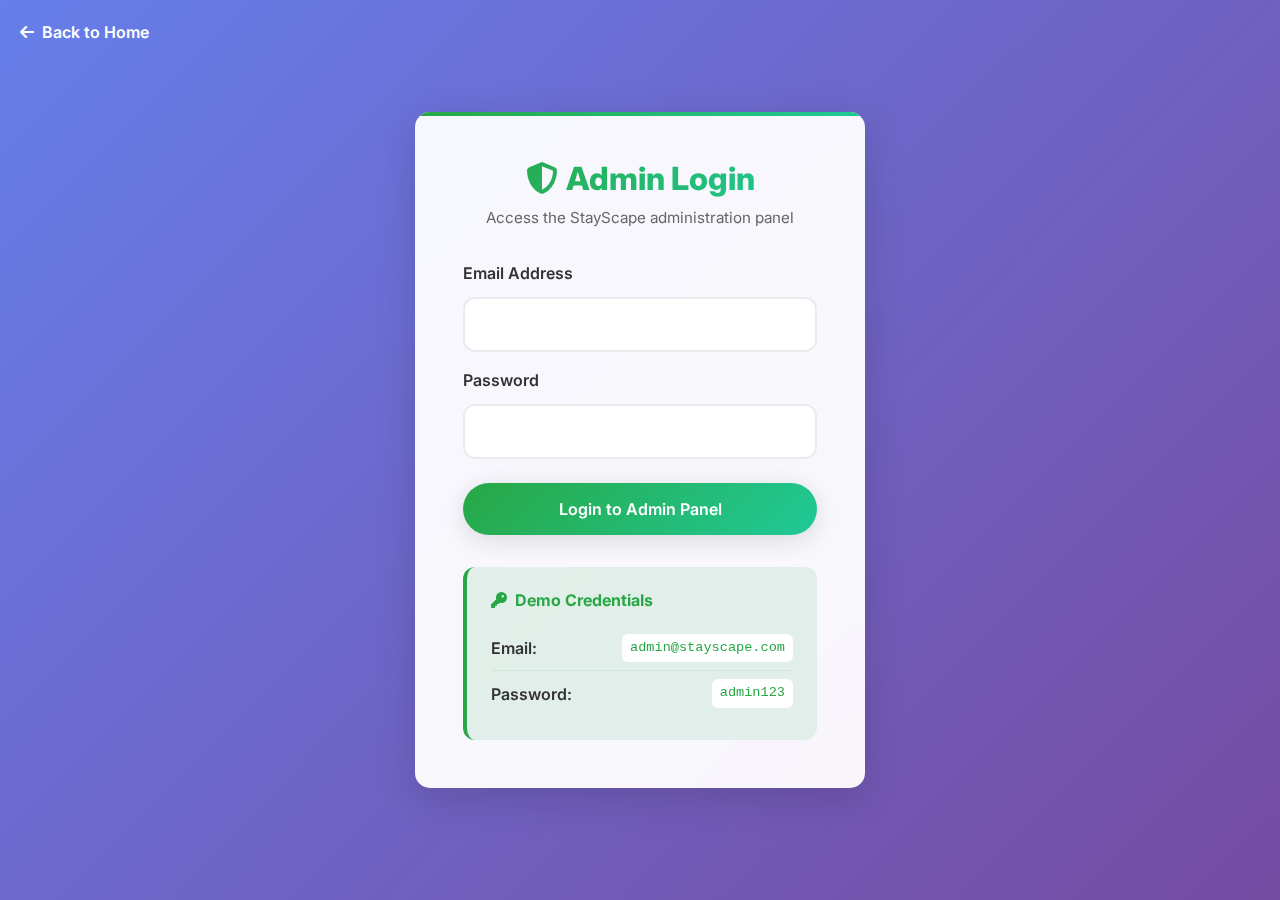
<file: admin-login-updated.html>
<!DOCTYPE html>
<html lang="en">
    <head>
        <meta charset="UTF-8" />
        <meta name="viewport" content="width=device-width, initial-scale=1.0" />
        <title>Admin Login - StayScape Services</title>
        <link
            href="https://cdn.jsdelivr.net/npm/bootstrap@5.3.0/dist/css/bootstrap.min.css"
            rel="stylesheet"
        />
        <link
            rel="stylesheet"
            href="https://cdnjs.cloudflare.com/ajax/libs/font-awesome/6.4.0/css/all.min.css"
        />
        <link rel="preconnect" href="https://fonts.googleapis.com" />
        <link rel="preconnect" href="https://fonts.gstatic.com" crossorigin />
        <link
            href="https://fonts.googleapis.com/css2?family=Inter:wght@300;400;500;600;700;800&display=swap"
            rel="stylesheet"
        />
        <style>
            :root {
                --green-primary: #28a745;
                --green-secondary: #20c997;
                --dark-green: #1e7e34;
                --light-green: rgba(40, 167, 69, 0.1);
                --shadow-light: 0 2px 15px rgba(0, 0, 0, 0.08);
                --shadow-medium: 0 5px 25px rgba(0, 0, 0, 0.12);
                --shadow-heavy: 0 10px 40px rgba(0, 0, 0, 0.15);
                --border-radius: 15px;
                --transition: all 0.4s cubic-bezier(0.4, 0, 0.2, 1);
            }

            * {
                margin: 0;
                padding: 0;
                box-sizing: border-box;
            }

            body {
                font-family: 'Inter', -apple-system, BlinkMacSystemFont,
                    'Segoe UI', Roboto, sans-serif;
                background: linear-gradient(135deg, #667eea 0%, #764ba2 100%);
                min-height: 100vh;
                display: flex;
                align-items: center;
                justify-content: center;
                padding: 20px;
            }

            .login-container {
                background: rgba(255, 255, 255, 0.95);
                backdrop-filter: blur(20px);
                border-radius: var(--border-radius);
                box-shadow: var(--shadow-heavy);
                padding: 3rem;
                width: 100%;
                max-width: 450px;
                position: relative;
                overflow: hidden;
            }

            .login-container::before {
                content: '';
                position: absolute;
                top: 0;
                left: 0;
                right: 0;
                height: 4px;
                background: linear-gradient(
                    90deg,
                    var(--green-primary),
                    var(--green-secondary)
                );
            }

            .login-header {
                text-align: center;
                margin-bottom: 2rem;
            }

            .login-header h1 {
                font-size: 2rem;
                font-weight: 800;
                background: linear-gradient(
                    135deg,
                    var(--green-primary),
                    var(--green-secondary)
                );
                -webkit-background-clip: text;
                -webkit-text-fill-color: transparent;
                background-clip: text;
                margin-bottom: 0.5rem;
            }

            .login-header p {
                color: #666;
                font-size: 0.95rem;
            }

            .form-control {
                border: 2px solid #e9ecef;
                border-radius: 12px;
                padding: 0.875rem 1rem;
                font-size: 0.95rem;
                transition: var(--transition);
                background: white;
            }

            .form-control:focus {
                border-color: var(--green-primary);
                box-shadow: 0 0 0 0.25rem rgba(40, 167, 69, 0.15);
                background: var(--light-green);
            }

            .form-label {
                font-weight: 600;
                color: #333;
                margin-bottom: 0.75rem;
            }

            .btn-primary {
                background: linear-gradient(
                    135deg,
                    var(--green-primary),
                    var(--green-secondary)
                );
                border: none;
                box-shadow: var(--shadow-medium);
                font-weight: 600;
                padding: 0.875rem 2rem;
                border-radius: 50px;
                transition: var(--transition);
                width: 100%;
            }

            .btn-primary:hover {
                background: linear-gradient(
                    135deg,
                    var(--dark-green),
                    var(--green-primary)
                );
                transform: translateY(-2px);
                box-shadow: var(--shadow-heavy);
            }

            .credentials-info {
                background: var(--light-green);
                border-radius: 12px;
                padding: 1.5rem;
                margin-top: 2rem;
                border-left: 4px solid var(--green-primary);
            }

            .credentials-info h6 {
                color: var(--green-primary);
                font-weight: 700;
                margin-bottom: 1rem;
            }

            .credential-item {
                display: flex;
                justify-content: space-between;
                align-items: center;
                padding: 0.5rem 0;
                border-bottom: 1px solid rgba(40, 167, 69, 0.1);
            }

            .credential-item:last-child {
                border-bottom: none;
            }

            .credential-label {
                font-weight: 600;
                color: #333;
            }

            .credential-value {
                font-family: 'Courier New', monospace;
                background: white;
                padding: 0.25rem 0.5rem;
                border-radius: 6px;
                font-size: 0.85rem;
                color: var(--green-primary);
            }

            .back-link {
                position: absolute;
                top: 20px;
                left: 20px;
                color: #fff;
                text-decoration: none;
                font-weight: 600;
                transition: var(--transition);
            }

            .back-link:hover {
                color: var(--dark-green);
                transform: translateX(-5px);
            }

            .alert {
                border: none;
                border-radius: 12px;
                padding: 1rem 1.5rem;
                font-weight: 500;
                box-shadow: var(--shadow-light);
                border-left: 4px solid;
            }

            .alert-danger {
                background: linear-gradient(135deg, #f8d7da, #f5c6cb);
                color: #721c24;
                border-left-color: #dc3545;
            }

            .loading {
                display: inline-block;
                width: 20px;
                height: 20px;
                border: 2px solid rgba(255, 255, 255, 0.3);
                border-radius: 50%;
                border-top-color: #fff;
                animation: spin 1s linear infinite;
            }

            @keyframes spin {
                to {
                    transform: rotate(360deg);
                }
            }
        </style>
    </head>
    <body>
        <a href="index.html" class="back-link">
            <i class="fas fa-arrow-left me-2"></i>Back to Home
        </a>

        <div class="login-container">
            <div class="login-header">
                <h1><i class="fas fa-shield-alt me-2"></i>Admin Login</h1>
                <p>Access the StayScape administration panel</p>
            </div>

            <form id="adminLoginForm">
                <div class="mb-3">
                    <label for="adminEmail" class="form-label"
                        >Email Address</label
                    >
                    <input
                        type="email"
                        class="form-control"
                        id="adminEmail"
                        required
                    />
                </div>
                <div class="mb-4">
                    <label for="adminPassword" class="form-label"
                        >Password</label
                    >
                    <input
                        type="password"
                        class="form-control"
                        id="adminPassword"
                        required
                    />
                </div>
                <button type="submit" class="btn btn-primary" id="loginBtn">
                    <span class="btn-text">Login to Admin Panel</span>
                    <span class="loading d-none"></span>
                </button>
            </form>

            <div class="credentials-info">
                <h6><i class="fas fa-key me-2"></i>Demo Credentials</h6>
                <div class="credential-item">
                    <span class="credential-label">Email:</span>
                    <span class="credential-value">admin@stayscape.com</span>
                </div>
                <div class="credential-item">
                    <span class="credential-label">Password:</span>
                    <span class="credential-value">admin123</span>
                </div>
            </div>
        </div>

        <script src="https://cdn.jsdelivr.net/npm/bootstrap@5.3.0/dist/js/bootstrap.bundle.min.js"></script>
        <script src="js/api-client.js"></script>
        <script>
            document
                .getElementById('adminLoginForm')
                .addEventListener('submit', async function (e) {
                    e.preventDefault();

                    const email = document.getElementById('adminEmail').value;
                    const password = document.getElementById('adminPassword').value;
                    const loginBtn = document.getElementById('loginBtn');
                    const btnText = loginBtn.querySelector('.btn-text');
                    const loading = loginBtn.querySelector('.loading');

                    // Show loading state
                    btnText.classList.add('d-none');
                    loading.classList.remove('d-none');
                    loginBtn.disabled = true;

                    // Remove any existing alerts
                    const existingAlert = document.querySelector('.alert');
                    if (existingAlert) {
                        existingAlert.remove();
                    }

                    try {
                        const response = await window.apiClient.adminLogin(email, password);
                        
                        if (response.success) {
                            // Store admin data
                            localStorage.setItem('currentAdmin', JSON.stringify(response.admin));
                            
                            // Redirect to admin panel
                            window.location.href = 'admin-panel.html';
                        }
                    } catch (error) {
                        // Show error
                        const alert = document.createElement('div');
                        alert.className = 'alert alert-danger mt-3';
                        alert.innerHTML = `<i class="fas fa-exclamation-triangle me-2"></i>${error.message}`;

                        document.querySelector('form').appendChild(alert);

                        // Reset button state
                        btnText.classList.remove('d-none');
                        loading.classList.add('d-none');
                        loginBtn.disabled = false;
                    }
                });

            // Auto-fill demo credentials on click
            document
                .querySelector('.credential-value')
                .addEventListener('click', function () {
                    document.getElementById('adminEmail').value =
                        'admin@stayscape.com';
                });

            document
                .querySelectorAll('.credential-value')[1]
                .addEventListener('click', function () {
                    document.getElementById('adminPassword').value = 'admin123';
                });
        </script>
    </body>
</html>
</file>
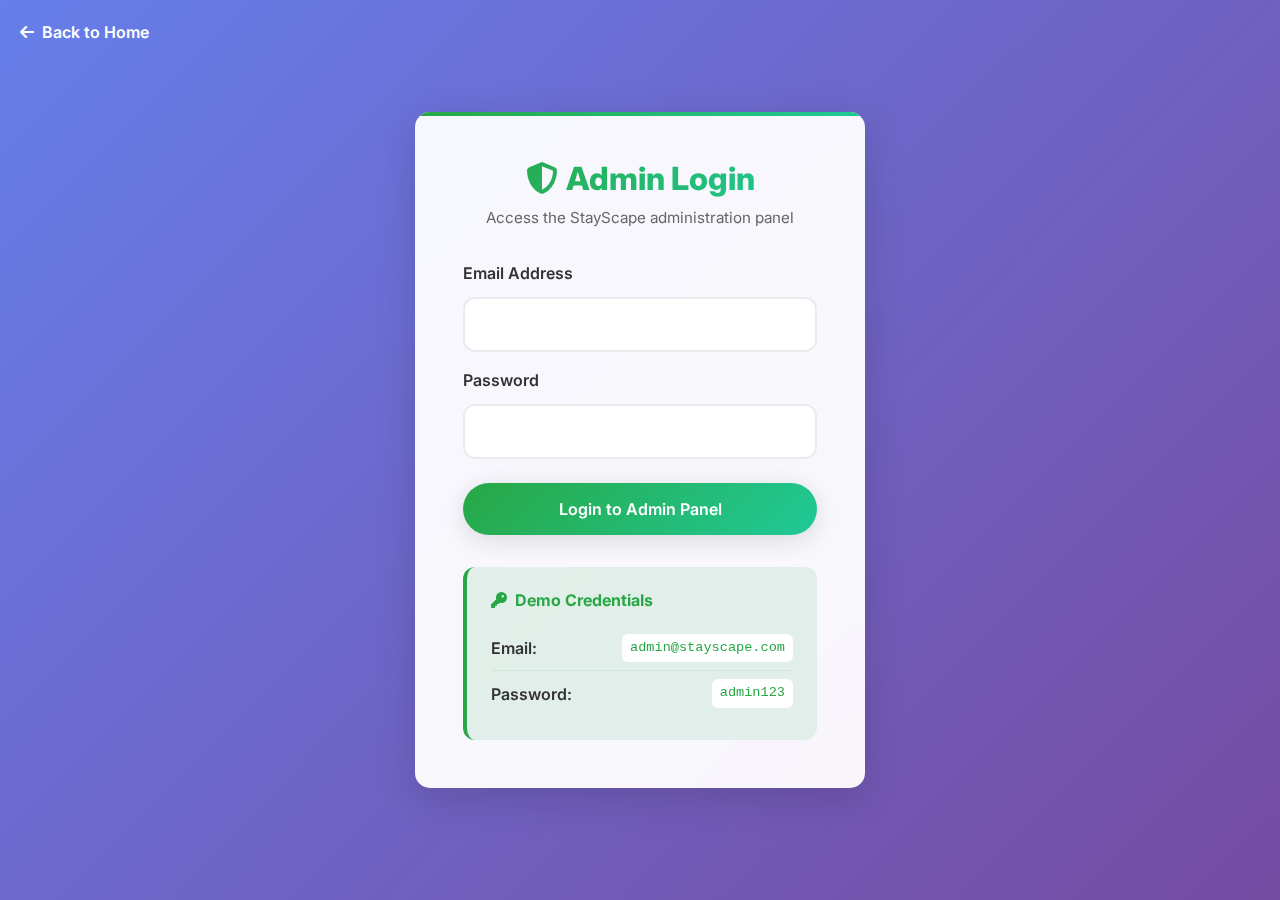
<file: admin-login.html>
<!DOCTYPE html>
<html lang="en">
    <head>
        <meta charset="UTF-8" />
        <meta name="viewport" content="width=device-width, initial-scale=1.0" />
        <title>Admin Login - StayScape Services</title>
        <link
            href="https://cdn.jsdelivr.net/npm/bootstrap@5.3.0/dist/css/bootstrap.min.css"
            rel="stylesheet"
        />
        <link
            rel="stylesheet"
            href="https://cdnjs.cloudflare.com/ajax/libs/font-awesome/6.4.0/css/all.min.css"
        />
        <link rel="preconnect" href="https://fonts.googleapis.com" />
        <link rel="preconnect" href="https://fonts.gstatic.com" crossorigin />
        <link
            href="https://fonts.googleapis.com/css2?family=Inter:wght@300;400;500;600;700;800&display=swap"
            rel="stylesheet"
        />
        <style>
            /* Import the provided CSS styles */
            :root {
                --green-primary: #28a745;
                --green-secondary: #20c997;
                --dark-green: #1e7e34;
                --light-green: rgba(40, 167, 69, 0.1);
                --shadow-light: 0 2px 15px rgba(0, 0, 0, 0.08);
                --shadow-medium: 0 5px 25px rgba(0, 0, 0, 0.12);
                --shadow-heavy: 0 10px 40px rgba(0, 0, 0, 0.15);
                --border-radius: 15px;
                --transition: all 0.4s cubic-bezier(0.4, 0, 0.2, 1);
            }

            * {
                margin: 0;
                padding: 0;
                box-sizing: border-box;
            }

            body {
                font-family: 'Inter', -apple-system, BlinkMacSystemFont,
                    'Segoe UI', Roboto, sans-serif;
                background: linear-gradient(135deg, #667eea 0%, #764ba2 100%);
                min-height: 100vh;
                display: flex;
                align-items: center;
                justify-content: center;
                padding: 20px;
            }

            .login-container {
                background: rgba(255, 255, 255, 0.95);
                backdrop-filter: blur(20px);
                border-radius: var(--border-radius);
                box-shadow: var(--shadow-heavy);
                padding: 3rem;
                width: 100%;
                max-width: 450px;
                position: relative;
                overflow: hidden;
            }

            .login-container::before {
                content: '';
                position: absolute;
                top: 0;
                left: 0;
                right: 0;
                height: 4px;
                background: linear-gradient(
                    90deg,
                    var(--green-primary),
                    var(--green-secondary)
                );
            }

            .login-header {
                text-align: center;
                margin-bottom: 2rem;
            }

            .login-header h1 {
                font-size: 2rem;
                font-weight: 800;
                background: linear-gradient(
                    135deg,
                    var(--green-primary),
                    var(--green-secondary)
                );
                -webkit-background-clip: text;
                -webkit-text-fill-color: transparent;
                background-clip: text;
                margin-bottom: 0.5rem;
            }

            .login-header p {
                color: #666;
                font-size: 0.95rem;
            }

            .form-control {
                border: 2px solid #e9ecef;
                border-radius: 12px;
                padding: 0.875rem 1rem;
                font-size: 0.95rem;
                transition: var(--transition);
                background: white;
            }

            .form-control:focus {
                border-color: var(--green-primary);
                box-shadow: 0 0 0 0.25rem rgba(40, 167, 69, 0.15);
                background: var(--light-green);
            }

            .form-label {
                font-weight: 600;
                color: #333;
                margin-bottom: 0.75rem;
            }

            .btn-primary {
                background: linear-gradient(
                    135deg,
                    var(--green-primary),
                    var(--green-secondary)
                );
                border: none;
                box-shadow: var(--shadow-medium);
                font-weight: 600;
                padding: 0.875rem 2rem;
                border-radius: 50px;
                transition: var(--transition);
                width: 100%;
            }

            .btn-primary:hover {
                background: linear-gradient(
                    135deg,
                    var(--dark-green),
                    var(--green-primary)
                );
                transform: translateY(-2px);
                box-shadow: var(--shadow-heavy);
            }

            .credentials-info {
                background: var(--light-green);
                border-radius: 12px;
                padding: 1.5rem;
                margin-top: 2rem;
                border-left: 4px solid var(--green-primary);
            }

            .credentials-info h6 {
                color: var(--green-primary);
                font-weight: 700;
                margin-bottom: 1rem;
            }

            .credential-item {
                display: flex;
                justify-content: space-between;
                align-items: center;
                padding: 0.5rem 0;
                border-bottom: 1px solid rgba(40, 167, 69, 0.1);
            }

            .credential-item:last-child {
                border-bottom: none;
            }

            .credential-label {
                font-weight: 600;
                color: #333;
            }

            .credential-value {
                font-family: 'Courier New', monospace;
                background: white;
                padding: 0.25rem 0.5rem;
                border-radius: 6px;
                font-size: 0.85rem;
                color: var(--green-primary);
            }

            .back-link {
                position: absolute;
                top: 20px;
                left: 20px;
                color: #fff;
                text-decoration: none;
                font-weight: 600;
                transition: var(--transition);
            }

            .back-link:hover {
                color: var(--dark-green);
                transform: translateX(-5px);
            }

            .alert {
                border: none;
                border-radius: 12px;
                padding: 1rem 1.5rem;
                font-weight: 500;
                box-shadow: var(--shadow-light);
                border-left: 4px solid;
            }

            .alert-danger {
                background: linear-gradient(135deg, #f8d7da, #f5c6cb);
                color: #721c24;
                border-left-color: #dc3545;
            }

            .loading {
                display: inline-block;
                width: 20px;
                height: 20px;
                border: 2px solid rgba(255, 255, 255, 0.3);
                border-radius: 50%;
                border-top-color: #fff;
                animation: spin 1s linear infinite;
            }

            @keyframes spin {
                to {
                    transform: rotate(360deg);
                }
            }
        </style>
    </head>
    <body>
        <a href="index.html" class="back-link">
            <i class="fas fa-arrow-left me-2"></i>Back to Home
        </a>

        <div class="login-container">
            <div class="login-header">
                <h1><i class="fas fa-shield-alt me-2"></i>Admin Login</h1>
                <p>Access the StayScape administration panel</p>
            </div>

            <form id="adminLoginForm">
                <div class="mb-3">
                    <label for="adminEmail" class="form-label"
                        >Email Address</label
                    >
                    <input
                        type="email"
                        class="form-control"
                        id="adminEmail"
                        required
                    />
                </div>
                <div class="mb-4">
                    <label for="adminPassword" class="form-label"
                        >Password</label
                    >
                    <input
                        type="password"
                        class="form-control"
                        id="adminPassword"
                        required
                    />
                </div>
                <button type="submit" class="btn btn-primary" id="loginBtn">
                    <span class="btn-text">Login to Admin Panel</span>
                    <span class="loading d-none"></span>
                </button>
            </form>

            <div class="credentials-info">
                <h6><i class="fas fa-key me-2"></i>Demo Credentials</h6>
                <div class="credential-item">
                    <span class="credential-label">Email:</span>
                    <span class="credential-value">admin@stayscape.com</span>
                </div>
                <div class="credential-item">
                    <span class="credential-label">Password:</span>
                    <span class="credential-value">admin123</span>
                </div>
            </div>
        </div>

        <script src="https://cdn.jsdelivr.net/npm/bootstrap@5.3.0/dist/js/bootstrap.bundle.min.js"></script>
        <script>
            document
                .getElementById('adminLoginForm')
                .addEventListener('submit', function (e) {
                    e.preventDefault();

                    const email = document.getElementById('adminEmail').value;
                    const password =
                        document.getElementById('adminPassword').value;
                    const loginBtn = document.getElementById('loginBtn');
                    const btnText = loginBtn.querySelector('.btn-text');
                    const loading = loginBtn.querySelector('.loading');

                    // Show loading state
                    btnText.classList.add('d-none');
                    loading.classList.remove('d-none');
                    loginBtn.disabled = true;

                    // Remove any existing alerts
                    const existingAlert = document.querySelector('.alert');
                    if (existingAlert) {
                        existingAlert.remove();
                    }

                    setTimeout(() => {
                        if (
                            email === 'admin@stayscape.com' &&
                            password === 'admin123'
                        ) {
                            // Store admin session
                            const adminData = {
                                id: 'admin_001',
                                name: 'System Administrator',
                                email: email,
                                role: 'super_admin',
                                loginTime: new Date().toISOString(),
                            };

                            localStorage.setItem(
                                'currentAdmin',
                                JSON.stringify(adminData)
                            );

                            // Redirect to admin panel
                            window.location.href = 'admin-panel.html';
                        } else {
                            // Show error
                            const alert = document.createElement('div');
                            alert.className = 'alert alert-danger mt-3';
                            alert.innerHTML =
                                '<i class="fas fa-exclamation-triangle me-2"></i>Invalid email or password. Please try again.';

                            document.querySelector('form').appendChild(alert);

                            // Reset button state
                            btnText.classList.remove('d-none');
                            loading.classList.add('d-none');
                            loginBtn.disabled = false;
                        }
                    }, 1500);
                });

            // Auto-fill demo credentials on click
            document
                .querySelector('.credential-value')
                .addEventListener('click', function () {
                    document.getElementById('adminEmail').value =
                        'admin@stayscape.com';
                });

            document
                .querySelectorAll('.credential-value')[1]
                .addEventListener('click', function () {
                    document.getElementById('adminPassword').value = 'admin123';
                });
        </script>
    </body>
</html>
</file>
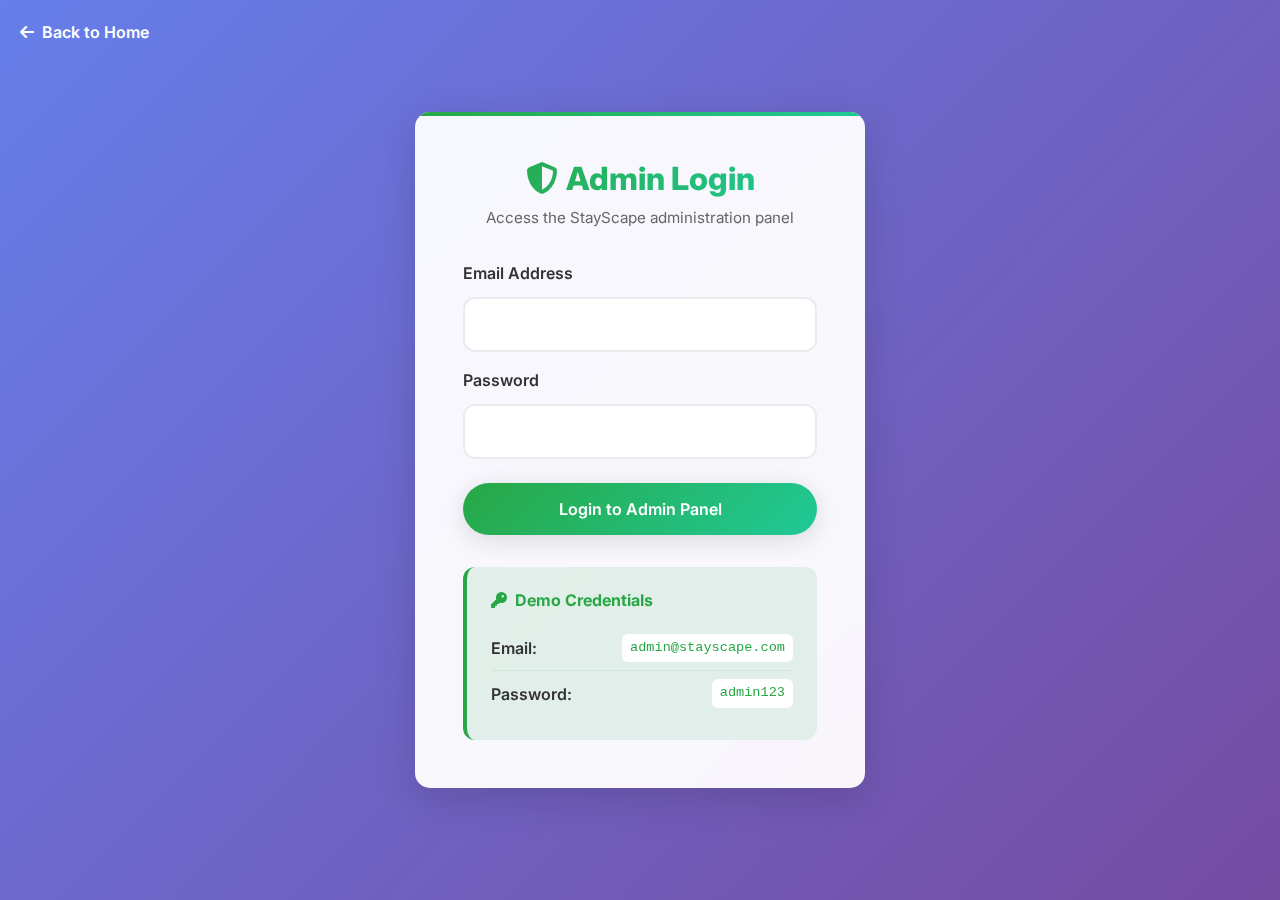
<file: admin-panel.html>
<!DOCTYPE html>
<html lang="en">
    <head>
        <meta charset="UTF-8" />
        <meta name="viewport" content="width=device-width, initial-scale=1.0" />
        <title>Admin Panel - StayScape Services</title>
        <link
            href="https://cdn.jsdelivr.net/npm/bootstrap@5.3.0/dist/css/bootstrap.min.css"
            rel="stylesheet"
        />
        <link
            rel="stylesheet"
            href="https://cdnjs.cloudflare.com/ajax/libs/font-awesome/6.4.0/css/all.min.css"
        />
        <link rel="preconnect" href="https://fonts.googleapis.com" />
        <link rel="preconnect" href="https://fonts.gstatic.com" crossorigin />
        <link
            href="https://fonts.googleapis.com/css2?family=Inter:wght@300;400;500;600;700;800&display=swap"
            rel="stylesheet"
        />
        <style>
            :root {
                --green-primary: #28a745;
                --green-secondary: #20c997;
                --dark-green: #1e7e34;
                --light-green: rgba(40, 167, 69, 0.1);
                --shadow-light: 0 2px 15px rgba(0, 0, 0, 0.08);
                --shadow-medium: 0 5px 25px rgba(0, 0, 0, 0.12);
                --shadow-heavy: 0 10px 40px rgba(0, 0, 0, 0.15);
                --border-radius: 15px;
                --transition: all 0.4s cubic-bezier(0.4, 0, 0.2, 1);
                --gradient-primary: linear-gradient(
                    135deg,
                    #667eea 0%,
                    #764ba2 100%
                );
                --gradient-success: linear-gradient(
                    135deg,
                    #11998e 0%,
                    #38ef7d 100%
                );
                --gradient-info: linear-gradient(
                    135deg,
                    #667eea 0%,
                    #764ba2 100%
                );
                --gradient-warning: linear-gradient(
                    135deg,
                    #f093fb 0%,
                    #f5576c 100%
                );
            }

            * {
                margin: 0;
                padding: 0;
                box-sizing: border-box;
            }

            body {
                font-family: 'Inter', -apple-system, BlinkMacSystemFont,
                    'Segoe UI', Roboto, sans-serif;
                background: linear-gradient(135deg, #f5f7fa 0%, #c3cfe2 100%);
                color: #333;
                overflow-x: hidden;
            }

            .sidebar {
                background: linear-gradient(135deg, #2c3e50 0%, #34495e 100%);
                min-height: 100vh;
                width: 280px;
                position: fixed;
                left: 0;
                top: 0;
                z-index: 1000;
                transition: var(--transition);
                box-shadow: var(--shadow-heavy);
                border-right: 1px solid rgba(255, 255, 255, 0.1);
            }

            .sidebar::before {
                content: '';
                position: absolute;
                top: 0;
                left: 0;
                right: 0;
                bottom: 0;
                background: linear-gradient(
                    135deg,
                    rgba(40, 167, 69, 0.1) 0%,
                    rgba(32, 201, 151, 0.1) 100%
                );
                pointer-events: none;
            }

            .sidebar-header {
                padding: 2rem 1.5rem;
                border-bottom: 1px solid rgba(255, 255, 255, 0.1);
                position: relative;
                z-index: 2;
            }

            .sidebar-brand {
                font-size: 1.2rem;
                font-weight: 800;
                color: white;
                text-decoration: none;
                display: flex;
                align-items: center;
                transition: var(--transition);
            }

            .sidebar-brand:hover {
                color: var(--green-secondary);
                transform: scale(1.05);
            }

            .sidebar-brand i {
                margin-right: 0.75rem;
                color: var(--green-primary);
                font-size: 1.8rem;
            }

            .sidebar-nav {
                padding: 1rem 0;
                position: relative;
                z-index: 2;
            }

            .nav-item {
                margin: 0.25rem 1rem;
            }

            .nav-link {
                color: rgba(255, 255, 255, 0.8);
                padding: 1rem 1.5rem;
                border-radius: 12px;
                transition: var(--transition);
                display: flex;
                align-items: center;
                text-decoration: none;
                font-weight: 500;
                position: relative;
                overflow: hidden;
            }

            .nav-link::before {
                content: '';
                position: absolute;
                top: 0;
                left: -100%;
                width: 100%;
                height: 100%;
                background: linear-gradient(
                    90deg,
                    transparent,
                    rgba(255, 255, 255, 0.1),
                    transparent
                );
                transition: var(--transition);
            }

            .nav-link:hover::before {
                left: 100%;
            }

            .nav-link:hover {
                background: rgba(255, 255, 255, 0.1);
                color: white;
                transform: translateX(5px);
                box-shadow: var(--shadow-light);
            }

            .nav-link.active {
                background: linear-gradient(
                    135deg,
                    var(--green-primary),
                    var(--green-secondary)
                );
                color: white;
                box-shadow: var(--shadow-medium);
                transform: translateX(5px);
            }

            .nav-link i {
                margin-right: 0.75rem;
                width: 20px;
                text-align: center;
                font-size: 1.1rem;
            }

            .main-content {
                margin-left: 280px;
                min-height: 100vh;
                transition: var(--transition);
                background: linear-gradient(135deg, #f8f9fa 0%, #e9ecef 100%);
            }

            .top-navbar {
                background: rgba(255, 255, 255, 0.95);
                backdrop-filter: blur(20px);
                padding: 1.5rem 2rem;
                box-shadow: var(--shadow-medium);
                display: flex;
                justify-content: space-between;
                align-items: center;
                position: sticky;
                top: 0;
                z-index: 999;
                border-bottom: 1px solid rgba(40, 167, 69, 0.1);
            }

            .page-title {
                font-size: 2rem;
                font-weight: 800;
                background: linear-gradient(
                    135deg,
                    var(--green-primary),
                    var(--green-secondary)
                );
                -webkit-background-clip: text;
                -webkit-text-fill-color: transparent;
                background-clip: text;
                margin: 0;
            }

            .admin-info {
                display: flex;
                align-items: center;
                margin-left: auto;
                background: rgba(255, 255, 255, 0.8);
                padding: 0.75rem 1.5rem;
                border-radius: 50px;
                box-shadow: var(--shadow-light);
                backdrop-filter: blur(10px);
            }

            .admin-avatar {
                width: 45px;
                height: 45px;
                background: linear-gradient(
                    135deg,
                    var(--green-primary),
                    var(--green-secondary)
                );
                border-radius: 50%;
                display: flex;
                align-items: center;
                justify-content: center;
                color: white;
                font-weight: 700;
                margin-right: 1rem;
                box-shadow: var(--shadow-light);
            }

            .content-area {
                padding: 2.5rem;
            }

            .content-section {
                display: none;
                animation: fadeInUp 0.6s ease-out;
            }

            .content-section.active {
                display: block;
            }

            @keyframes fadeInUp {
                from {
                    opacity: 0;
                    transform: translateY(30px);
                }
                to {
                    opacity: 1;
                    transform: translateY(0);
                }
            }

            .stats-grid {
                display: grid;
                grid-template-columns: repeat(auto-fit, minmax(280px, 1fr));
                gap: 2rem;
                margin-bottom: 3rem;
            }

            .stat-card {
                background: rgba(255, 255, 255, 0.9);
                backdrop-filter: blur(20px);
                border-radius: var(--border-radius);
                padding: 2.5rem;
                box-shadow: var(--shadow-medium);
                transition: var(--transition);
                position: relative;
                overflow: hidden;
                border: 1px solid rgba(255, 255, 255, 0.2);
            }

            .stat-card::before {
                content: '';
                position: absolute;
                top: 0;
                left: 0;
                right: 0;
                height: 4px;
                background: linear-gradient(
                    90deg,
                    var(--green-primary),
                    var(--green-secondary)
                );
            }

            .stat-card::after {
                content: '';
                position: absolute;
                top: -50%;
                right: -50%;
                width: 100%;
                height: 100%;
                background: linear-gradient(
                    45deg,
                    transparent,
                    rgba(255, 255, 255, 0.1),
                    transparent
                );
                transform: rotate(45deg);
                transition: var(--transition);
                opacity: 0;
            }

            .stat-card:hover {
                transform: translateY(-10px) scale(1.02);
                box-shadow: var(--shadow-heavy);
            }

            .stat-card:hover::after {
                opacity: 1;
                animation: shimmer 1.5s ease-in-out;
            }

            @keyframes shimmer {
                0% {
                    transform: translateX(-100%) translateY(-100%) rotate(45deg);
                }
                100% {
                    transform: translateX(100%) translateY(100%) rotate(45deg);
                }
            }

            .stat-icon {
                width: 70px;
                height: 70px;
                background: var(--light-green);
                border-radius: 50%;
                display: flex;
                align-items: center;
                justify-content: center;
                margin-bottom: 1.5rem;
                position: relative;
                box-shadow: var(--shadow-light);
            }

            .stat-icon::before {
                content: '';
                position: absolute;
                width: 100%;
                height: 100%;
                border-radius: 50%;
                background: linear-gradient(
                    135deg,
                    var(--green-primary),
                    var(--green-secondary)
                );
                opacity: 0;
                transition: var(--transition);
            }

            .stat-card:hover .stat-icon::before {
                opacity: 0.1;
            }

            .stat-icon i {
                font-size: 1.8rem;
                color: var(--green-primary);
                z-index: 1;
                position: relative;
            }

            .stat-value {
                font-size: 3rem;
                font-weight: 900;
                background: linear-gradient(135deg, #333, #555);
                -webkit-background-clip: text;
                -webkit-text-fill-color: transparent;
                background-clip: text;
                margin-bottom: 0.5rem;
                line-height: 1;
            }

            .stat-label {
                color: #666;
                font-weight: 600;
                font-size: 1.1rem;
                text-transform: uppercase;
                letter-spacing: 0.5px;
            }

            .card {
                border: none;
                border-radius: var(--border-radius);
                box-shadow: var(--shadow-medium);
                margin-bottom: 2rem;
                background: rgba(255, 255, 255, 0.95);
                backdrop-filter: blur(20px);
                overflow: hidden;
                transition: var(--transition);
            }

            .card:hover {
                transform: translateY(-5px);
                box-shadow: var(--shadow-heavy);
            }

            .card-header {
                background: linear-gradient(
                    135deg,
                    var(--green-primary),
                    var(--green-secondary)
                );
                color: white;
                border: none;
                padding: 2rem;
                font-weight: 700;
                font-size: 1.2rem;
                position: relative;
                overflow: hidden;
            }

            .card-header::before {
                content: '';
                position: absolute;
                top: 0;
                left: -100%;
                width: 100%;
                height: 100%;
                background: linear-gradient(
                    90deg,
                    transparent,
                    rgba(255, 255, 255, 0.2),
                    transparent
                );
                transition: var(--transition);
            }

            .card-header:hover::before {
                left: 100%;
            }

            .card-body {
                padding: 2.5rem;
            }

            .table {
                margin-bottom: 0;
                background: transparent;
            }

            .table th {
                border-top: none;
                border-bottom: 2px solid rgba(40, 167, 69, 0.1);
                font-weight: 700;
                color: #333;
                padding: 1.5rem 1rem;
                background: rgba(40, 167, 69, 0.05);
                text-transform: uppercase;
                letter-spacing: 0.5px;
                font-size: 0.9rem;
            }

            .table td {
                border-top: 1px solid rgba(0, 0, 0, 0.05);
                padding: 1.5rem 1rem;
                vertical-align: middle;
                transition: var(--transition);
            }

            .table tbody tr {
                transition: var(--transition);
            }

            .table tbody tr:hover {
                background: rgba(40, 167, 69, 0.05);
                transform: scale(1.01);
            }

            .btn {
                font-weight: 600;
                padding: 0.75rem 2rem;
                border-radius: 50px;
                border: none;
                transition: var(--transition);
                font-size: 0.9rem;
                text-transform: uppercase;
                letter-spacing: 0.5px;
                position: relative;
                overflow: hidden;
            }

            .btn::before {
                content: '';
                position: absolute;
                top: 50%;
                left: 50%;
                width: 0;
                height: 0;
                background: rgba(255, 255, 255, 0.3);
                border-radius: 50%;
                transition: var(--transition);
                transform: translate(-50%, -50%);
            }

            .btn:hover::before {
                width: 300px;
                height: 300px;
            }

            .btn-primary {
                background: linear-gradient(
                    135deg,
                    var(--green-primary),
                    var(--green-secondary)
                );
                box-shadow: var(--shadow-medium);
            }

            .btn-primary:hover {
                background: linear-gradient(
                    135deg,
                    var(--dark-green),
                    var(--green-primary)
                );
                transform: translateY(-3px);
                box-shadow: var(--shadow-heavy);
            }

            .btn-sm {
                padding: 0.5rem 1.5rem;
                font-size: 0.8rem;
            }

            .badge {
                font-size: 0.8rem;
                padding: 0.6rem 1.2rem;
                border-radius: 50px;
                font-weight: 700;
                text-transform: uppercase;
                letter-spacing: 0.5px;
                box-shadow: var(--shadow-light);
            }

            .badge-confirmed {
                background: linear-gradient(135deg, #d4edda, #c3e6cb);
                color: #155724;
            }

            .badge-pending {
                background: linear-gradient(135deg, #fff3cd, #ffeaa7);
                color: #856404;
            }

            .badge-cancelled {
                background: linear-gradient(135deg, #f8d7da, #f5c6cb);
                color: #721c24;
            }

            .badge-active {
                background: linear-gradient(135deg, #d4edda, #c3e6cb);
                color: #155724;
            }

            .badge-inactive {
                background: linear-gradient(135deg, #f8d7da, #f5c6cb);
                color: #721c24;
            }

            .logout-btn {
                background: linear-gradient(135deg, #dc3545, #c82333);
                color: white;
                border: none;
                padding: 0.75rem 1.5rem;
                border-radius: 50px;
                font-weight: 600;
                transition: var(--transition);
                text-transform: uppercase;
                letter-spacing: 0.5px;
            }

            .logout-btn:hover {
                background: linear-gradient(135deg, #c82333, #a71e2a);
                transform: translateY(-3px);
                color: white;
                box-shadow: var(--shadow-heavy);
            }

            .recent-activity {
                max-height: 500px;
                overflow-y: auto;
                padding-right: 1rem;
            }

            .recent-activity::-webkit-scrollbar {
                width: 6px;
            }

            .recent-activity::-webkit-scrollbar-track {
                background: rgba(40, 167, 69, 0.1);
                border-radius: 10px;
            }

            .recent-activity::-webkit-scrollbar-thumb {
                background: linear-gradient(
                    135deg,
                    var(--green-primary),
                    var(--green-secondary)
                );
                border-radius: 10px;
            }

            .activity-item {
                padding: 1.5rem 0;
                border-bottom: 1px solid rgba(0, 0, 0, 0.05);
                display: flex;
                align-items: center;
                transition: var(--transition);
            }

            .activity-item:hover {
                background: rgba(40, 167, 69, 0.05);
                border-radius: 12px;
                padding-left: 1rem;
                padding-right: 1rem;
            }

            .activity-item:last-child {
                border-bottom: none;
            }

            .activity-icon {
                width: 50px;
                height: 50px;
                background: var(--light-green);
                border-radius: 50%;
                display: flex;
                align-items: center;
                justify-content: center;
                margin-right: 1.5rem;
                box-shadow: var(--shadow-light);
            }

            .activity-icon i {
                color: var(--green-primary);
                font-size: 1.2rem;
            }

            .activity-content h6 {
                margin-bottom: 0.5rem;
                font-weight: 700;
                color: #333;
            }

            .activity-content small {
                color: #666;
                font-weight: 500;
            }

            .view-btn {
                background: linear-gradient(135deg, #17a2b8, #138496);
                color: white;
                border: none;
                padding: 0.5rem 1rem;
                border-radius: 25px;
                font-size: 0.8rem;
                font-weight: 600;
                transition: var(--transition);
                cursor: pointer;
            }

            .view-btn:hover {
                background: linear-gradient(135deg, #138496, #117a8b);
                transform: translateY(-2px);
                box-shadow: var(--shadow-medium);
            }

            .modal-content {
                border: none;
                border-radius: var(--border-radius);
                box-shadow: var(--shadow-heavy);
                backdrop-filter: blur(20px);
            }

            .modal-header {
                background: linear-gradient(
                    135deg,
                    var(--green-primary),
                    var(--green-secondary)
                );
                color: white;
                border: none;
                border-radius: var(--border-radius) var(--border-radius) 0 0;
                padding: 2rem;
            }

            .modal-title {
                font-weight: 800;
                font-size: 1.5rem;
            }

            .modal-body {
                padding: 2.5rem;
                background: rgba(255, 255, 255, 0.95);
            }

            .detail-row {
                display: flex;
                justify-content: space-between;
                align-items: center;
                padding: 1rem 0;
                border-bottom: 1px solid rgba(0, 0, 0, 0.05);
            }

            .detail-row:last-child {
                border-bottom: none;
            }

            .detail-label {
                font-weight: 700;
                color: #333;
                text-transform: uppercase;
                letter-spacing: 0.5px;
                font-size: 0.9rem;
            }

            .detail-value {
                font-weight: 500;
                color: #666;
            }

            @media (max-width: 768px) {
                .sidebar {
                    transform: translateX(-100%);
                }

                .sidebar.show {
                    transform: translateX(0);
                }

                .main-content {
                    margin-left: 0;
                }

                .stats-grid {
                    grid-template-columns: 1fr;
                    gap: 1.5rem;
                }

                .content-area {
                    padding: 1.5rem;
                }

                .top-navbar {
                    padding: 1rem;
                }

                .page-title {
                    font-size: 1.5rem;
                }

                .admin-info {
                    padding: 0.5rem 1rem;
                }
            }

            .loading-spinner {
                display: inline-block;
                width: 20px;
                height: 20px;
                border: 2px solid rgba(255, 255, 255, 0.3);
                border-radius: 50%;
                border-top-color: #fff;
                animation: spin 1s linear infinite;
            }

            @keyframes spin {
                to {
                    transform: rotate(360deg);
                }
            }

            .empty-state {
                text-align: center;
                padding: 4rem 2rem;
                color: #666;
            }

            .empty-state i {
                font-size: 4rem;
                margin-bottom: 2rem;
                opacity: 0.3;
            }

            .empty-state h4 {
                margin-bottom: 1rem;
                font-weight: 700;
            }

            .empty-state p {
                font-size: 1.1rem;
                line-height: 1.6;
            }
        </style>
    </head>
    <body>
        <!-- Sidebar -->
        <div class="sidebar" id="sidebar">
            <div class="sidebar-header">
                <a href="#" class="sidebar-brand">
                    <i class="fas fa-shield-alt"></i>
                    StayScape Admin
                </a>
            </div>
            <nav class="sidebar-nav">
                <div class="nav-item">
                    <a
                        href="#"
                        class="nav-link active"
                        onclick="showSection('dashboard')"
                    >
                        <i class="fas fa-tachometer-alt"></i>
                        Dashboard
                    </a>
                </div>
                <div class="nav-item">
                    <a
                        href="#"
                        class="nav-link"
                        onclick="showSection('bookings')"
                    >
                        <i class="fas fa-calendar-check"></i>
                        Bookings
                    </a>
                </div>
                <div class="nav-item">
                    <a href="#" class="nav-link" onclick="showSection('users')">
                        <i class="fas fa-users"></i>
                        Users
                    </a>
                </div>
                <div class="nav-item">
                    <a
                        href="#"
                        class="nav-link"
                        onclick="showSection('brokers')"
                    >
                        <i class="fas fa-user-tie"></i>
                        Brokers
                    </a>
                </div>
                <div class="nav-item">
                    <a
                        href="#"
                        class="nav-link"
                        onclick="showSection('services')"
                    >
                        <i class="fas fa-concierge-bell"></i>
                        Services
                    </a>
                </div>
                <div class="nav-item">
                    <a
                        href="#"
                        class="nav-link"
                        onclick="showSection('revenue')"
                    >
                        <i class="fas fa-chart-line"></i>
                        Revenue
                    </a>
                </div>
            </nav>
        </div>

        <!-- Main Content -->
        <div class="main-content">
            <!-- Top Navbar -->
            <div class="top-navbar">
                <h1 class="page-title" id="pageTitle">Dashboard</h1>
                <div class="admin-info">
                    <div class="admin-avatar">
                        <i class="fas fa-user"></i>
                    </div>
                    <div>
                        <div class="fw-bold" id="adminName">
                            System Administrator
                        </div>
                        <small class="text-muted">Super Admin</small>
                    </div>
                    <button class="logout-btn ms-3" onclick="logout()">
                        <i class="fas fa-sign-out-alt me-1"></i>Logout
                    </button>
                </div>
            </div>

            <!-- Content Area -->
            <div class="content-area">
                <!-- Dashboard Section -->
                <div id="dashboard" class="content-section active">
                    <div class="stats-grid">
                        <div class="stat-card">
                            <div class="stat-icon">
                                <i class="fas fa-calendar-check"></i>
                            </div>
                            <div class="stat-value" id="totalBookings">0</div>
                            <div class="stat-label">Total Bookings</div>
                        </div>
                        <div class="stat-card">
                            <div class="stat-icon">
                                <i class="fas fa-users"></i>
                            </div>
                            <div class="stat-value" id="totalUsers">0</div>
                            <div class="stat-label">Total Users</div>
                        </div>
                        <div class="stat-card">
                            <div class="stat-icon">
                                <i class="fas fa-user-tie"></i>
                            </div>
                            <div class="stat-value" id="activeBrokers">0</div>
                            <div class="stat-label">Active Brokers</div>
                        </div>
                        <div class="stat-card">
                            <div class="stat-icon">
                                <i class="fas fa-dollar-sign"></i>
                            </div>
                            <div class="stat-value" id="totalRevenue">
                                PKR 0
                            </div>
                            <div class="stat-label">Total Revenue</div>
                        </div>
                    </div>

                    <div class="row">
                        <div class="col-lg-8">
                            <div class="card">
                                <div class="card-header">
                                    <i class="fas fa-chart-bar me-2"></i>Recent
                                    Bookings
                                </div>
                                <div class="card-body">
                                    <div id="recentBookings">
                                        <p class="text-muted">
                                            Loading recent bookings...
                                        </p>
                                    </div>
                                </div>
                            </div>
                        </div>
                        <div class="col-lg-4">
                            <div class="card">
                                <div class="card-header">
                                    <i class="fas fa-bell me-2"></i>System
                                    Activity
                                </div>
                                <div class="card-body">
                                    <div
                                        class="recent-activity"
                                        id="systemActivity"
                                    >
                                        <div class="activity-item">
                                            <div class="activity-icon">
                                                <i class="fas fa-user-plus"></i>
                                            </div>
                                            <div class="activity-content">
                                                <h6>System Initialized</h6>
                                                <small
                                                    >Admin panel is ready</small
                                                >
                                            </div>
                                        </div>
                                    </div>
                                </div>
                            </div>
                        </div>
                    </div>
                </div>

                <!-- Bookings Section -->
                <div id="bookings" class="content-section">
                    <div class="card">
                        <div
                            class="card-header d-flex justify-content-between align-items-center"
                        >
                            <span
                                ><i class="fas fa-calendar-check me-2"></i>All
                                Bookings</span
                            >
                            <div>
                                <button
                                    class="btn btn-outline-light btn-sm me-2"
                                    onclick="filterBookings('all')"
                                >
                                    All
                                </button>
                                <button
                                    class="btn btn-outline-light btn-sm me-2"
                                    onclick="filterBookings('confirmed')"
                                >
                                    Confirmed
                                </button>
                                <button
                                    class="btn btn-outline-light btn-sm me-2"
                                    onclick="filterBookings('pending')"
                                >
                                    Pending
                                </button>
                                <button
                                    class="btn btn-outline-light btn-sm"
                                    onclick="filterBookings('cancelled')"
                                >
                                    Cancelled
                                </button>
                            </div>
                        </div>
                        <div class="card-body">
                            <div class="table-responsive">
                                <table class="table">
                                    <thead>
                                        <tr>
                                            <th>ID</th>
                                            <th>Customer</th>
                                            <th>Service</th>
                                            <th>Location</th>
                                            <th>Date</th>
                                            <th>Amount</th>
                                            <th>Status</th>
                                            <th>Actions</th>
                                        </tr>
                                    </thead>
                                    <tbody id="bookingsTable">
                                        <tr>
                                            <td
                                                colspan="8"
                                                class="text-center text-muted"
                                            >
                                                No bookings found
                                            </td>
                                        </tr>
                                    </tbody>
                                </table>
                            </div>
                        </div>
                    </div>
                </div>

                <!-- Users Section -->
                <div id="users" class="content-section">
                    <div class="card">
                        <div class="card-header">
                            <i class="fas fa-users me-2"></i>All Users
                        </div>
                        <div class="card-body">
                            <div class="table-responsive">
                                <table class="table">
                                    <thead>
                                        <tr>
                                            <th>ID</th>
                                            <th>Name</th>
                                            <th>Email</th>
                                            <th>Phone</th>
                                            <th>Registered</th>
                                            <th>Bookings</th>
                                            <th>Actions</th>
                                        </tr>
                                    </thead>
                                    <tbody id="usersTable">
                                        <tr>
                                            <td
                                                colspan="7"
                                                class="text-center text-muted"
                                            >
                                                No users found
                                            </td>
                                        </tr>
                                    </tbody>
                                </table>
                            </div>
                        </div>
                    </div>
                </div>

                <!-- Brokers Section -->
                <div id="brokers" class="content-section">
                    <div class="card">
                        <div
                            class="card-header d-flex justify-content-between align-items-center"
                        >
                            <span
                                ><i class="fas fa-user-tie me-2"></i>All
                                Brokers</span
                            >
                            <button
                                class="btn btn-light btn-sm"
                                onclick="showAddBrokerModal()"
                            >
                                <i class="fas fa-plus me-1"></i>Add Broker
                            </button>
                        </div>
                        <div class="card-body">
                            <div class="table-responsive">
                                <table class="table">
                                    <thead>
                                        <tr>
                                            <th>ID</th>
                                            <th>Name</th>
                                            <th>Email</th>
                                            <th>City</th>
                                            <th>Services</th>
                                            <th>Commission</th>
                                            <th>Status</th>
                                            <th>Actions</th>
                                        </tr>
                                    </thead>
                                    <tbody id="brokersTable">
                                        <tr>
                                            <td
                                                colspan="8"
                                                class="text-center text-muted"
                                            >
                                                No brokers found
                                            </td>
                                        </tr>
                                    </tbody>
                                </table>
                            </div>
                        </div>
                    </div>
                </div>

                <!-- Services Section -->
                <div id="services" class="content-section">
                    <div class="card">
                        <div
                            class="card-header d-flex justify-content-between align-items-center"
                        >
                            <span
                                ><i class="fas fa-concierge-bell me-2"></i>All
                                Services</span
                            >
                            <select
                                class="form-select w-auto"
                                id="cityFilter"
                                onchange="filterServicesByCity()"
                            >
                                <option value="">All Cities</option>
                            </select>
                        </div>
                        <div class="card-body">
                            <div class="row" id="servicesGrid">
                                <div class="col-12 text-center text-muted">
                                    <p>Loading services...</p>
                                </div>
                            </div>
                        </div>
                    </div>
                </div>

                <!-- Revenue Section -->
                <div id="revenue" class="content-section">
                    <div class="row">
                        <div class="col-md-4">
                            <div class="stat-card">
                                <div class="stat-icon">
                                    <i class="fas fa-calendar-day"></i>
                                </div>
                                <div class="stat-value" id="todayRevenue">
                                    PKR 0
                                </div>
                                <div class="stat-label">Today's Revenue</div>
                            </div>
                        </div>
                        <div class="col-md-4">
                            <div class="stat-card">
                                <div class="stat-icon">
                                    <i class="fas fa-calendar-week"></i>
                                </div>
                                <div class="stat-value" id="monthRevenue">
                                    PKR 0
                                </div>
                                <div class="stat-label">This Month</div>
                            </div>
                        </div>
                        <div class="col-md-4">
                            <div class="stat-card">
                                <div class="stat-icon">
                                    <i class="fas fa-calendar-alt"></i>
                                </div>
                                <div class="stat-value" id="yearRevenue">
                                    PKR 0
                                </div>
                                <div class="stat-label">This Year</div>
                            </div>
                        </div>
                    </div>

                    <div class="card mt-4">
                        <div class="card-header">
                            <i class="fas fa-chart-pie me-2"></i>Revenue
                            Breakdown
                        </div>
                        <div class="card-body">
                            <div id="revenueChart">
                                <p class="text-muted">
                                    Loading revenue data...
                                </p>
                            </div>
                        </div>
                    </div>
                </div>
            </div>
        </div>

        <!-- Booking Details Modal -->
        <div class="modal fade" id="bookingModal" tabindex="-1">
            <div class="modal-dialog modal-lg">
                <div class="modal-content">
                    <div class="modal-header">
                        <h5 class="modal-title">
                            <i class="fas fa-calendar-check me-2"></i>
                            Booking Details
                        </h5>
                        <button
                            type="button"
                            class="btn-close btn-close-white"
                            data-bs-dismiss="modal"
                        ></button>
                    </div>
                    <div class="modal-body" id="bookingModalBody">
                        <!-- Content will be populated by JavaScript -->
                    </div>
                </div>
            </div>
        </div>

        <!-- User Details Modal -->
        <div class="modal fade" id="userModal" tabindex="-1">
            <div class="modal-dialog modal-lg">
                <div class="modal-content">
                    <div class="modal-header">
                        <h5 class="modal-title">
                            <i class="fas fa-user me-2"></i>
                            User Details
                        </h5>
                        <button
                            type="button"
                            class="btn-close btn-close-white"
                            data-bs-dismiss="modal"
                        ></button>
                    </div>
                    <div class="modal-body" id="userModalBody">
                        <!-- Content will be populated by JavaScript -->
                    </div>
                </div>
            </div>
        </div>

        <!-- Broker Details Modal -->
        <div class="modal fade" id="brokerModal" tabindex="-1">
            <div class="modal-dialog modal-lg">
                <div class="modal-content">
                    <div class="modal-header">
                        <h5 class="modal-title">
                            <i class="fas fa-user-tie me-2"></i>
                            Broker Details
                        </h5>
                        <button
                            type="button"
                            class="btn-close btn-close-white"
                            data-bs-dismiss="modal"
                        ></button>
                    </div>
                    <div class="modal-body" id="brokerModalBody">
                        <!-- Content will be populated by JavaScript -->
                    </div>
                </div>
            </div>
        </div>

        <!-- Service Details Modal -->
        <div class="modal fade" id="serviceDetailsModal" tabindex="-1">
            <div class="modal-dialog modal-lg">
                <div class="modal-content">
                    <div class="modal-header">
                        <h5 class="modal-title">
                            <i class="fas fa-concierge-bell me-2"></i>
                            Service Details
                        </h5>
                        <button
                            type="button"
                            class="btn-close btn-close-white"
                            data-bs-dismiss="modal"
                        ></button>
                    </div>
                    <div class="modal-body" id="serviceDetailsModalBody">
                        <!-- Content will be populated by JavaScript -->
                    </div>
                </div>
            </div>
        </div>

        <script src="https://cdn.jsdelivr.net/npm/bootstrap@5.3.0/dist/js/bootstrap.bundle.min.js"></script>
        <script src="admin-script.js"></script>
    </body>
</html>
</file>
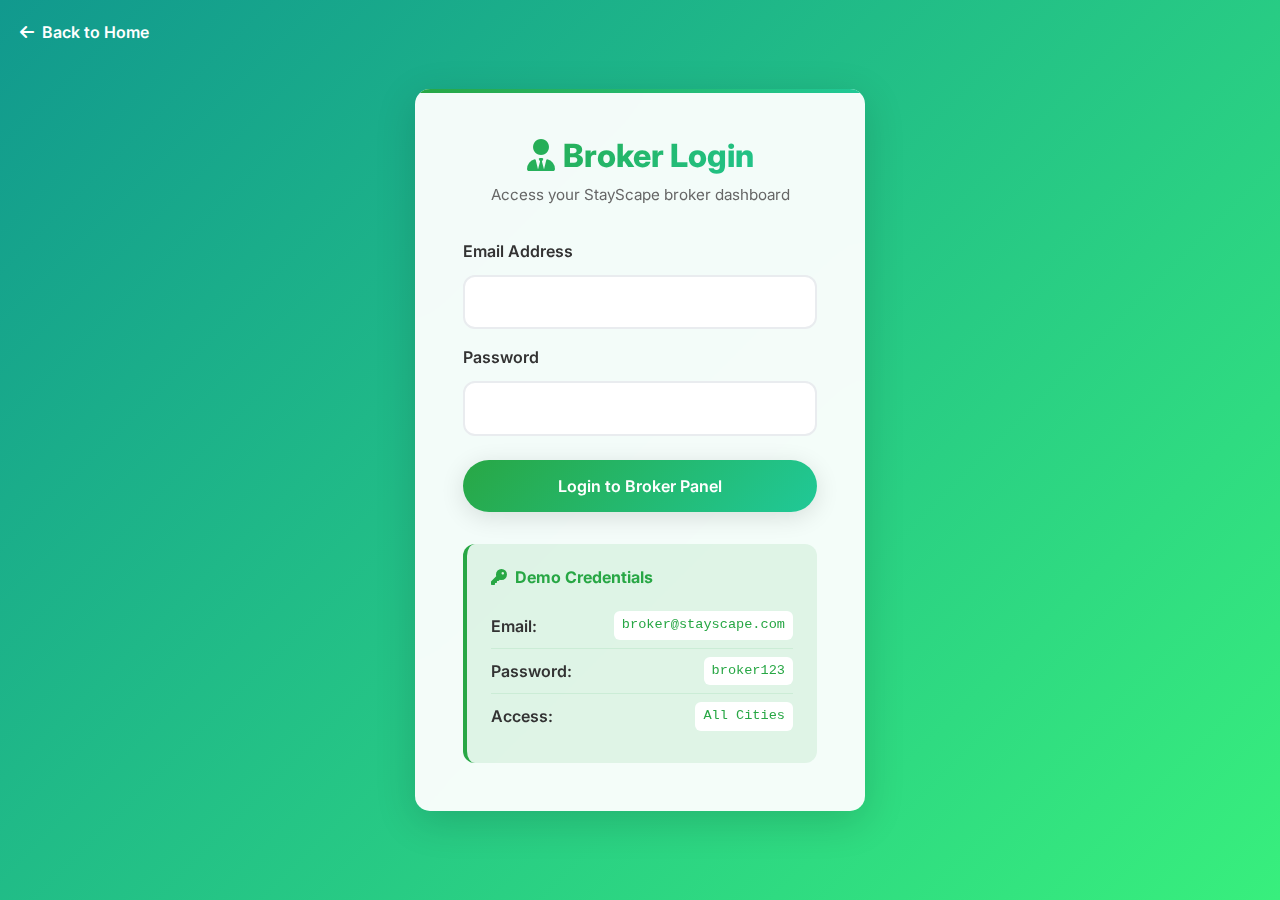
<file: broker-login-updated.html>
<!DOCTYPE html>
<html lang="en">
    <head>
        <meta charset="UTF-8" />
        <meta name="viewport" content="width=device-width, initial-scale=1.0" />
        <title>Broker Login - StayScape Services</title>
        <link
            href="https://cdn.jsdelivr.net/npm/bootstrap@5.3.0/dist/css/bootstrap.min.css"
            rel="stylesheet"
        />
        <link
            rel="stylesheet"
            href="https://cdnjs.cloudflare.com/ajax/libs/font-awesome/6.4.0/css/all.min.css"
        />
        <link rel="preconnect" href="https://fonts.googleapis.com" />
        <link rel="preconnect" href="https://fonts.gstatic.com" crossorigin />
        <link
            href="https://fonts.googleapis.com/css2?family=Inter:wght@300;400;500;600;700;800&display=swap"
            rel="stylesheet"
        />
        <style>
            :root {
                --green-primary: #28a745;
                --green-secondary: #20c997;
                --dark-green: #1e7e34;
                --light-green: rgba(40, 167, 69, 0.1);
                --shadow-light: 0 2px 15px rgba(0, 0, 0, 0.08);
                --shadow-medium: 0 5px 25px rgba(0, 0, 0, 0.12);
                --shadow-heavy: 0 10px 40px rgba(0, 0, 0, 0.15);
                --border-radius: 15px;
                --transition: all 0.4s cubic-bezier(0.4, 0, 0.2, 1);
            }

            * {
                margin: 0;
                padding: 0;
                box-sizing: border-box;
            }

            body {
                font-family: 'Inter', -apple-system, BlinkMacSystemFont,
                    'Segoe UI', Roboto, sans-serif;
                background: linear-gradient(135deg, #11998e 0%, #38ef7d 100%);
                min-height: 100vh;
                display: flex;
                align-items: center;
                justify-content: center;
                padding: 20px;
            }

            .login-container {
                background: rgba(255, 255, 255, 0.95);
                backdrop-filter: blur(20px);
                border-radius: var(--border-radius);
                box-shadow: var(--shadow-heavy);
                padding: 3rem;
                width: 100%;
                max-width: 450px;
                position: relative;
                overflow: hidden;
            }

            .login-container::before {
                content: '';
                position: absolute;
                top: 0;
                left: 0;
                right: 0;
                height: 4px;
                background: linear-gradient(
                    90deg,
                    var(--green-primary),
                    var(--green-secondary)
                );
            }

            .login-header {
                text-align: center;
                margin-bottom: 2rem;
            }

            .login-header h1 {
                font-size: 2rem;
                font-weight: 800;
                background: linear-gradient(
                    135deg,
                    var(--green-primary),
                    var(--green-secondary)
                );
                -webkit-background-clip: text;
                -webkit-text-fill-color: transparent;
                background-clip: text;
                margin-bottom: 0.5rem;
            }

            .login-header p {
                color: #666;
                font-size: 0.95rem;
            }

            .form-control,
            .form-select {
                border: 2px solid #e9ecef;
                border-radius: 12px;
                padding: 0.875rem 1rem;
                font-size: 0.95rem;
                transition: var(--transition);
                background: white;
            }

            .form-control:focus,
            .form-select:focus {
                border-color: var(--green-primary);
                box-shadow: 0 0 0 0.25rem rgba(40, 167, 69, 0.15);
                background: var(--light-green);
            }

            .form-label {
                font-weight: 600;
                color: #333;
                margin-bottom: 0.75rem;
            }

            .btn-primary {
                background: linear-gradient(
                    135deg,
                    var(--green-primary),
                    var(--green-secondary)
                );
                border: none;
                box-shadow: var(--shadow-medium);
                font-weight: 600;
                padding: 0.875rem 2rem;
                border-radius: 50px;
                transition: var(--transition);
                width: 100%;
            }

            .btn-primary:hover {
                background: linear-gradient(
                    135deg,
                    var(--dark-green),
                    var(--green-primary)
                );
                transform: translateY(-2px);
                box-shadow: var(--shadow-heavy);
            }

            .credentials-info {
                background: var(--light-green);
                border-radius: 12px;
                padding: 1.5rem;
                margin-top: 2rem;
                border-left: 4px solid var(--green-primary);
            }

            .credentials-info h6 {
                color: var(--green-primary);
                font-weight: 700;
                margin-bottom: 1rem;
            }

            .credential-item {
                display: flex;
                justify-content: space-between;
                align-items: center;
                padding: 0.5rem 0;
                border-bottom: 1px solid rgba(40, 167, 69, 0.1);
            }

            .credential-item:last-child {
                border-bottom: none;
            }

            .credential-label {
                font-weight: 600;
                color: #333;
            }

            .credential-value {
                font-family: 'Courier New', monospace;
                background: white;
                padding: 0.25rem 0.5rem;
                border-radius: 6px;
                font-size: 0.85rem;
                color: var(--green-primary);
                cursor: pointer;
            }

            .back-link {
                position: absolute;
                top: 20px;
                left: 20px;
                color: #fff;
                text-decoration: none;
                font-weight: 600;
                transition: var(--transition);
            }

            .back-link:hover {
                color: var(--dark-green);
                transform: translateX(-5px);
            }

            .alert {
                border: none;
                border-radius: 12px;
                padding: 1rem 1.5rem;
                font-weight: 500;
                box-shadow: var(--shadow-light);
                border-left: 4px solid;
            }

            .alert-danger {
                background: linear-gradient(135deg, #f8d7da, #f5c6cb);
                color: #721c24;
                border-left-color: #dc3545;
            }

            .loading {
                display: inline-block;
                width: 20px;
                height: 20px;
                border: 2px solid rgba(255, 255, 255, 0.3);
                border-radius: 50%;
                border-top-color: #fff;
                animation: spin 1s linear infinite;
            }

            @keyframes spin {
                to {
                    transform: rotate(360deg);
                }
            }
        </style>
    </head>
    <body>
        <a href="index.html" class="back-link">
            <i class="fas fa-arrow-left me-2"></i>Back to Home
        </a>

        <div class="login-container">
            <div class="login-header">
                <h1><i class="fas fa-user-tie me-2"></i>Broker Login</h1>
                <p>Access your StayScape broker dashboard</p>
            </div>

            <form id="brokerLoginForm">
                <div class="mb-3">
                    <label for="brokerEmail" class="form-label"
                        >Email Address</label
                    >
                    <input
                        type="email"
                        class="form-control"
                        id="brokerEmail"
                        required
                    />
                </div>
                <div class="mb-4">
                    <label for="brokerPassword" class="form-label"
                        >Password</label
                    >
                    <input
                        type="password"
                        class="form-control"
                        id="brokerPassword"
                        required
                    />
                </div>
                <button type="submit" class="btn btn-primary" id="loginBtn">
                    <span class="btn-text">Login to Broker Panel</span>
                    <span class="loading d-none"></span>
                </button>
            </form>

            <div class="credentials-info">
                <h6><i class="fas fa-key me-2"></i>Demo Credentials</h6>
                <div class="credential-item">
                    <span class="credential-label">Email:</span>
                    <span class="credential-value" onclick="fillEmail()"
                        >broker@stayscape.com</span
                    >
                </div>
                <div class="credential-item">
                    <span class="credential-label">Password:</span>
                    <span class="credential-value" onclick="fillPassword()"
                        >broker123</span
                    >
                </div>
                <div class="credential-item">
                    <span class="credential-label">Access:</span>
                    <span class="credential-value">All Cities</span>
                </div>
            </div>
        </div>

        <script src="https://cdn.jsdelivr.net/npm/bootstrap@5.3.0/dist/js/bootstrap.bundle.min.js"></script>
        <script src="js/api-client.js"></script>
        <script>
            document
                .getElementById('brokerLoginForm')
                .addEventListener('submit', async function (e) {
                    e.preventDefault();

                    const email = document.getElementById('brokerEmail').value;
                    const password = document.getElementById('brokerPassword').value;
                    const loginBtn = document.getElementById('loginBtn');
                    const btnText = loginBtn.querySelector('.btn-text');
                    const loading = loginBtn.querySelector('.loading');

                    // Show loading state
                    btnText.classList.add('d-none');
                    loading.classList.remove('d-none');
                    loginBtn.disabled = true;

                    // Remove any existing alerts
                    const existingAlert = document.querySelector('.alert');
                    if (existingAlert) {
                        existingAlert.remove();
                    }

                    try {
                        const response = await window.apiClient.brokerLogin(email, password);
                        
                        if (response.success) {
                            // Store broker data
                            localStorage.setItem('currentBroker', JSON.stringify(response.broker));
                            
                            // Redirect to broker panel
                            window.location.href = 'broker-panel.html';
                        }
                    } catch (error) {
                        // Show error
                        const alert = document.createElement('div');
                        alert.className = 'alert alert-danger mt-3';
                        alert.innerHTML = `<i class="fas fa-exclamation-triangle me-2"></i>${error.message}`;

                        document.querySelector('form').appendChild(alert);

                        // Reset button state
                        btnText.classList.remove('d-none');
                        loading.classList.add('d-none');
                        loginBtn.disabled = false;
                    }
                });

            // Auto-fill functions
            function fillEmail() {
                document.getElementById('brokerEmail').value =
                    'broker@stayscape.com';
            }

            function fillPassword() {
                document.getElementById('brokerPassword').value = 'broker123';
            }
        </script>
    </body>
</html>
</file>
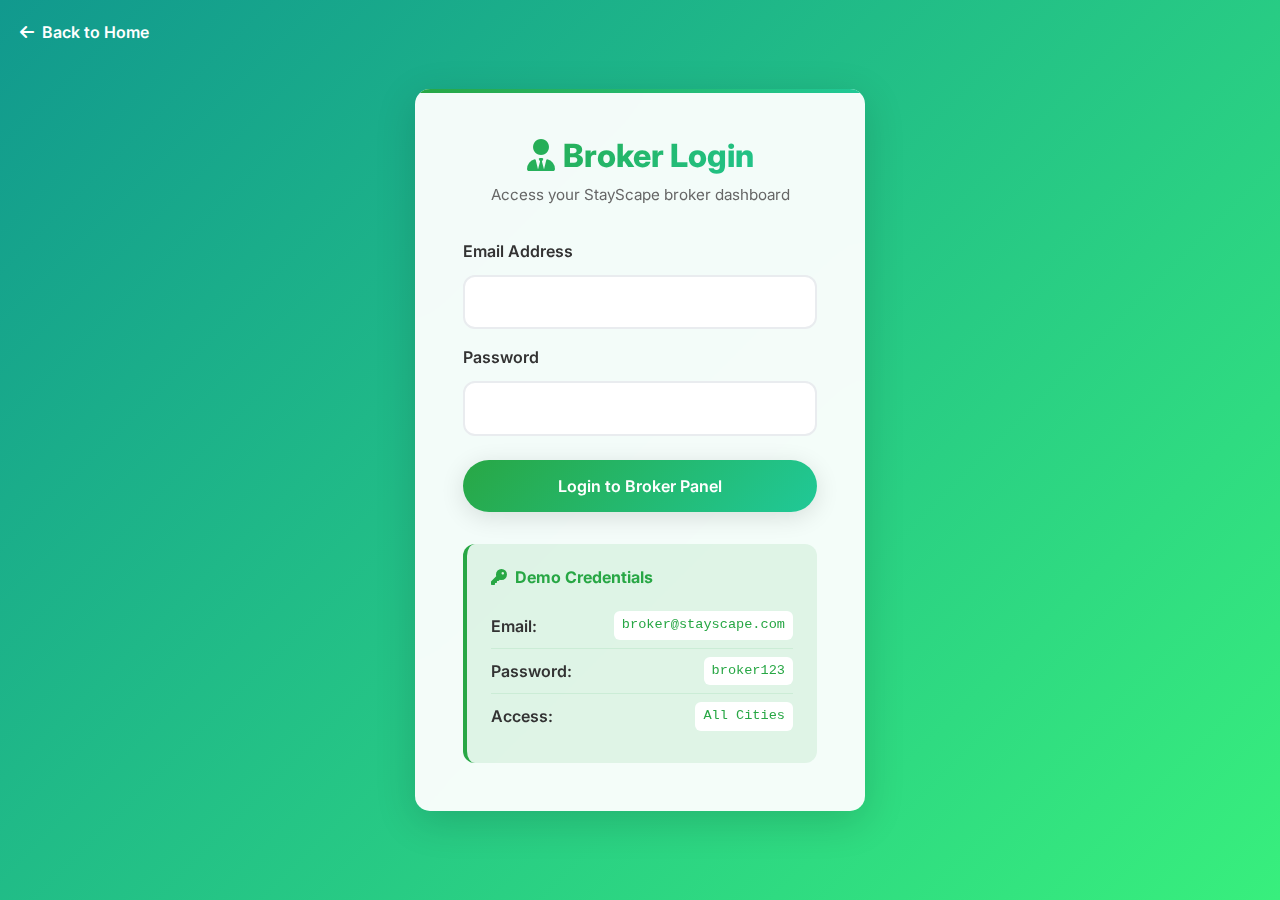
<file: broker-login.html>
<!DOCTYPE html>
<html lang="en">
    <head>
        <meta charset="UTF-8" />
        <meta name="viewport" content="width=device-width, initial-scale=1.0" />
        <title>Broker Login - StayScape Services</title>
        <link
            href="https://cdn.jsdelivr.net/npm/bootstrap@5.3.0/dist/css/bootstrap.min.css"
            rel="stylesheet"
        />
        <link
            rel="stylesheet"
            href="https://cdnjs.cloudflare.com/ajax/libs/font-awesome/6.4.0/css/all.min.css"
        />
        <link rel="preconnect" href="https://fonts.googleapis.com" />
        <link rel="preconnect" href="https://fonts.gstatic.com" crossorigin />
        <link
            href="https://fonts.googleapis.com/css2?family=Inter:wght@300;400;500;600;700;800&display=swap"
            rel="stylesheet"
        />
        <style>
            :root {
                --green-primary: #28a745;
                --green-secondary: #20c997;
                --dark-green: #1e7e34;
                --light-green: rgba(40, 167, 69, 0.1);
                --shadow-light: 0 2px 15px rgba(0, 0, 0, 0.08);
                --shadow-medium: 0 5px 25px rgba(0, 0, 0, 0.12);
                --shadow-heavy: 0 10px 40px rgba(0, 0, 0, 0.15);
                --border-radius: 15px;
                --transition: all 0.4s cubic-bezier(0.4, 0, 0.2, 1);
            }

            * {
                margin: 0;
                padding: 0;
                box-sizing: border-box;
            }

            body {
                font-family: 'Inter', -apple-system, BlinkMacSystemFont,
                    'Segoe UI', Roboto, sans-serif;
                background: linear-gradient(135deg, #11998e 0%, #38ef7d 100%);
                min-height: 100vh;
                display: flex;
                align-items: center;
                justify-content: center;
                padding: 20px;
            }

            .login-container {
                background: rgba(255, 255, 255, 0.95);
                backdrop-filter: blur(20px);
                border-radius: var(--border-radius);
                box-shadow: var(--shadow-heavy);
                padding: 3rem;
                width: 100%;
                max-width: 450px;
                position: relative;
                overflow: hidden;
            }

            .login-container::before {
                content: '';
                position: absolute;
                top: 0;
                left: 0;
                right: 0;
                height: 4px;
                background: linear-gradient(
                    90deg,
                    var(--green-primary),
                    var(--green-secondary)
                );
            }

            .login-header {
                text-align: center;
                margin-bottom: 2rem;
            }

            .login-header h1 {
                font-size: 2rem;
                font-weight: 800;
                background: linear-gradient(
                    135deg,
                    var(--green-primary),
                    var(--green-secondary)
                );
                -webkit-background-clip: text;
                -webkit-text-fill-color: transparent;
                background-clip: text;
                margin-bottom: 0.5rem;
            }

            .login-header p {
                color: #666;
                font-size: 0.95rem;
            }

            .form-control,
            .form-select {
                border: 2px solid #e9ecef;
                border-radius: 12px;
                padding: 0.875rem 1rem;
                font-size: 0.95rem;
                transition: var(--transition);
                background: white;
            }

            .form-control:focus,
            .form-select:focus {
                border-color: var(--green-primary);
                box-shadow: 0 0 0 0.25rem rgba(40, 167, 69, 0.15);
                background: var(--light-green);
            }

            .form-label {
                font-weight: 600;
                color: #333;
                margin-bottom: 0.75rem;
            }

            .btn-primary {
                background: linear-gradient(
                    135deg,
                    var(--green-primary),
                    var(--green-secondary)
                );
                border: none;
                box-shadow: var(--shadow-medium);
                font-weight: 600;
                padding: 0.875rem 2rem;
                border-radius: 50px;
                transition: var(--transition);
                width: 100%;
            }

            .btn-primary:hover {
                background: linear-gradient(
                    135deg,
                    var(--dark-green),
                    var(--green-primary)
                );
                transform: translateY(-2px);
                box-shadow: var(--shadow-heavy);
            }

            .credentials-info {
                background: var(--light-green);
                border-radius: 12px;
                padding: 1.5rem;
                margin-top: 2rem;
                border-left: 4px solid var(--green-primary);
            }

            .credentials-info h6 {
                color: var(--green-primary);
                font-weight: 700;
                margin-bottom: 1rem;
            }

            .credential-item {
                display: flex;
                justify-content: space-between;
                align-items: center;
                padding: 0.5rem 0;
                border-bottom: 1px solid rgba(40, 167, 69, 0.1);
            }

            .credential-item:last-child {
                border-bottom: none;
            }

            .credential-label {
                font-weight: 600;
                color: #333;
            }

            .credential-value {
                font-family: 'Courier New', monospace;
                background: white;
                padding: 0.25rem 0.5rem;
                border-radius: 6px;
                font-size: 0.85rem;
                color: var(--green-primary);
                cursor: pointer;
            }

            .back-link {
                position: absolute;
                top: 20px;
                left: 20px;
                color: #fff;
                text-decoration: none;
                font-weight: 600;
                transition: var(--transition);
            }

            .back-link:hover {
                color: var(--dark-green);
                transform: translateX(-5px);
            }

            .alert {
                border: none;
                border-radius: 12px;
                padding: 1rem 1.5rem;
                font-weight: 500;
                box-shadow: var(--shadow-light);
                border-left: 4px solid;
            }

            .alert-danger {
                background: linear-gradient(135deg, #f8d7da, #f5c6cb);
                color: #721c24;
                border-left-color: #dc3545;
            }

            .loading {
                display: inline-block;
                width: 20px;
                height: 20px;
                border: 2px solid rgba(255, 255, 255, 0.3);
                border-radius: 50%;
                border-top-color: #fff;
                animation: spin 1s linear infinite;
            }

            @keyframes spin {
                to {
                    transform: rotate(360deg);
                }
            }
        </style>
    </head>
    <body>
        <a href="index.html" class="back-link">
            <i class="fas fa-arrow-left me-2"></i>Back to Home
        </a>

        <div class="login-container">
            <div class="login-header">
                <h1><i class="fas fa-user-tie me-2"></i>Broker Login</h1>
                <p>Access your StayScape broker dashboard</p>
            </div>

            <form id="brokerLoginForm">
                <div class="mb-3">
                    <label for="brokerEmail" class="form-label"
                        >Email Address</label
                    >
                    <input
                        type="email"
                        class="form-control"
                        id="brokerEmail"
                        required
                    />
                </div>
                <div class="mb-4">
                    <label for="brokerPassword" class="form-label"
                        >Password</label
                    >
                    <input
                        type="password"
                        class="form-control"
                        id="brokerPassword"
                        required
                    />
                </div>
                <button type="submit" class="btn btn-primary" id="loginBtn">
                    <span class="btn-text">Login to Broker Panel</span>
                    <span class="loading d-none"></span>
                </button>
            </form>

            <div class="credentials-info">
                <h6><i class="fas fa-key me-2"></i>Demo Credentials</h6>
                <div class="credential-item">
                    <span class="credential-label">Email:</span>
                    <span class="credential-value" onclick="fillEmail()"
                        >broker@stayscape.com</span
                    >
                </div>
                <div class="credential-item">
                    <span class="credential-label">Password:</span>
                    <span class="credential-value" onclick="fillPassword()"
                        >broker123</span
                    >
                </div>
                <div class="credential-item">
                    <span class="credential-label">Access:</span>
                    <span class="credential-value">All Cities</span>
                </div>
            </div>
        </div>

        <script src="https://cdn.jsdelivr.net/npm/bootstrap@5.3.0/dist/js/bootstrap.bundle.min.js"></script>
        <script>
            // Initialize single broker data
            function initializeBroker() {
                const existingBrokers = JSON.parse(
                    localStorage.getItem('brokers') || '[]'
                );
                const masterBroker = existingBrokers.find(
                    b => b.email === 'broker@stayscape.com'
                );

                if (!masterBroker) {
                    const newBroker = {
                        id: 'broker_master_001',
                        name: 'Master Broker',
                        email: 'broker@stayscape.com',
                        phone: '+92 300 0000000',
                        city: 'All Cities',
                        commission: 10,
                        password: 'broker123',
                        status: 'active',
                        createdAt: new Date().toISOString(),
                        accessLevel: 'master',
                    };

                    const updatedBrokers = existingBrokers.filter(
                        b => b.email !== 'broker@stayscape.com'
                    );
                    updatedBrokers.push(newBroker);
                    localStorage.setItem(
                        'brokers',
                        JSON.stringify(updatedBrokers)
                    );
                }
            }

            initializeBroker();

            document
                .getElementById('brokerLoginForm')
                .addEventListener('submit', function (e) {
                    e.preventDefault();

                    const email = document.getElementById('brokerEmail').value;
                    const password =
                        document.getElementById('brokerPassword').value;
                    const loginBtn = document.getElementById('loginBtn');
                    const btnText = loginBtn.querySelector('.btn-text');
                    const loading = loginBtn.querySelector('.loading');

                    // Show loading state
                    btnText.classList.add('d-none');
                    loading.classList.remove('d-none');
                    loginBtn.disabled = true;

                    // Remove any existing alerts
                    const existingAlert = document.querySelector('.alert');
                    if (existingAlert) {
                        existingAlert.remove();
                    }

                    setTimeout(() => {
                        if (
                            email === 'broker@stayscape.com' &&
                            password === 'broker123'
                        ) {
                            // Store broker session
                            const brokerData = {
                                id: 'broker_master_001',
                                name: 'Master Broker',
                                email: email,
                                phone: '+92 300 0000000',
                                city: 'All Cities',
                                commission: 10,
                                status: 'active',
                                accessLevel: 'master',
                                loginTime: new Date().toISOString(),
                            };

                            localStorage.setItem(
                                'currentBroker',
                                JSON.stringify(brokerData)
                            );

                            // Redirect to broker panel
                            window.location.href = 'broker-panel.html';
                        } else {
                            // Show error
                            const alert = document.createElement('div');
                            alert.className = 'alert alert-danger mt-3';
                            alert.innerHTML =
                                '<i class="fas fa-exclamation-triangle me-2"></i>Invalid email or password. Please use the provided credentials.';

                            document.querySelector('form').appendChild(alert);

                            // Reset button state
                            btnText.classList.remove('d-none');
                            loading.classList.add('d-none');
                            loginBtn.disabled = false;
                        }
                    }, 1500);
                });

            // Auto-fill functions
            function fillEmail() {
                document.getElementById('brokerEmail').value =
                    'broker@stayscape.com';
            }

            function fillPassword() {
                document.getElementById('brokerPassword').value = 'broker123';
            }
        </script>
    </body>
</html>
</file>
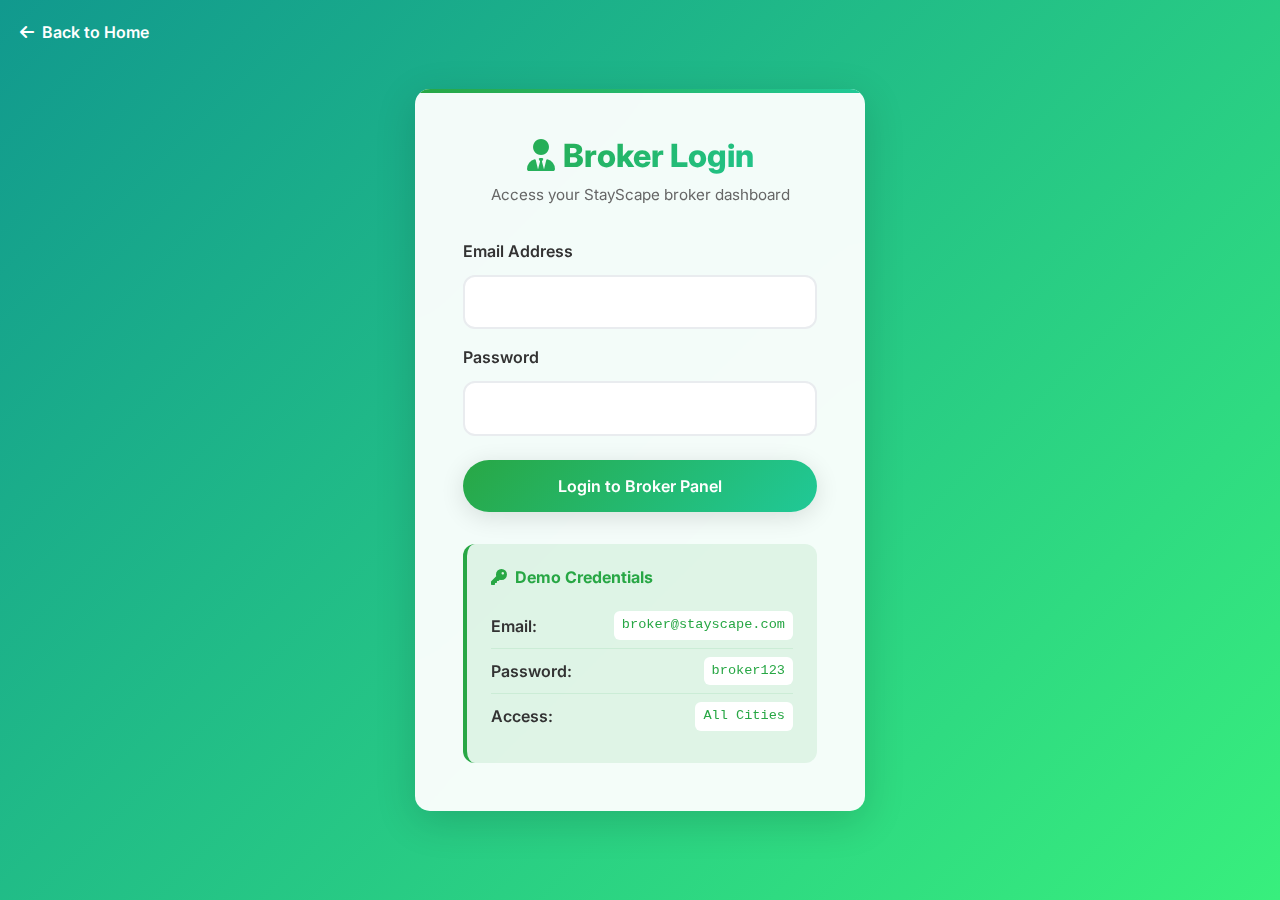
<file: broker-panel.html>
<!DOCTYPE html>
<html lang="en">
    <head>
        <meta charset="UTF-8" />
        <meta name="viewport" content="width=device-width, initial-scale=1.0" />
        <title>Broker Panel - StayScape Services</title>
        <link
            href="https://cdn.jsdelivr.net/npm/bootstrap@5.3.0/dist/css/bootstrap.min.css"
            rel="stylesheet"
        />
        <link
            rel="stylesheet"
            href="https://cdnjs.cloudflare.com/ajax/libs/font-awesome/6.4.0/css/all.min.css"
        />
        <link rel="preconnect" href="https://fonts.googleapis.com" />
        <link rel="preconnect" href="https://fonts.gstatic.com" crossorigin />
        <link
            href="https://fonts.googleapis.com/css2?family=Inter:wght@300;400;500;600;700;800&display=swap"
            rel="stylesheet"
        />
        <style>
            :root {
                --green-primary: #28a745;
                --green-secondary: #20c997;
                --dark-green: #1e7e34;
                --light-green: rgba(40, 167, 69, 0.1);
                --shadow-light: 0 2px 15px rgba(0, 0, 0, 0.08);
                --shadow-medium: 0 5px 25px rgba(0, 0, 0, 0.12);
                --shadow-heavy: 0 10px 40px rgba(0, 0, 0, 0.15);
                --border-radius: 15px;
                --transition: all 0.4s cubic-bezier(0.4, 0, 0.2, 1);
            }

            * {
                margin: 0;
                padding: 0;
                box-sizing: border-box;
            }

            body {
                font-family: 'Inter', -apple-system, BlinkMacSystemFont,
                    'Segoe UI', Roboto, sans-serif;
                background: #f8f9fa;
                color: #333;
            }

            .sidebar {
                background: linear-gradient(
                    135deg,
                    var(--green-primary) 0%,
                    var(--green-secondary) 100%
                );
                min-height: 100vh;
                width: 280px;
                position: fixed;
                left: 0;
                top: 0;
                z-index: 1000;
                transition: var(--transition);
                box-shadow: var(--shadow-medium);
            }

            .sidebar-header {
                padding: 2rem 1.5rem;
                border-bottom: 1px solid rgba(255, 255, 255, 0.2);
            }

            .sidebar-brand {
                font-size: 1.2rem;
                font-weight: 800;
                color: white;
                text-decoration: none;
                display: flex;
                align-items: center;
            }

            .sidebar-brand i {
                margin-right: 0.75rem;
                color: white;
            }

            .broker-info {
                background: rgba(255, 255, 255, 0.1);
                border-radius: 12px;
                padding: 1rem;
                margin-top: 1rem;
                backdrop-filter: blur(10px);
            }

            .broker-info h6 {
                color: white;
                margin-bottom: 0.5rem;
                font-weight: 600;
            }

            .broker-info small {
                color: rgba(255, 255, 255, 0.8);
            }

            .sidebar-nav {
                padding: 1rem 0;
            }

            .nav-item {
                margin: 0.25rem 1rem;
            }

            .nav-link {
                color: rgba(255, 255, 255, 0.9);
                padding: 1rem 1.5rem;
                border-radius: 12px;
                transition: var(--transition);
                display: flex;
                align-items: center;
                text-decoration: none;
                font-weight: 500;
            }

            .nav-link:hover {
                background: rgba(255, 255, 255, 0.15);
                color: white;
                transform: translateX(5px);
            }

            .nav-link.active {
                background: rgba(255, 255, 255, 0.2);
                color: white;
                box-shadow: var(--shadow-light);
            }

            .nav-link i {
                margin-right: 0.75rem;
                width: 20px;
                text-align: center;
            }

            .main-content {
                margin-left: 280px;
                min-height: 100vh;
                transition: var(--transition);
            }

            .top-navbar {
                background: white;
                padding: 1rem 2rem;
                box-shadow: var(--shadow-light);
                display: flex;
                justify-content: space-between;
                align-items: center;
                position: sticky;
                top: 0;
                z-index: 999;
            }

            .page-title {
                font-size: 1.75rem;
                font-weight: 700;
                color: #333;
                margin: 0;
            }

            .city-selector {
                display: flex;
                align-items: center;
                gap: 1rem;
            }

            .city-selector select {
                border: 2px solid #e9ecef;
                border-radius: 25px;
                padding: 0.5rem 1rem;
                font-weight: 500;
                background: white;
                min-width: 150px;
            }

            .city-selector select:focus {
                border-color: var(--green-primary);
                box-shadow: 0 0 0 0.25rem rgba(40, 167, 69, 0.15);
            }

            .broker-info-top {
                display: flex;
                align-items: center;
                margin-left: auto;
            }

            .broker-avatar {
                width: 40px;
                height: 40px;
                background: linear-gradient(
                    135deg,
                    var(--green-primary),
                    var(--green-secondary)
                );
                border-radius: 50%;
                display: flex;
                align-items: center;
                justify-content: center;
                color: white;
                font-weight: 700;
                margin-right: 1rem;
            }

            .content-area {
                padding: 2rem;
            }

            .content-section {
                display: none;
            }

            .content-section.active {
                display: block;
            }

            .stats-grid {
                display: grid;
                grid-template-columns: repeat(auto-fit, minmax(250px, 1fr));
                gap: 1.5rem;
                margin-bottom: 2rem;
            }

            .stat-card {
                background: white;
                border-radius: var(--border-radius);
                padding: 2rem;
                box-shadow: var(--shadow-light);
                transition: var(--transition);
                position: relative;
                overflow: hidden;
            }

            .stat-card::before {
                content: '';
                position: absolute;
                top: 0;
                left: 0;
                right: 0;
                height: 4px;
                background: linear-gradient(
                    90deg,
                    var(--green-primary),
                    var(--green-secondary)
                );
            }

            .stat-card:hover {
                transform: translateY(-5px);
                box-shadow: var(--shadow-medium);
            }

            .stat-icon {
                width: 60px;
                height: 60px;
                background: var(--light-green);
                border-radius: 50%;
                display: flex;
                align-items: center;
                justify-content: center;
                margin-bottom: 1rem;
            }

            .stat-icon i {
                font-size: 1.5rem;
                color: var(--green-primary);
            }

            .stat-value {
                font-size: 2.5rem;
                font-weight: 800;
                color: #333;
                margin-bottom: 0.5rem;
            }

            .stat-label {
                color: #666;
                font-weight: 500;
            }

            .card {
                border: none;
                border-radius: var(--border-radius);
                box-shadow: var(--shadow-light);
                margin-bottom: 2rem;
            }

            .card-header {
                background: linear-gradient(
                    135deg,
                    var(--green-primary),
                    var(--green-secondary)
                );
                color: white;
                border: none;
                padding: 1.5rem 2rem;
                font-weight: 600;
                font-size: 1.1rem;
            }

            .card-body {
                padding: 2rem;
            }

            .service-card {
                background: white;
                border-radius: var(--border-radius);
                box-shadow: var(--shadow-light);
                transition: var(--transition);
                overflow: hidden;
                margin-bottom: 1.5rem;
            }

            .service-card:hover {
                transform: translateY(-5px);
                box-shadow: var(--shadow-medium);
            }

            .service-card img {
                height: 200px;
                object-fit: cover;
                width: 100%;
            }

            .service-actions {
                position: absolute;
                top: 10px;
                right: 10px;
                display: flex;
                gap: 0.5rem;
            }

            .btn {
                font-weight: 600;
                padding: 0.5rem 1.5rem;
                border-radius: 25px;
                border: none;
                transition: var(--transition);
                font-size: 0.875rem;
            }

            .btn-primary {
                background: linear-gradient(
                    135deg,
                    var(--green-primary),
                    var(--green-secondary)
                );
                box-shadow: var(--shadow-light);
            }

            .btn-primary:hover {
                background: linear-gradient(
                    135deg,
                    var(--dark-green),
                    var(--green-primary)
                );
                transform: translateY(-2px);
                box-shadow: var(--shadow-medium);
            }

            .btn-sm {
                padding: 0.375rem 1rem;
                font-size: 0.8rem;
            }

            .table {
                margin-bottom: 0;
            }

            .table th {
                border-top: none;
                border-bottom: 2px solid #e9ecef;
                font-weight: 600;
                color: #333;
                padding: 1rem 0.75rem;
            }

            .table td {
                border-top: 1px solid #f8f9fa;
                padding: 1rem 0.75rem;
                vertical-align: middle;
            }

            .badge {
                font-size: 0.75rem;
                padding: 0.5rem 1rem;
                border-radius: 25px;
                font-weight: 600;
            }

            .badge-confirmed {
                background: linear-gradient(135deg, #d4edda, #c3e6cb);
                color: #155724;
            }

            .badge-pending {
                background: linear-gradient(135deg, #fff3cd, #ffeaa7);
                color: #856404;
            }

            .badge-cancelled {
                background: linear-gradient(135deg, #f8d7da, #f5c6cb);
                color: #721c24;
            }

            .badge-active {
                background: linear-gradient(135deg, #d4edda, #c3e6cb);
                color: #155724;
            }

            .badge-inactive {
                background: linear-gradient(135deg, #f8d7da, #f5c6cb);
                color: #721c24;
            }

            .logout-btn {
                background: linear-gradient(135deg, #dc3545, #c82333);
                color: white;
                border: none;
                padding: 0.5rem 1rem;
                border-radius: 25px;
                font-weight: 600;
                transition: var(--transition);
            }

            .logout-btn:hover {
                background: linear-gradient(135deg, #c82333, #a71e2a);
                transform: translateY(-2px);
                color: white;
            }

            .form-control,
            .form-select {
                border: 2px solid #e9ecef;
                border-radius: 12px;
                padding: 0.875rem 1rem;
                font-size: 0.95rem;
                transition: var(--transition);
                background: white;
            }

            .form-control:focus,
            .form-select:focus {
                border-color: var(--green-primary);
                box-shadow: 0 0 0 0.25rem rgba(40, 167, 69, 0.15);
                background: var(--light-green);
            }

            .form-label {
                font-weight: 600;
                color: #333;
                margin-bottom: 0.75rem;
            }

            .recent-activity {
                max-height: 400px;
                overflow-y: auto;
            }

            .activity-item {
                padding: 1rem 0;
                border-bottom: 1px solid #f8f9fa;
                display: flex;
                align-items: center;
            }

            .activity-item:last-child {
                border-bottom: none;
            }

            .activity-icon {
                width: 40px;
                height: 40px;
                background: var(--light-green);
                border-radius: 50%;
                display: flex;
                align-items: center;
                justify-content: center;
                margin-right: 1rem;
            }

            .activity-icon i {
                color: var(--green-primary);
            }

            .activity-content h6 {
                margin-bottom: 0.25rem;
                font-weight: 600;
            }

            .activity-content small {
                color: #666;
            }

            .service-badge {
                font-size: 0.75rem;
                padding: 0.5rem 1rem;
                border-radius: 25px;
                font-weight: 600;
                text-transform: uppercase;
                letter-spacing: 0.5px;
                box-shadow: var(--shadow-light);
            }

            .badge-accommodation {
                background: linear-gradient(135deg, #007bff, #0056b3);
                color: white;
            }

            .badge-experience {
                background: linear-gradient(135deg, #28a745, #1e7e34);
                color: white;
            }

            .badge-transportation {
                background: linear-gradient(135deg, #ffc107, #e0a800);
                color: #333;
            }

            .badge-wellness {
                background: linear-gradient(135deg, #17a2b8, #138496);
                color: white;
            }

            .badge-adventure {
                background: linear-gradient(135deg, #dc3545, #c82333);
                color: white;
            }

            .price-tag {
                font-weight: 800;
                font-size: 1.1rem;
                background: linear-gradient(
                    135deg,
                    var(--green-primary),
                    var(--green-secondary)
                );
                -webkit-background-clip: text;
                -webkit-text-fill-color: transparent;
                background-clip: text;
            }

            .rating-stars {
                color: #ffc107;
                filter: drop-shadow(0 1px 2px rgba(0, 0, 0, 0.1));
            }

            @media (max-width: 768px) {
                .sidebar {
                    transform: translateX(-100%);
                }

                .sidebar.show {
                    transform: translateX(0);
                }

                .main-content {
                    margin-left: 0;
                }

                .stats-grid {
                    grid-template-columns: 1fr;
                }

                .content-area {
                    padding: 1rem;
                }

                .city-selector {
                    flex-direction: column;
                    gap: 0.5rem;
                }
            }
        </style>
    </head>
    <body>
        <!-- Sidebar -->
        <div class="sidebar" id="sidebar">
            <div class="sidebar-header">
                <a href="#" class="sidebar-brand">
                    <i class="fas fa-user-tie"></i>
                    StayScape Broker
                </a>
                <div class="broker-info">
                    <h6 id="brokerName">Loading...</h6>
                    <small
                        ><i class="fas fa-map-marker-alt me-1"></i
                        ><span id="brokerCity">Loading...</span></small
                    >
                </div>
            </div>
            <nav class="sidebar-nav">
                <div class="nav-item">
                    <a
                        href="#"
                        class="nav-link active"
                        onclick="showSection('dashboard')"
                    >
                        <i class="fas fa-tachometer-alt"></i>
                        Dashboard
                    </a>
                </div>
                <div class="nav-item">
                    <a
                        href="#"
                        class="nav-link"
                        onclick="showSection('my-services')"
                    >
                        <i class="fas fa-concierge-bell"></i>
                        My Services
                    </a>
                </div>
                <div class="nav-item">
                    <a
                        href="#"
                        class="nav-link"
                        onclick="showSection('bookings')"
                    >
                        <i class="fas fa-calendar-check"></i>
                        Bookings
                    </a>
                </div>
                <div class="nav-item">
                    <a
                        href="#"
                        class="nav-link"
                        onclick="showSection('earnings')"
                    >
                        <i class="fas fa-dollar-sign"></i>
                        Earnings
                    </a>
                </div>
                <div class="nav-item">
                    <a
                        href="#"
                        class="nav-link"
                        onclick="showSection('analytics')"
                    >
                        <i class="fas fa-chart-line"></i>
                        Analytics
                    </a>
                </div>
                <div class="nav-item">
                    <a
                        href="#"
                        class="nav-link"
                        onclick="showSection('customers')"
                    >
                        <i class="fas fa-users"></i>
                        Customers
                    </a>
                </div>
                <div class="nav-item">
                    <a
                        href="#"
                        class="nav-link"
                        onclick="showSection('add-service')"
                    >
                        <i class="fas fa-plus"></i>
                        Add Service
                    </a>
                </div>
                <div class="nav-item">
                    <a
                        href="#"
                        class="nav-link"
                        onclick="showSection('profile')"
                    >
                        <i class="fas fa-user-cog"></i>
                        Profile
                    </a>
                </div>
            </nav>
        </div>

        <!-- Main Content -->
        <div class="main-content">
            <!-- Top Navbar -->
            <div class="top-navbar">
                <h1 class="page-title me-4" id="pageTitle">Dashboard</h1>
                <div class="city-selector">
                    <label for="citySelect" class="form-label mb-0 d-none"
                        >View City Services:</label
                    >
                    <select
                        class="form-select"
                        id="citySelect"
                        onchange="loadCityServices()"
                    >
                        <option value="">Select City</option>
                        <option value="Lahore">Lahore</option>
                        <option value="Karachi">Karachi</option>
                        <option value="Islamabad">Islamabad</option>
                        <option value="Peshawar">Peshawar</option>
                        <option value="Multan">Multan</option>
                    </select>
                </div>
                <div class="broker-info-top">
                    <div class="broker-avatar">
                        <i class="fas fa-user"></i>
                    </div>
                    <div>
                        <div class="fw-bold" id="brokerNameTop">Loading...</div>
                        <small class="text-muted">Broker</small>
                    </div>
                    <button class="logout-btn ms-3" onclick="logout()">
                        <i class="fas fa-sign-out-alt me-1"></i>Logout
                    </button>
                </div>
            </div>

            <!-- Content Area -->
            <div class="content-area">
                <!-- Dashboard Section -->
                <div id="dashboard" class="content-section active">
                    <div class="stats-grid">
                        <div class="stat-card">
                            <div class="stat-icon">
                                <i class="fas fa-concierge-bell"></i>
                            </div>
                            <div class="stat-value" id="myServices">0</div>
                            <div class="stat-label">My Services</div>
                        </div>
                        <div class="stat-card">
                            <div class="stat-icon">
                                <i class="fas fa-calendar-check"></i>
                            </div>
                            <div class="stat-value" id="myBookings">0</div>
                            <div class="stat-label">Total Bookings</div>
                        </div>
                        <div class="stat-card">
                            <div class="stat-icon">
                                <i class="fas fa-dollar-sign"></i>
                            </div>
                            <div class="stat-value" id="myEarnings">PKR 0</div>
                            <div class="stat-label">Total Earnings</div>
                        </div>
                        <div class="stat-card">
                            <div class="stat-icon">
                                <i class="fas fa-users"></i>
                            </div>
                            <div class="stat-value" id="myCustomers">0</div>
                            <div class="stat-label">Customers</div>
                        </div>
                    </div>

                    <div class="row">
                        <div class="col-lg-8">
                            <div class="card">
                                <div class="card-header">
                                    <i class="fas fa-chart-bar me-2"></i>Recent
                                    Bookings
                                </div>
                                <div class="card-body">
                                    <div id="recentBookings">
                                        <p class="text-muted">
                                            Loading recent bookings...
                                        </p>
                                    </div>
                                </div>
                            </div>
                        </div>
                        <div class="col-lg-4">
                            <div class="card">
                                <div class="card-header">
                                    <i class="fas fa-eye me-2"></i>City Services
                                    View
                                </div>
                                <div class="card-body">
                                    <div id="cityServicesView">
                                        <p class="text-muted">
                                            Select a city from the dropdown
                                            above to view all services in that
                                            city.
                                        </p>
                                    </div>
                                </div>
                            </div>
                        </div>
                    </div>
                </div>

                <!-- My Services Section -->
                <div id="my-services" class="content-section">
                    <div class="card">
                        <div class="card-header">
                            <i class="fas fa-concierge-bell me-2"></i>My
                            Services
                        </div>
                        <div class="card-body">
                            <div class="row" id="servicesGrid">
                                <div class="col-12 text-center text-muted">
                                    <p>Loading your services...</p>
                                </div>
                            </div>
                        </div>
                    </div>
                </div>

                <!-- Bookings Section -->
                <div id="bookings" class="content-section">
                    <div class="card">
                        <div
                            class="card-header d-flex justify-content-between align-items-center"
                        >
                            <span
                                ><i class="fas fa-calendar-check me-2"></i>My
                                Bookings</span
                            >
                            <div>
                                <button
                                    class="btn btn-outline-light btn-sm me-2"
                                    onclick="filterMyBookings('all')"
                                >
                                    All
                                </button>
                                <button
                                    class="btn btn-outline-light btn-sm me-2"
                                    onclick="filterMyBookings('confirmed')"
                                >
                                    Confirmed
                                </button>
                                <button
                                    class="btn btn-outline-light btn-sm me-2"
                                    onclick="filterMyBookings('pending')"
                                >
                                    Pending
                                </button>
                                <button
                                    class="btn btn-outline-light btn-sm"
                                    onclick="filterMyBookings('cancelled')"
                                >
                                    Cancelled
                                </button>
                            </div>
                        </div>
                        <div class="card-body">
                            <div class="table-responsive">
                                <table class="table">
                                    <thead>
                                        <tr>
                                            <th>ID</th>
                                            <th>Customer</th>
                                            <th>Service</th>
                                            <th>Date</th>
                                            <th>Amount</th>
                                            <th>Commission</th>
                                            <th>Status</th>
                                            <th>Actions</th>
                                        </tr>
                                    </thead>
                                    <tbody id="myBookingsTable">
                                        <tr>
                                            <td
                                                colspan="8"
                                                class="text-center text-muted"
                                            >
                                                No bookings found
                                            </td>
                                        </tr>
                                    </tbody>
                                </table>
                            </div>
                        </div>
                    </div>
                </div>

                <!-- Earnings Section -->
                <div id="earnings" class="content-section">
                    <div class="row">
                        <div class="col-md-4">
                            <div class="stat-card">
                                <div class="stat-icon">
                                    <i class="fas fa-wallet"></i>
                                </div>
                                <div class="stat-value" id="totalEarnings">
                                    PKR 0
                                </div>
                                <div class="stat-label">Total Earnings</div>
                            </div>
                        </div>
                        <div class="col-md-4">
                            <div class="stat-card">
                                <div class="stat-icon">
                                    <i class="fas fa-clock"></i>
                                </div>
                                <div class="stat-value" id="pendingEarnings">
                                    PKR 0
                                </div>
                                <div class="stat-label">Pending Payout</div>
                            </div>
                        </div>
                        <div class="col-md-4">
                            <div class="stat-card">
                                <div class="stat-icon">
                                    <i class="fas fa-check-circle"></i>
                                </div>
                                <div class="stat-value" id="paidEarnings">
                                    PKR 0
                                </div>
                                <div class="stat-label">Paid Out</div>
                            </div>
                        </div>
                    </div>

                    <div class="card">
                        <div
                            class="card-header d-flex justify-content-between align-items-center"
                        >
                            <span
                                ><i class="fas fa-money-bill-wave me-2"></i
                                >Earnings History</span
                            >
                            <button
                                class="btn btn-light btn-sm"
                                onclick="requestPayout()"
                            >
                                <i class="fas fa-hand-holding-usd me-1"></i
                                >Request Payout
                            </button>
                        </div>
                        <div class="card-body">
                            <div class="table-responsive">
                                <table class="table">
                                    <thead>
                                        <tr>
                                            <th>Date</th>
                                            <th>Booking ID</th>
                                            <th>Service</th>
                                            <th>Commission</th>
                                            <th>Status</th>
                                        </tr>
                                    </thead>
                                    <tbody id="earningsTable">
                                        <tr>
                                            <td
                                                colspan="5"
                                                class="text-center text-muted"
                                            >
                                                No earnings data found
                                            </td>
                                        </tr>
                                    </tbody>
                                </table>
                            </div>
                        </div>
                    </div>
                </div>

                <!-- Analytics Section -->
                <div id="analytics" class="content-section">
                    <div class="row">
                        <div class="col-lg-6">
                            <div class="card">
                                <div class="card-header">
                                    <i class="fas fa-chart-pie me-2"></i>Service
                                    Performance
                                </div>
                                <div class="card-body">
                                    <div id="servicePerformance">
                                        <p class="text-muted">
                                            Loading performance data...
                                        </p>
                                    </div>
                                </div>
                            </div>
                        </div>
                        <div class="col-lg-6">
                            <div class="card">
                                <div class="card-header">
                                    <i class="fas fa-chart-line me-2"></i
                                    >Monthly Earnings
                                </div>
                                <div class="card-body">
                                    <div id="monthlyEarnings">
                                        <p class="text-muted">
                                            Loading earnings data...
                                        </p>
                                    </div>
                                </div>
                            </div>
                        </div>
                    </div>
                </div>

                <!-- Customers Section -->
                <div id="customers" class="content-section">
                    <div class="card">
                        <div class="card-header">
                            <i class="fas fa-users me-2"></i>My Customers
                        </div>
                        <div class="card-body">
                            <div class="table-responsive">
                                <table class="table">
                                    <thead>
                                        <tr>
                                            <th>Name</th>
                                            <th>Email</th>
                                            <th>Phone</th>
                                            <th>Bookings</th>
                                            <th>Total Spent</th>
                                            <th>Last Booking</th>
                                        </tr>
                                    </thead>
                                    <tbody id="customersTable">
                                        <tr>
                                            <td
                                                colspan="6"
                                                class="text-center text-muted"
                                            >
                                                No customers found
                                            </td>
                                        </tr>
                                    </tbody>
                                </table>
                            </div>
                        </div>
                    </div>
                </div>

                <!-- Add Service Section -->
                <div id="add-service" class="content-section">
                    <div class="card">
                        <div class="card-header">
                            <i class="fas fa-plus me-2"></i>Add New Service
                        </div>
                        <div class="card-body">
                            <form id="addServiceForm">
                                <div class="row">
                                    <div class="col-md-6">
                                        <div class="mb-3">
                                            <label
                                                for="serviceTitle"
                                                class="form-label"
                                                >Service Title</label
                                            >
                                            <input
                                                type="text"
                                                class="form-control"
                                                id="serviceTitle"
                                                required
                                            />
                                        </div>
                                    </div>
                                    <div class="col-md-6">
                                        <div class="mb-3">
                                            <label
                                                for="serviceType"
                                                class="form-label"
                                                >Service Type</label
                                            >
                                            <select
                                                class="form-select"
                                                id="serviceType"
                                                required
                                            >
                                                <option value="">
                                                    Select Type
                                                </option>
                                                <option value="Accommodation">
                                                    Accommodation
                                                </option>
                                                <option value="Experience">
                                                    Experience
                                                </option>
                                                <option value="Transportation">
                                                    Transportation
                                                </option>
                                                <option value="Wellness">
                                                    Wellness
                                                </option>
                                                <option value="Adventure">
                                                    Adventure
                                                </option>
                                            </select>
                                        </div>
                                    </div>
                                </div>
                                <div class="row">
                                    <div class="col-md-6">
                                        <div class="mb-3">
                                            <label
                                                for="serviceLocation"
                                                class="form-label"
                                                >Location</label
                                            >
                                            <input
                                                type="text"
                                                class="form-control"
                                                id="serviceLocation"
                                                required
                                            />
                                        </div>
                                    </div>
                                    <div class="col-md-3">
                                        <div class="mb-3">
                                            <label
                                                for="priceType"
                                                class="form-label"
                                                >Price Type</label
                                            >
                                            <select
                                                class="form-select"
                                                id="priceType"
                                                required
                                            >
                                                <option value="price">
                                                    Fixed Price
                                                </option>
                                                <option value="price_per_night">
                                                    Per Night
                                                </option>
                                                <option value="price_per_day">
                                                    Per Day
                                                </option>
                                                <option value="price_per_hour">
                                                    Per Hour
                                                </option>
                                            </select>
                                        </div>
                                    </div>
                                    <div class="col-md-3">
                                        <div class="mb-3">
                                            <label
                                                for="servicePrice"
                                                class="form-label"
                                                >Price (PKR)</label
                                            >
                                            <input
                                                type="number"
                                                class="form-control"
                                                id="servicePrice"
                                                required
                                            />
                                        </div>
                                    </div>
                                </div>
                                <div class="row">
                                    <div class="col-md-6">
                                        <div class="mb-3">
                                            <label
                                                for="serviceImage"
                                                class="form-label"
                                                >Image URL</label
                                            >
                                            <input
                                                type="url"
                                                class="form-control"
                                                id="serviceImage"
                                                required
                                            />
                                        </div>
                                    </div>
                                    <div class="col-md-6">
                                        <div class="mb-3">
                                            <label
                                                for="serviceRating"
                                                class="form-label"
                                                >Rating (1-5)</label
                                            >
                                            <input
                                                type="number"
                                                class="form-control"
                                                id="serviceRating"
                                                min="1"
                                                max="5"
                                                step="0.1"
                                                value="4.5"
                                                required
                                            />
                                        </div>
                                    </div>
                                </div>
                                <div class="mb-3">
                                    <label
                                        for="serviceDescription"
                                        class="form-label"
                                        >Description</label
                                    >
                                    <textarea
                                        class="form-control"
                                        id="serviceDescription"
                                        rows="3"
                                    ></textarea>
                                </div>
                                <div class="d-flex gap-2">
                                    <button
                                        type="submit"
                                        class="btn btn-primary"
                                    >
                                        <i class="fas fa-plus me-1"></i>Add
                                        Service
                                    </button>
                                    <button
                                        type="button"
                                        class="btn btn-secondary"
                                        onclick="resetForm()"
                                    >
                                        <i class="fas fa-undo me-1"></i>Reset
                                    </button>
                                </div>
                            </form>
                        </div>
                    </div>
                </div>

                <!-- Profile Section -->
                <div id="profile" class="content-section">
                    <div class="row">
                        <div class="col-lg-6">
                            <div class="card">
                                <div class="card-header">
                                    <i class="fas fa-user me-2"></i>Profile
                                    Information
                                </div>
                                <div class="card-body">
                                    <form id="profileForm">
                                        <div class="mb-3">
                                            <label
                                                for="profileName"
                                                class="form-label"
                                                >Name</label
                                            >
                                            <input
                                                type="text"
                                                class="form-control"
                                                id="profileName"
                                                required
                                            />
                                        </div>
                                        <div class="mb-3">
                                            <label
                                                for="profileEmail"
                                                class="form-label"
                                                >Email</label
                                            >
                                            <input
                                                type="email"
                                                class="form-control"
                                                id="profileEmail"
                                                readonly
                                            />
                                        </div>
                                        <div class="mb-3">
                                            <label
                                                for="profilePhone"
                                                class="form-label"
                                                >Phone</label
                                            >
                                            <input
                                                type="tel"
                                                class="form-control"
                                                id="profilePhone"
                                                required
                                            />
                                        </div>
                                        <div class="mb-3">
                                            <label
                                                for="profileCity"
                                                class="form-label"
                                                >City</label
                                            >
                                            <input
                                                type="text"
                                                class="form-control"
                                                id="profileCity"
                                                readonly
                                            />
                                        </div>
                                        <button
                                            type="submit"
                                            class="btn btn-primary"
                                        >
                                            <i class="fas fa-save me-1"></i
                                            >Update Profile
                                        </button>
                                    </form>
                                </div>
                            </div>
                        </div>
                        <div class="col-lg-6">
                            <div class="card">
                                <div class="card-header">
                                    <i class="fas fa-lock me-2"></i>Change
                                    Password
                                </div>
                                <div class="card-body">
                                    <form id="passwordForm">
                                        <div class="mb-3">
                                            <label
                                                for="currentPassword"
                                                class="form-label"
                                                >Current Password</label
                                            >
                                            <input
                                                type="password"
                                                class="form-control"
                                                id="currentPassword"
                                                required
                                            />
                                        </div>
                                        <div class="mb-3">
                                            <label
                                                for="newPassword"
                                                class="form-label"
                                                >New Password</label
                                            >
                                            <input
                                                type="password"
                                                class="form-control"
                                                id="newPassword"
                                                required
                                            />
                                        </div>
                                        <div class="mb-3">
                                            <label
                                                for="confirmNewPassword"
                                                class="form-label"
                                                >Confirm New Password</label
                                            >
                                            <input
                                                type="password"
                                                class="form-control"
                                                id="confirmNewPassword"
                                                required
                                            />
                                        </div>
                                        <button
                                            type="submit"
                                            class="btn btn-primary"
                                        >
                                            <i class="fas fa-key me-1"></i
                                            >Change Password
                                        </button>
                                    </form>
                                </div>
                            </div>
                        </div>
                    </div>
                </div>
            </div>
        </div>

        <script src="https://cdn.jsdelivr.net/npm/bootstrap@5.3.0/dist/js/bootstrap.bundle.min.js"></script>
        <script src="broker-script.js"></script>
    </body>
</html>
</file>
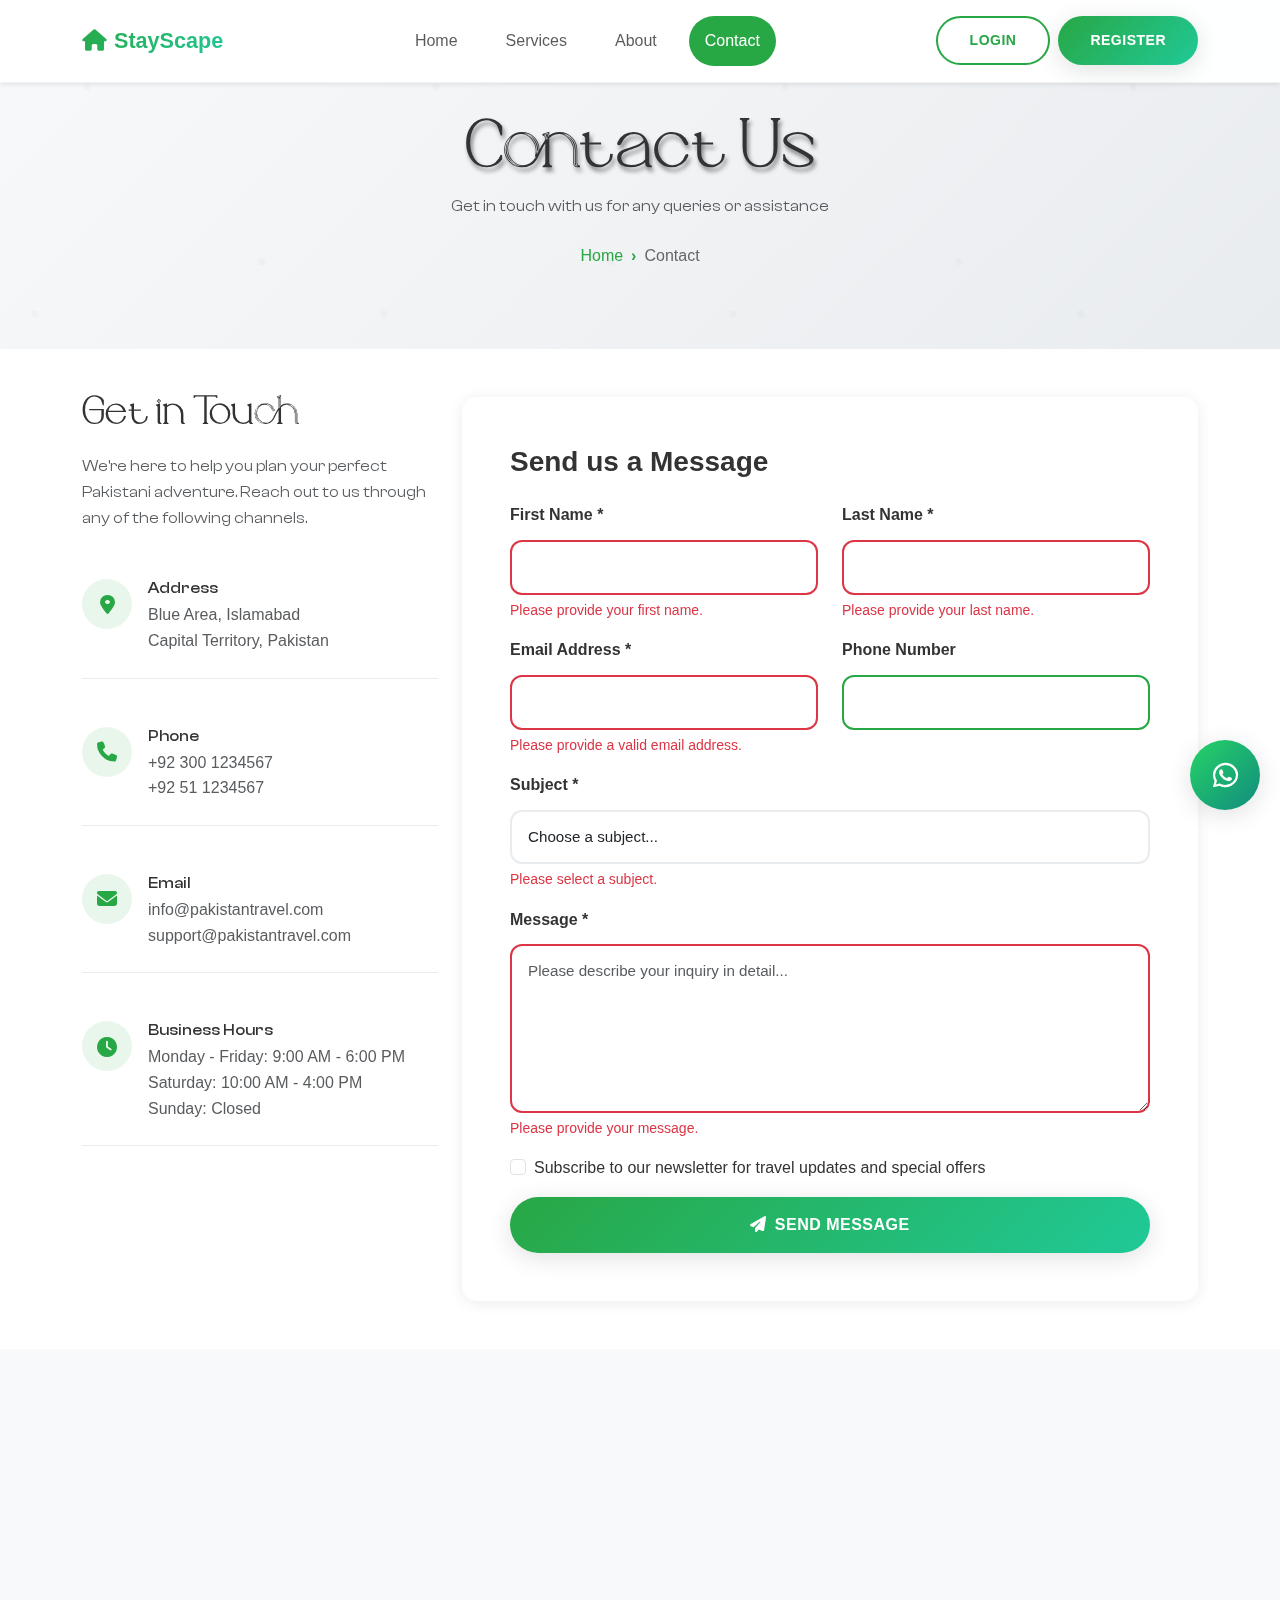
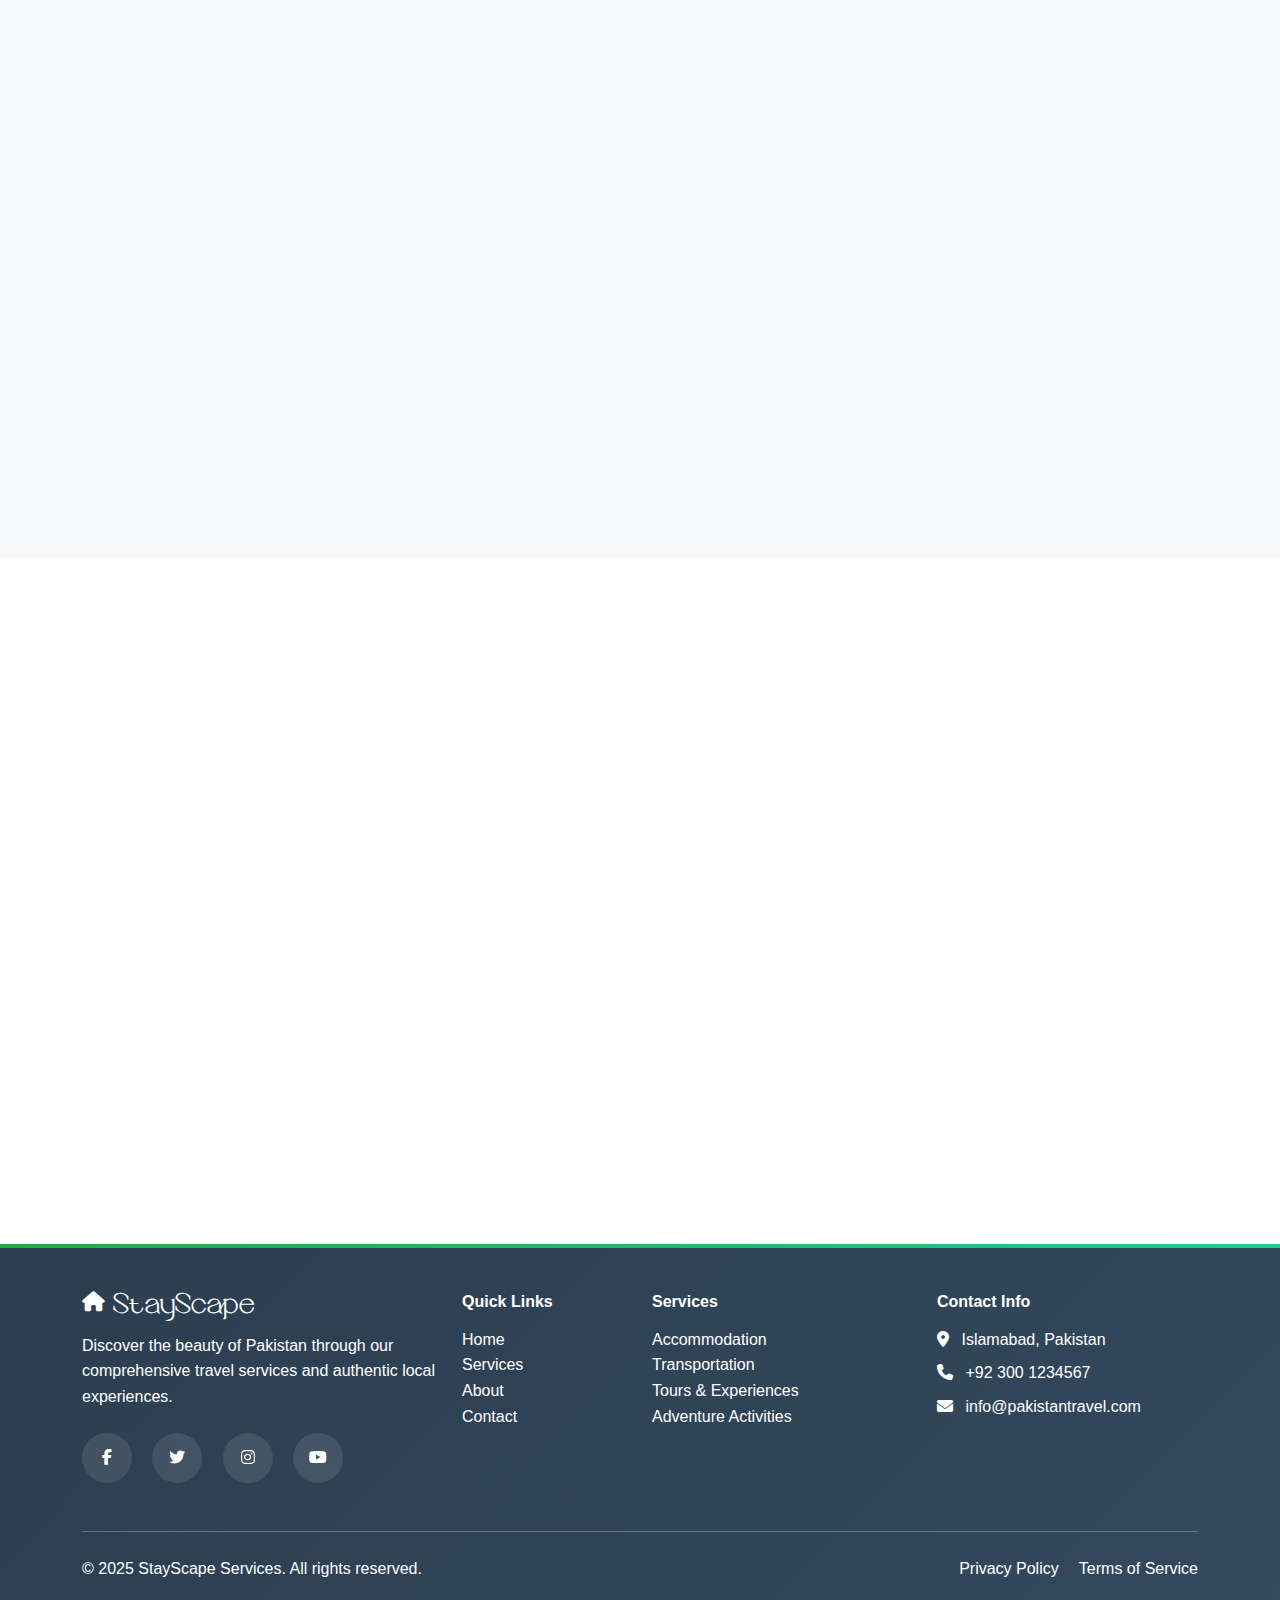
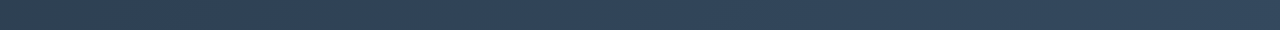
<file: contact.html>
<!DOCTYPE html>
<html lang="en">
    <head>
        <meta charset="UTF-8" />
        <meta name="viewport" content="width=device-width, initial-scale=1.0" />
        <title>Contact Us - Stayscape Services</title>
        <link
            href="https://cdn.jsdelivr.net/npm/bootstrap@5.3.0/dist/css/bootstrap.min.css"
            rel="stylesheet"
        />
        <link
            rel="stylesheet"
            href="https://cdnjs.cloudflare.com/ajax/libs/font-awesome/6.4.0/css/all.min.css"
        />
        <link rel="stylesheet" href="style.css" />
    </head>
    <body>
        <!-- Navigation -->
        <nav
            class="navbar navbar-expand-lg navbar-light bg-white shadow-sm fixed-top"
        >
            <div class="container">
                <a
                    class="navbar-brand fw-bold text-green-primary"
                    href="./index.html"
                >
                    <i class="fas fa-home me-2"></i>StayScape
                </a>
                <button
                    class="navbar-toggler"
                    type="button"
                    data-bs-toggle="collapse"
                    data-bs-target="#navbarNav"
                >
                    <span class="navbar-toggler-icon"></span>
                </button>
                <div class="collapse navbar-collapse" id="navbarNav">
                    <ul class="navbar-nav mx-auto">
                        <li class="nav-item">
                            <a class="nav-link" href="./index.html">Home</a>
                        </li>
                        <li class="nav-item">
                            <a class="nav-link" href="./services.html"
                                >Services</a
                            >
                        </li>
                        <li class="nav-item">
                            <a class="nav-link" href="./about.html">About</a>
                        </li>
                        <li class="nav-item">
                            <a class="nav-link active" href="./contact.html"
                                >Contact</a
                            >
                        </li>
                    </ul>
                    <div class="navbar-nav">
                        <div id="authButtons" class="d-flex gap-2">
                            <button
                                class="btn btn-outline-primary btn-sm"
                                onclick="showLoginModal()"
                            >
                                Login
                            </button>
                            <button
                                class="btn btn-primary btn-sm"
                                onclick="showRegisterModal()"
                            >
                                Register
                            </button>
                        </div>
                        <div id="userMenu" class="dropdown d-none">
                            <button
                                class="btn btn-outline-primary dropdown-toggle"
                                type="button"
                                data-bs-toggle="dropdown"
                            >
                                <i class="fas fa-user me-1"></i
                                ><span id="userName"></span>
                            </button>
                            <ul class="dropdown-menu">
                                <li>
                                    <a
                                        class="dropdown-item"
                                        href="my-bookings.html"
                                        ><i class="fas fa-calendar me-2"></i>My
                                        Bookings</a
                                    >
                                </li>
                                <li>
                                    <a
                                        class="dropdown-item"
                                        href="#"
                                        onclick="logout()"
                                        ><i class="fas fa-sign-out-alt me-2"></i
                                        >Logout</a
                                    >
                                </li>
                            </ul>
                        </div>
                    </div>
                </div>
            </div>
        </nav>

        <!-- Page Header -->
        <section class="page-header bg-light">
            <div class="container">
                <div class="row">
                    <div class="col-12 text-center">
                        <h1
                            class="fw-bold mb-3 dd welcomeHead"
                            data-aos="fade-up"
                        >
                            Contact Us
                        </h1>
                        <p
                            class="text-muted cd"
                            data-aos="fade-up"
                            data-aos-delay="100"
                        >
                            Get in touch with us for any queries or assistance
                        </p>
                        <nav
                            aria-label="breadcrumb"
                            data-aos="fade-up"
                            data-aos-delay="200"
                        >
                            <ol class="breadcrumb justify-content-center">
                                <li class="breadcrumb-item">
                                    <a href="index.html">Home</a>
                                </li>
                                <li class="breadcrumb-item active">Contact</li>
                            </ol>
                        </nav>
                    </div>
                </div>
            </div>
        </section>

        <!-- Contact Section -->
        <section class="py-5">
            <div class="container">
                <div class="row">
                    <!-- Contact Information -->
                    <div class="col-lg-4 mb-5" data-aos="fade-right">
                        <h3 class="fw-bold mb-4 dd">Get in Touch</h3>
                        <p class="text-muted cd mb-4">
                            We're here to help you plan your perfect Pakistani
                            adventure. Reach out to us through any of the
                            following channels.
                        </p>

                        <div class="contact-info-item mb-4">
                            <div class="d-flex align-items-start">
                                <div class="contact-icon me-3">
                                    <i
                                        class="fas fa-map-marker-alt fa-lg text-green-primary"
                                    ></i>
                                </div>
                                <div>
                                    <h6 class="fw-medium mb-1 cd">Address</h6>
                                    <p class="text-muted mb-0">
                                        Blue Area, Islamabad<br />Capital
                                        Territory, Pakistan
                                    </p>
                                </div>
                            </div>
                        </div>

                        <div class="contact-info-item mb-4">
                            <div class="d-flex align-items-start">
                                <div class="contact-icon me-3">
                                    <i
                                        class="fas fa-phone fa-lg text-green-primary"
                                    ></i>
                                </div>
                                <div>
                                    <h6 class="fw-medium mb-1 cd">Phone</h6>
                                    <p class="text-muted mb-0">
                                        +92 300 1234567<br />+92 51 1234567
                                    </p>
                                </div>
                            </div>
                        </div>

                        <div class="contact-info-item mb-4">
                            <div class="d-flex align-items-start">
                                <div class="contact-icon me-3">
                                    <i
                                        class="fas fa-envelope fa-lg text-green-primary"
                                    ></i>
                                </div>
                                <div>
                                    <h6 class="fw-medium mb-1 cd">Email</h6>
                                    <p class="text-muted mb-0">
                                        info@pakistantravel.com<br />support@pakistantravel.com
                                    </p>
                                </div>
                            </div>
                        </div>

                        <div class="contact-info-item mb-4">
                            <div class="d-flex align-items-start">
                                <div class="contact-icon me-3">
                                    <i
                                        class="fas fa-clock fa-lg text-green-primary"
                                    ></i>
                                </div>
                                <div>
                                    <h6 class="fw-medium mb-1 cd">
                                        Business Hours
                                    </h6>
                                    <p class="text-muted mb-0">
                                        Monday - Friday: 9:00 AM - 6:00 PM<br />Saturday:
                                        10:00 AM - 4:00 PM<br />Sunday: Closed
                                    </p>
                                </div>
                            </div>
                        </div>

                        <div class="social-links mt-4 d-none">
                            <h6 class="fw-bold mb-3">Follow Us</h6>
                            <a
                                href="#"
                                class="btn btn-outline-primary btn-sm me-2 mb-2"
                            >
                                <i class="fab fa-facebook-f me-1"></i>Facebook
                            </a>
                            <a
                                href="#"
                                class="btn btn-outline-primary btn-sm me-2 mb-2"
                            >
                                <i class="fab fa-twitter me-1"></i>Twitter
                            </a>
                            <a
                                href="#"
                                class="btn btn-outline-primary btn-sm me-2 mb-2"
                            >
                                <i class="fab fa-instagram me-1"></i>Instagram
                            </a>
                            <a
                                href="#"
                                class="btn btn-outline-primary btn-sm mb-2"
                            >
                                <i class="fab fa-youtube me-1"></i>YouTube
                            </a>
                        </div>
                    </div>

                    <!-- Contact Form -->
                    <div class="col-lg-8" data-aos="fade-left">
                        <div class="contact-form-container">
                            <h3 class="fw-bold mb-4">Send us a Message</h3>
                            <form
                                id="contactForm"
                                class="needs-validation"
                                novalidate
                            >
                                <div class="row">
                                    <div class="col-md-6 mb-3">
                                        <label
                                            for="firstName"
                                            class="form-label"
                                            >First Name *</label
                                        >
                                        <input
                                            type="text"
                                            class="form-control"
                                            id="firstName"
                                            required
                                        />
                                        <div class="invalid-feedback">
                                            Please provide your first name.
                                        </div>
                                    </div>
                                    <div class="col-md-6 mb-3">
                                        <label for="lastName" class="form-label"
                                            >Last Name *</label
                                        >
                                        <input
                                            type="text"
                                            class="form-control"
                                            id="lastName"
                                            required
                                        />
                                        <div class="invalid-feedback">
                                            Please provide your last name.
                                        </div>
                                    </div>
                                </div>
                                <div class="row">
                                    <div class="col-md-6 mb-3">
                                        <label for="email" class="form-label"
                                            >Email Address *</label
                                        >
                                        <input
                                            type="email"
                                            class="form-control"
                                            id="email"
                                            required
                                        />
                                        <div class="invalid-feedback">
                                            Please provide a valid email
                                            address.
                                        </div>
                                    </div>
                                    <div class="col-md-6 mb-3">
                                        <label for="phone" class="form-label"
                                            >Phone Number</label
                                        >
                                        <input
                                            type="tel"
                                            class="form-control"
                                            id="phone"
                                        />
                                    </div>
                                </div>
                                <div class="mb-3">
                                    <label for="subject" class="form-label"
                                        >Subject *</label
                                    >
                                    <select
                                        class="form-select"
                                        id="subject"
                                        required
                                    >
                                        <option value="">
                                            Choose a subject...
                                        </option>
                                        <option value="general">
                                            General Inquiry
                                        </option>
                                        <option value="booking">
                                            Booking Assistance
                                        </option>
                                        <option value="complaint">
                                            Complaint
                                        </option>
                                        <option value="suggestion">
                                            Suggestion
                                        </option>
                                        <option value="partnership">
                                            Partnership
                                        </option>
                                        <option value="other">Other</option>
                                    </select>
                                    <div class="invalid-feedback">
                                        Please select a subject.
                                    </div>
                                </div>
                                <div class="mb-3">
                                    <label for="message" class="form-label"
                                        >Message *</label
                                    >
                                    <textarea
                                        class="form-control"
                                        id="message"
                                        rows="6"
                                        required
                                        placeholder="Please describe your inquiry in detail..."
                                    ></textarea>
                                    <div class="invalid-feedback">
                                        Please provide your message.
                                    </div>
                                </div>
                                <div class="mb-3 form-check">
                                    <input
                                        type="checkbox"
                                        class="form-check-input"
                                        id="newsletter"
                                    />
                                    <label
                                        class="form-check-label"
                                        for="newsletter"
                                    >
                                        Subscribe to our newsletter for travel
                                        updates and special offers
                                    </label>
                                </div>
                                <div class="d-grid">
                                    <button
                                        type="submit"
                                        class="btn btn-primary btn-lg"
                                    >
                                        <i class="fas fa-paper-plane me-2"></i
                                        >Send Message
                                    </button>
                                </div>
                            </form>
                        </div>
                    </div>
                </div>
            </div>
        </section>

        <!-- FAQ Section -->
        <section class="py-5 bg-light">
            <div class="container">
                <div class="row">
                    <div class="col-12 text-center mb-5">
                        <h2 class="fw-bold dd" data-aos="fade-up">
                            Frequently Asked Questions
                        </h2>
                        <p
                            class="text-muted cd"
                            data-aos="fade-up"
                            data-aos-delay="100"
                        >
                            Find answers to common questions about our services
                        </p>
                    </div>
                </div>
                <div class="row justify-content-center">
                    <div class="col-lg-8">
                        <div
                            class="accordion"
                            id="faqAccordion"
                            data-aos="fade-up"
                            data-aos-delay="200"
                        >
                            <div class="accordion-item">
                                <h2 class="accordion-header" id="faq1">
                                    <button
                                        class="accordion-button"
                                        type="button"
                                        data-bs-toggle="collapse"
                                        data-bs-target="#collapse1"
                                    >
                                        How do I book a service?
                                    </button>
                                </h2>
                                <div
                                    id="collapse1"
                                    class="accordion-collapse collapse show"
                                    data-bs-parent="#faqAccordion"
                                >
                                    <div class="accordion-body">
                                        You can book a service by browsing our
                                        services page, selecting your desired
                                        city, choosing a service, and clicking
                                        the "Book Now" button. You'll need to
                                        create an account or log in to complete
                                        your booking.
                                    </div>
                                </div>
                            </div>
                            <div class="accordion-item">
                                <h2 class="accordion-header" id="faq2">
                                    <button
                                        class="accordion-button collapsed"
                                        type="button"
                                        data-bs-toggle="collapse"
                                        data-bs-target="#collapse2"
                                    >
                                        What payment methods do you accept?
                                    </button>
                                </h2>
                                <div
                                    id="collapse2"
                                    class="accordion-collapse collapse"
                                    data-bs-parent="#faqAccordion"
                                >
                                    <div class="accordion-body">
                                        We accept various payment methods
                                        including bank transfers, EasyPaisa,
                                        JazzCash, and pay-on-arrival options.
                                        Payment methods may vary depending on
                                        the service provider.
                                    </div>
                                </div>
                            </div>
                            <div class="accordion-item">
                                <h2 class="accordion-header" id="faq3">
                                    <button
                                        class="accordion-button collapsed"
                                        type="button"
                                        data-bs-toggle="collapse"
                                        data-bs-target="#collapse3"
                                    >
                                        Can I cancel or modify my booking?
                                    </button>
                                </h2>
                                <div
                                    id="collapse3"
                                    class="accordion-collapse collapse"
                                    data-bs-parent="#faqAccordion"
                                >
                                    <div class="accordion-body">
                                        Yes, you can cancel or modify your
                                        booking up to 24 hours before your
                                        scheduled service. Cancellation policies
                                        may vary by service provider. Please
                                        check your booking details for specific
                                        terms.
                                    </div>
                                </div>
                            </div>
                            <div class="accordion-item">
                                <h2 class="accordion-header" id="faq4">
                                    <button
                                        class="accordion-button collapsed"
                                        type="button"
                                        data-bs-toggle="collapse"
                                        data-bs-target="#collapse4"
                                    >
                                        Are your service providers verified?
                                    </button>
                                </h2>
                                <div
                                    id="collapse4"
                                    class="accordion-collapse collapse"
                                    data-bs-parent="#faqAccordion"
                                >
                                    <div class="accordion-body">
                                        Yes, all our service providers go
                                        through a thorough verification process.
                                        We check their credentials, licenses,
                                        and customer reviews to ensure quality
                                        and safety standards.
                                    </div>
                                </div>
                            </div>
                            <div class="accordion-item">
                                <h2 class="accordion-header" id="faq5">
                                    <button
                                        class="accordion-button collapsed"
                                        type="button"
                                        data-bs-toggle="collapse"
                                        data-bs-target="#collapse5"
                                    >
                                        Do you provide customer support?
                                    </button>
                                </h2>
                                <div
                                    id="collapse5"
                                    class="accordion-collapse collapse"
                                    data-bs-parent="#faqAccordion"
                                >
                                    <div class="accordion-body">
                                        Yes, we provide 24/7 customer support
                                        through phone, email, and WhatsApp. Our
                                        support team is always ready to assist
                                        you with any queries or issues.
                                    </div>
                                </div>
                            </div>
                        </div>
                    </div>
                </div>
            </div>
        </section>

        <!-- Map Section -->
        <section class="py-5">
            <div class="container">
                <div class="row">
                    <div class="col-12 text-center mb-4">
                        <h2 class="fw-bold dd welcomeHead" data-aos="fade-up">
                            Find Us
                        </h2>
                        <p
                            class="text-muted cd"
                            data-aos="fade-up"
                            data-aos-delay="100"
                        >
                            Visit our office in Islamabad
                        </p>
                    </div>
                </div>
                <div class="row">
                    <div class="col-12" data-aos="fade-up" data-aos-delay="200">
                        <div class="map-container">
                            <iframe
                                src="https://www.google.com/maps/embed?pb=!1m18!1m12!1m3!1d3321.8537266769!2d73.0479!3d33.6844!2m3!1f0!2f0!3f0!3m2!1i1024!2i768!4f13.1!3m3!1m2!1s0x38dfbfd07891722f%3A0x6059515c3bdb02b6!2sBlue%20Area%2C%20Islamabad%2C%20Islamabad%20Capital%20Territory%2C%20Pakistan!5e0!3m2!1sen!2s!4v1635789012345!5m2!1sen!2s"
                                width="100%"
                                height="400"
                                style="border: 0; border-radius: 15px"
                                allowfullscreen=""
                                loading="lazy"
                            >
                            </iframe>
                        </div>
                    </div>
                </div>
            </div>
        </section>

        <!-- Login Modal -->
        <div class="modal fade" id="loginModal" tabindex="-1">
            <div class="modal-dialog">
                <div class="modal-content">
                    <div class="modal-header">
                        <h5 class="modal-title">Login</h5>
                        <button
                            type="button"
                            class="btn-close"
                            data-bs-dismiss="modal"
                        ></button>
                    </div>
                    <div class="modal-body">
                        <form id="loginForm">
                            <div class="mb-3">
                                <label for="loginEmail" class="form-label"
                                    >Email</label
                                >
                                <input
                                    type="email"
                                    class="form-control"
                                    id="loginEmail"
                                    required
                                />
                            </div>
                            <div class="mb-3">
                                <label for="loginPassword" class="form-label"
                                    >Password</label
                                >
                                <input
                                    type="password"
                                    class="form-control"
                                    id="loginPassword"
                                    required
                                />
                            </div>
                            <div class="d-grid">
                                <button type="submit" class="btn btn-primary">
                                    Login
                                </button>
                            </div>
                        </form>
                        <div class="text-center mt-3">
                            <p>
                                Don't have an account?
                                <a
                                    href="#"
                                    onclick="showRegisterModal()"
                                    class="bothBtnLink"
                                    >Register here</a
                                >
                            </p>
                        </div>
                    </div>
                </div>
            </div>
        </div>

        <!-- Register Modal -->
        <div class="modal fade" id="registerModal" tabindex="-1">
            <div class="modal-dialog">
                <div class="modal-content">
                    <div class="modal-header">
                        <h5 class="modal-title">Register</h5>
                        <button
                            type="button"
                            class="btn-close"
                            data-bs-dismiss="modal"
                        ></button>
                    </div>
                    <div class="modal-body">
                        <form id="registerForm">
                            <div class="mb-3">
                                <label for="registerName" class="form-label"
                                    >Full Name</label
                                >
                                <input
                                    type="text"
                                    class="form-control"
                                    id="registerName"
                                    required
                                />
                            </div>
                            <div class="mb-3">
                                <label for="registerEmail" class="form-label"
                                    >Email</label
                                >
                                <input
                                    type="email"
                                    class="form-control"
                                    id="registerEmail"
                                    required
                                />
                            </div>
                            <div class="mb-3">
                                <label for="registerPhone" class="form-label"
                                    >Phone Number</label
                                >
                                <input
                                    type="tel"
                                    class="form-control"
                                    id="registerPhone"
                                    required
                                />
                            </div>
                            <div class="mb-3">
                                <label for="registerPassword" class="form-label"
                                    >Password</label
                                >
                                <input
                                    type="password"
                                    class="form-control"
                                    id="registerPassword"
                                    required
                                />
                            </div>
                            <div class="mb-3">
                                <label for="confirmPassword" class="form-label"
                                    >Confirm Password</label
                                >
                                <input
                                    type="password"
                                    class="form-control"
                                    id="confirmPassword"
                                    required
                                />
                            </div>
                            <div class="d-grid">
                                <button type="submit" class="btn btn-primary">
                                    Register
                                </button>
                            </div>
                        </form>
                        <div class="text-center mt-3">
                            <p>
                                Already have an account?
                                <a href="#" onclick="showLoginModal()"
                                    >Login here</a
                                >
                            </p>
                        </div>
                    </div>
                </div>
            </div>
        </div>

        <!-- Footer -->
        <footer class="bg-dark text-white py-5">
            <div class="container">
                <div class="row">
                    <div class="col-lg-4 mb-4">
                        <h5 class="fw-bold mb-3 dd">
                            <i class="fas fa-home me-2"></i>StayScape
                        </h5>
                        <p class="text-white">
                            Discover the beauty of Pakistan through our
                            comprehensive travel services and authentic local
                            experiences.
                        </p>
                        <div class="social-links">
                            <a href="#" class="text-white me-3"
                                ><i class="fab fa-facebook-f"></i
                            ></a>
                            <a href="#" class="text-white me-3"
                                ><i class="fab fa-twitter"></i
                            ></a>
                            <a href="#" class="text-white me-3"
                                ><i class="fab fa-instagram"></i
                            ></a>
                            <a href="#" class="text-white"
                                ><i class="fab fa-youtube"></i
                            ></a>
                        </div>
                    </div>
                    <div class="col-lg-2 col-md-6 mb-4 text-white">
                        <h6 class="fw-bold mb-3">Quick Links</h6>
                        <ul class="list-unstyled">
                            <li>
                                <a
                                    href="#home"
                                    class="text-white text-decoration-none"
                                    >Home</a
                                >
                            </li>
                            <li>
                                <a
                                    href="#services"
                                    class="text-white text-decoration-none"
                                    >Services</a
                                >
                            </li>
                            <li>
                                <a
                                    href="#about"
                                    class="text-white text-decoration-none"
                                    >About</a
                                >
                            </li>
                            <li>
                                <a
                                    href="#contact"
                                    class="text-white text-decoration-none"
                                    >Contact</a
                                >
                            </li>
                        </ul>
                    </div>
                    <div class="col-lg-3 col-md-6 mb-4">
                        <h6 class="fw-bold mb-3">Services</h6>
                        <ul class="list-unstyled">
                            <li>
                                <a
                                    href="#"
                                    class="text-white text-decoration-none"
                                    >Accommodation</a
                                >
                            </li>
                            <li>
                                <a
                                    href="#"
                                    class="text-white text-decoration-none"
                                    >Transportation</a
                                >
                            </li>
                            <li>
                                <a
                                    href="#"
                                    class="text-white text-decoration-none"
                                    >Tours & Experiences</a
                                >
                            </li>
                            <li>
                                <a
                                    href="#"
                                    class="text-white text-decoration-none"
                                    >Adventure Activities</a
                                >
                            </li>
                        </ul>
                    </div>
                    <div class="col-lg-3 mb-4">
                        <h6 class="fw-bold mb-3">Contact Info</h6>
                        <div class="contact-info">
                            <p class="text-white mb-2">
                                <i class="fas fa-map-marker-alt me-2"></i>
                                Islamabad, Pakistan
                            </p>
                            <p class="text-white mb-2">
                                <i class="fas fa-phone me-2"></i>
                                +92 300 1234567
                            </p>
                            <p class="text-white mb-2">
                                <i class="fas fa-envelope me-2"></i>
                                info@pakistantravel.com
                            </p>
                        </div>
                    </div>
                </div>
                <hr class="my-4" />
                <div class="row align-items-center">
                    <div class="col-md-6">
                        <p class="text-white mb-0">
                            &copy; 2025 StayScape Services. All rights reserved.
                        </p>
                    </div>
                    <div class="col-md-6 text-md-end">
                        <a href="#" class="text-white text-decoration-none me-3"
                            >Privacy Policy</a
                        >
                        <a href="#" class="text-white text-decoration-none"
                            >Terms of Service</a
                        >
                    </div>
                </div>
            </div>
        </footer>

        <!-- Go to Top Button -->
        <button
            id="goToTop"
            class="btn btn-primary rounded-circle position-fixed"
            style="bottom: 20px; right: 20px; z-index: 1000; display: none"
        >
            <i class="fas fa-arrow-up"></i>
        </button>

        <!-- WhatsApp Button -->
        <a
            href="https://wa.me/923001234567"
            target="_blank"
            class="whatsapp-btn position-fixed"
            style="bottom: 90px; right: 20px; z-index: 1000"
        >
            <i class="fab fa-whatsapp"></i>
        </a>

        <script src="https://cdn.jsdelivr.net/npm/bootstrap@5.3.0/dist/js/bootstrap.bundle.min.js"></script>
        <script src="https://unpkg.com/aos@2.3.1/dist/aos.js"></script>
        <script src="script.js"></script>
        <script>
            AOS.init({
                duration: 800,
                easing: 'ease-in-out',
                once: true,
                offset: 100,
            });

            // Contact form validation and submission
            document
                .getElementById('contactForm')
                .addEventListener('submit', function (e) {
                    e.preventDefault();

                    if (this.checkValidity()) {
                        // Simulate form submission
                        const submitBtn = this.querySelector(
                            'button[type="submit"]'
                        );
                        const originalText = submitBtn.innerHTML;

                        submitBtn.innerHTML =
                            '<i class="fas fa-spinner fa-spin me-2"></i>Sending...';
                        submitBtn.disabled = true;

                        setTimeout(() => {
                            alert(
                                'Thank you for your message! We will get back to you soon.'
                            );
                            this.reset();
                            this.classList.remove('was-validated');
                            submitBtn.innerHTML = originalText;
                            submitBtn.disabled = false;
                        }, 2000);
                    }

                    this.classList.add('was-validated');
                });
        </script>
    </body>
</html>
</file>
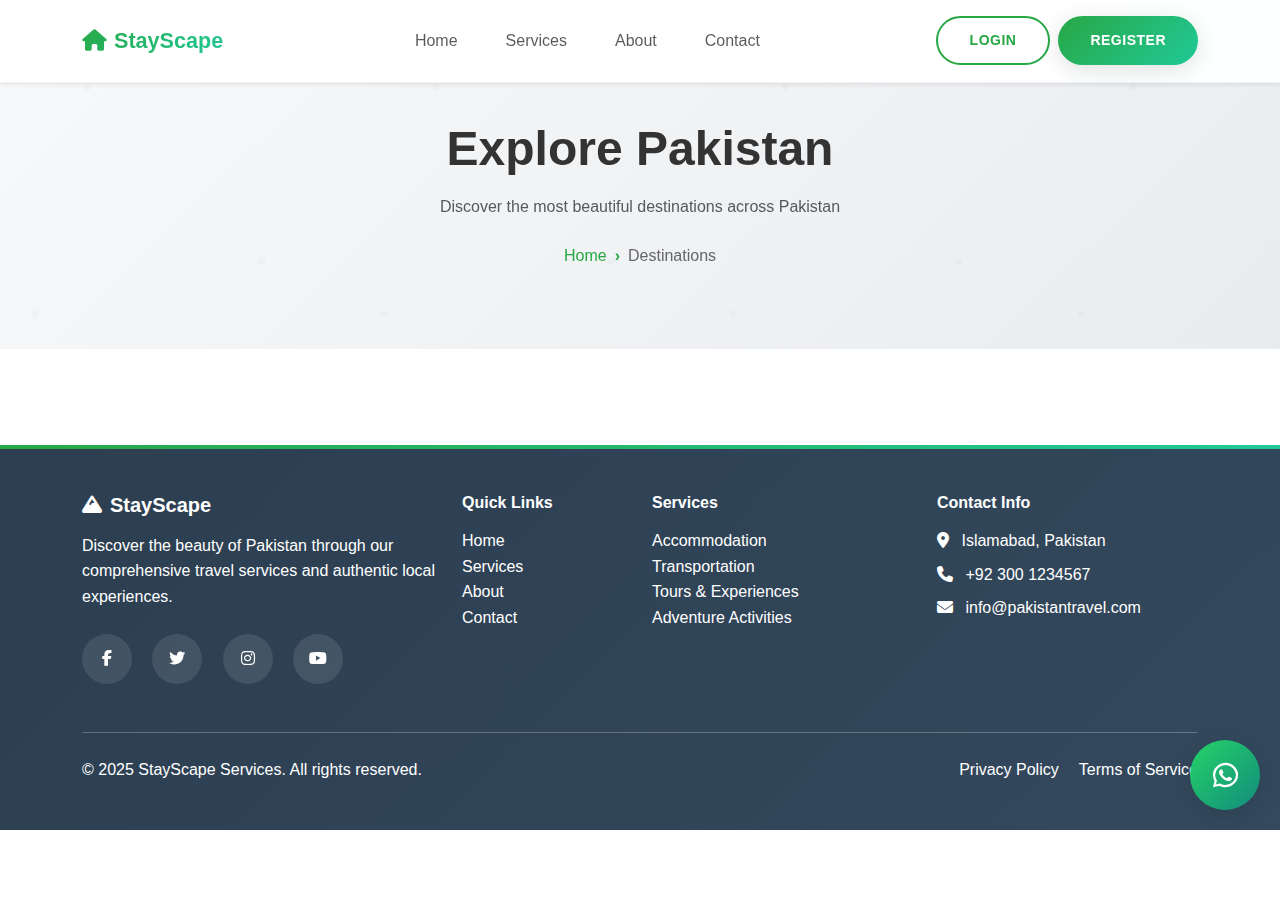
<file: destinations.html>
<!DOCTYPE html>
<html lang="en">
    <head>
        <meta charset="UTF-8" />
        <meta name="viewport" content="width=device-width, initial-scale=1.0" />
        <title>Destinations - Stayscape Services</title>
        <link
            href="https://cdn.jsdelivr.net/npm/bootstrap@5.3.0/dist/css/bootstrap.min.css"
            rel="stylesheet"
        />
        <link
            rel="stylesheet"
            href="https://cdnjs.cloudflare.com/ajax/libs/font-awesome/6.4.0/css/all.min.css"
        />
        <link rel="stylesheet" href="style.css" />
    </head>
    <body>
        <!-- Navigation -->
        <nav
            class="navbar navbar-expand-lg navbar-light bg-white shadow-sm fixed-top"
        >
            <div class="container">
                <a
                    class="navbar-brand fw-bold text-green-primary"
                    href="./index.html"
                >
                    <i class="fas fa-home me-2"></i>StayScape
                </a>
                <button
                    class="navbar-toggler"
                    type="button"
                    data-bs-toggle="collapse"
                    data-bs-target="#navbarNav"
                >
                    <span class="navbar-toggler-icon"></span>
                </button>
                <div class="collapse navbar-collapse" id="navbarNav">
                    <ul class="navbar-nav mx-auto">
                        <li class="nav-item">
                            <a class="nav-link" href="./index.html">Home</a>
                        </li>
                        <li class="nav-item">
                            <a class="nav-link" href="./services.html"
                                >Services</a
                            >
                        </li>
                        <li class="nav-item">
                            <a class="nav-link" href="./about.html">About</a>
                        </li>
                        <li class="nav-item">
                            <a class="nav-link" href="./contact.html"
                                >Contact</a
                            >
                        </li>
                    </ul>
                    <div class="navbar-nav">
                        <div id="authButtons" class="d-flex gap-2">
                            <button
                                class="btn btn-outline-primary btn-sm"
                                onclick="showLoginModal()"
                            >
                                Login
                            </button>
                            <button
                                class="btn btn-primary btn-sm"
                                onclick="showRegisterModal()"
                            >
                                Register
                            </button>
                        </div>
                        <div id="userMenu" class="dropdown d-none">
                            <button
                                class="btn btn-outline-primary dropdown-toggle"
                                type="button"
                                data-bs-toggle="dropdown"
                            >
                                <i class="fas fa-user me-1"></i
                                ><span id="userName"></span>
                            </button>
                            <ul class="dropdown-menu">
                                <li>
                                    <a
                                        class="dropdown-item"
                                        href="my-bookings.html"
                                        ><i class="fas fa-calendar me-2"></i>My
                                        Bookings</a
                                    >
                                </li>
                                <li>
                                    <a
                                        class="dropdown-item"
                                        href="#"
                                        onclick="logout()"
                                        ><i class="fas fa-sign-out-alt me-2"></i
                                        >Logout</a
                                    >
                                </li>
                            </ul>
                        </div>
                    </div>
                </div>
            </div>
        </nav>

        <!-- Page Header -->
        <section class="page-header bg-light">
            <div class="container">
                <div class="row">
                    <div class="col-12 text-center">
                        <h1 class="fw-bold mb-3" data-aos="fade-up">
                            Explore Pakistan
                        </h1>
                        <p
                            class="text-muted"
                            data-aos="fade-up"
                            data-aos-delay="100"
                        >
                            Discover the most beautiful destinations across
                            Pakistan
                        </p>
                        <nav
                            aria-label="breadcrumb"
                            data-aos="fade-up"
                            data-aos-delay="200"
                        >
                            <ol class="breadcrumb justify-content-center">
                                <li class="breadcrumb-item">
                                    <a href="index.html">Home</a>
                                </li>
                                <li class="breadcrumb-item active">
                                    Destinations
                                </li>
                            </ol>
                        </nav>
                    </div>
                </div>
            </div>
        </section>

        <!-- Destinations Grid -->
        <section class="py-5">
            <div class="container">
                <div class="row g-4" id="destinationsContainer">
                    <!-- Destinations will be populated by JavaScript -->
                </div>
            </div>
        </section>

        <!-- Destination Details Modal -->
        <div class="modal fade" id="destinationModal" tabindex="-1">
            <div class="modal-dialog modal-xl">
                <div class="modal-content">
                    <div class="modal-header border-0">
                        <h5 class="modal-title" id="destinationModalTitle"></h5>
                        <button
                            type="button"
                            class="btn-close"
                            data-bs-dismiss="modal"
                        ></button>
                    </div>
                    <div class="modal-body p-0">
                        <div id="destinationModalContent">
                            <!-- Content will be populated by JavaScript -->
                        </div>
                    </div>
                </div>
            </div>
        </div>

        <!-- Login Modal -->
        <div class="modal fade" id="loginModal" tabindex="-1">
            <div class="modal-dialog">
                <div class="modal-content">
                    <div class="modal-header">
                        <h5 class="modal-title">Login</h5>
                        <button
                            type="button"
                            class="btn-close"
                            data-bs-dismiss="modal"
                        ></button>
                    </div>
                    <div class="modal-body">
                        <form id="loginForm">
                            <div class="mb-3">
                                <label for="loginEmail" class="form-label"
                                    >Email</label
                                >
                                <input
                                    type="email"
                                    class="form-control"
                                    id="loginEmail"
                                    required
                                />
                            </div>
                            <div class="mb-3">
                                <label for="loginPassword" class="form-label"
                                    >Password</label
                                >
                                <input
                                    type="password"
                                    class="form-control"
                                    id="loginPassword"
                                    required
                                />
                            </div>
                            <div class="d-grid">
                                <button type="submit" class="btn btn-primary">
                                    Login
                                </button>
                            </div>
                        </form>
                        <div class="text-center mt-3">
                            <p>
                                Don't have an account?
                                <a
                                    href="#"
                                    onclick="showRegisterModal()"
                                    class="bothBtnLink"
                                    >Register here</a
                                >
                            </p>
                        </div>
                    </div>
                </div>
            </div>
        </div>

        <!-- Register Modal -->
        <div class="modal fade" id="registerModal" tabindex="-1">
            <div class="modal-dialog">
                <div class="modal-content">
                    <div class="modal-header">
                        <h5 class="modal-title">Register</h5>
                        <button
                            type="button"
                            class="btn-close"
                            data-bs-dismiss="modal"
                        ></button>
                    </div>
                    <div class="modal-body">
                        <form id="registerForm">
                            <div class="mb-3">
                                <label for="registerName" class="form-label"
                                    >Full Name</label
                                >
                                <input
                                    type="text"
                                    class="form-control"
                                    id="registerName"
                                    required
                                />
                            </div>
                            <div class="mb-3">
                                <label for="registerEmail" class="form-label"
                                    >Email</label
                                >
                                <input
                                    type="email"
                                    class="form-control"
                                    id="registerEmail"
                                    required
                                />
                            </div>
                            <div class="mb-3">
                                <label for="registerPhone" class="form-label"
                                    >Phone Number</label
                                >
                                <input
                                    type="tel"
                                    class="form-control"
                                    id="registerPhone"
                                    required
                                />
                            </div>
                            <div class="mb-3">
                                <label for="registerPassword" class="form-label"
                                    >Password</label
                                >
                                <input
                                    type="password"
                                    class="form-control"
                                    id="registerPassword"
                                    required
                                />
                            </div>
                            <div class="mb-3">
                                <label for="confirmPassword" class="form-label"
                                    >Confirm Password</label
                                >
                                <input
                                    type="password"
                                    class="form-control"
                                    id="confirmPassword"
                                    required
                                />
                            </div>
                            <div class="d-grid">
                                <button type="submit" class="btn btn-primary">
                                    Register
                                </button>
                            </div>
                        </form>
                        <div class="text-center mt-3">
                            <p>
                                Already have an account?
                                <a href="#" onclick="showLoginModal()"
                                    >Login here</a
                                >
                            </p>
                        </div>
                    </div>
                </div>
            </div>
        </div>

        <!-- Footer -->
        <footer class="bg-dark text-white py-5">
            <div class="container">
                <div class="row">
                    <div class="col-lg-4 mb-4">
                        <h5 class="fw-bold mb-3">
                            <i class="fas fa-mountain me-2"></i>StayScape
                        </h5>
                        <p class="text-white">
                            Discover the beauty of Pakistan through our
                            comprehensive travel services and authentic local
                            experiences.
                        </p>
                        <div class="social-links">
                            <a href="#" class="text-white me-3"
                                ><i class="fab fa-facebook-f"></i
                            ></a>
                            <a href="#" class="text-white me-3"
                                ><i class="fab fa-twitter"></i
                            ></a>
                            <a href="#" class="text-white me-3"
                                ><i class="fab fa-instagram"></i
                            ></a>
                            <a href="#" class="text-white"
                                ><i class="fab fa-youtube"></i
                            ></a>
                        </div>
                    </div>
                    <div class="col-lg-2 col-md-6 mb-4 text-white">
                        <h6 class="fw-bold mb-3">Quick Links</h6>
                        <ul class="list-unstyled">
                            <li>
                                <a
                                    href="#home"
                                    class="text-white text-decoration-none"
                                    >Home</a
                                >
                            </li>
                            <li>
                                <a
                                    href="#services"
                                    class="text-white text-decoration-none"
                                    >Services</a
                                >
                            </li>
                            <li>
                                <a
                                    href="#about"
                                    class="text-white text-decoration-none"
                                    >About</a
                                >
                            </li>
                            <li>
                                <a
                                    href="#contact"
                                    class="text-white text-decoration-none"
                                    >Contact</a
                                >
                            </li>
                        </ul>
                    </div>
                    <div class="col-lg-3 col-md-6 mb-4">
                        <h6 class="fw-bold mb-3">Services</h6>
                        <ul class="list-unstyled">
                            <li>
                                <a
                                    href="#"
                                    class="text-white text-decoration-none"
                                    >Accommodation</a
                                >
                            </li>
                            <li>
                                <a
                                    href="#"
                                    class="text-white text-decoration-none"
                                    >Transportation</a
                                >
                            </li>
                            <li>
                                <a
                                    href="#"
                                    class="text-white text-decoration-none"
                                    >Tours & Experiences</a
                                >
                            </li>
                            <li>
                                <a
                                    href="#"
                                    class="text-white text-decoration-none"
                                    >Adventure Activities</a
                                >
                            </li>
                        </ul>
                    </div>
                    <div class="col-lg-3 mb-4">
                        <h6 class="fw-bold mb-3">Contact Info</h6>
                        <div class="contact-info">
                            <p class="text-white mb-2">
                                <i class="fas fa-map-marker-alt me-2"></i>
                                Islamabad, Pakistan
                            </p>
                            <p class="text-white mb-2">
                                <i class="fas fa-phone me-2"></i>
                                +92 300 1234567
                            </p>
                            <p class="text-white mb-2">
                                <i class="fas fa-envelope me-2"></i>
                                info@pakistantravel.com
                            </p>
                        </div>
                    </div>
                </div>
                <hr class="my-4" />
                <div class="row align-items-center">
                    <div class="col-md-6">
                        <p class="text-white mb-0">
                            &copy; 2025 StayScape Services. All rights reserved.
                        </p>
                    </div>
                    <div class="col-md-6 text-md-end">
                        <a href="#" class="text-white text-decoration-none me-3"
                            >Privacy Policy</a
                        >
                        <a href="#" class="text-white text-decoration-none"
                            >Terms of Service</a
                        >
                    </div>
                </div>
            </div>
        </footer>

        <!-- Go to Top Button -->
        <button
            id="goToTop"
            class="btn btn-primary rounded-circle position-fixed"
            style="bottom: 20px; right: 20px; z-index: 1000; display: none"
        >
            <i class="fas fa-arrow-up"></i>
        </button>

        <!-- WhatsApp Button -->
        <a
            href="https://wa.me/923001234567"
            target="_blank"
            class="whatsapp-btn position-fixed"
            style="bottom: 90px; right: 20px; z-index: 1000"
        >
            <i class="fab fa-whatsapp"></i>
        </a>

        <script src="https://cdn.jsdelivr.net/npm/bootstrap@5.3.0/dist/js/bootstrap.bundle.min.js"></script>
        <script src="https://unpkg.com/aos@2.3.1/dist/aos.js"></script>
        <script src="script.js"></script>
        <script src="destinations.js"></script>
        <script>
            AOS.init({
                duration: 800,
                easing: 'ease-in-out',
                once: true,
                offset: 100,
            });
        </script>
    </body>
</html>
</file>
<file: style.css>
/* Import AOS CSS */
@import url('https://unpkg.com/aos@2.3.1/dist/aos.css');

:root {
    --green-primary: #28a745;
    --green-secondary: #20c997;
    --dark-green: #1e7e34;
    --light-green: rgba(40, 167, 69, 0.1);
    --shadow-light: 0 2px 15px rgba(0, 0, 0, 0.08);
    --shadow-medium: 0 5px 25px rgba(0, 0, 0, 0.12);
    --shadow-heavy: 0 10px 40px rgba(0, 0, 0, 0.15);
    --border-radius: 15px;
    --transition: all 0.4s cubic-bezier(0.4, 0, 0.2, 1);
}

* {
    margin: 0;
    padding: 0;
    box-sizing: border-box;
}

body {
    font-family: Axiforma, sans-serif;
    line-height: 1.6;
    color: #333;
    overflow-x: hidden;
}
@font-face {
    font-family: cd;
    src: url(./font/ClashDisplay-Variable.ttf);
}
.cd {
    font-family: cd, sans-serif;
}

@font-face {
    font-family: dd;
    src: url(./font/brillant.otf);
}
.dd {
    font-family: dd, sans-serif;
}
@font-face {
    font-family: ed;
    src: url(./font/Astrid.otf);
}
.ed {
    font-family: ed, sans-serif;
}
.registerBtnText {
    color: var(--green-primary) !important;
}

.text-green-primary {
    color: var(--green-primary) !important;
}

.bg-green-primary {
    background-color: var(--green-primary) !important;
}

/* Enhanced Typography */
h1,
h2,
h3,
h4,
h5,
h6 {
    font-weight: 700;
    line-height: 1.2;
    margin-bottom: 1rem;
}

p {
    margin-bottom: 1.5rem;
    color: #666;
}

/* Navigation Enhancements */
.navbar {
    background: rgba(255, 255, 255, 0.95) !important;
    backdrop-filter: blur(20px);
    border-bottom: 1px solid rgba(0, 0, 0, 0.05);
    transition: var(--transition);
    padding: 1rem 0;
}

.navbar-brand {
    font-size: 1.35rem;
    font-weight: 800;
    background: linear-gradient(
        135deg,
        var(--green-primary),
        var(--green-secondary)
    );
    -webkit-background-clip: text;
    -webkit-text-fill-color: transparent;
    background-clip: text;
}

.navbar-nav .nav-link {
    font-weight: 500;
    margin: 0 0.5rem;
    padding: 0.75rem 1rem !important;
    border-radius: 25px;
    transition: var(--transition);
    position: relative;
}

.navbar-nav .nav-link:hover {
    background: var(--light-green);
    color: var(--green-primary) !important;
    transform: translateY(-2px);
}

.navbar-nav .nav-link.active {
    background: var(--green-primary);
    color: white !important;
}

/* Hero Section */
.hero-section {
    background: linear-gradient(
            135deg,
            rgba(0, 0, 0, 0.6),
            rgba(5, 105, 30, 0.5)
        ),
        url('./img/indian-city-buildings-scene.jpg');
    background-size: cover;
    background-position: center;
    background-attachment: fixed;
    min-height: 100vh;
    display: flex;
    align-items: center;
    padding-top: 80px;
    position: relative;
    overflow: hidden;
}

.hero-section::before {
    content: '';
    position: absolute;
    top: 0;
    left: 0;
    right: 0;
    bottom: 0;
    background: linear-gradient(
        45deg,
        transparent 30%,
        rgba(40, 167, 69, 0.1) 70%
    );
    animation: heroShimmer 3s ease-in-out infinite alternate;
}

@keyframes heroShimmer {
    0% {
        opacity: 0.5;
    }
    100% {
        opacity: 1;
    }
}

.hero-overlay {
    width: 100%;
    position: relative;
    z-index: 2;
}

.hero-section h1,
.welcomeHead {
    font-size: 4rem;
    color: var(--green-primary);
    font-weight: 800;
    margin-bottom: 2rem;
    text-shadow: 2px 4px 4px rgba(0, 0, 0, 0.5);
}

.hero-section .lead {
    font-size: 1.25rem;
    font-weight: 400;
    margin-bottom: 3rem;
    text-shadow: 1px 1px 2px rgba(0, 0, 0, 0.2);
}

/* Page Header Styles */
.page-header {
    padding: 120px 0 80px;
    background: linear-gradient(135deg, #f8f9fa 0%, #e9ecef 100%);
    position: relative;
    overflow: hidden;
}

.page-header::before {
    content: '';
    position: absolute;
    top: 0;
    left: 0;
    right: 0;
    bottom: 0;
    background: url('data:image/svg+xml,<svg xmlns="http://www.w3.org/2000/svg" viewBox="0 0 100 100"><defs><pattern id="grain" width="100" height="100" patternUnits="userSpaceOnUse"><circle cx="25" cy="25" r="1" fill="%23000" opacity="0.02"/><circle cx="75" cy="75" r="1" fill="%23000" opacity="0.02"/><circle cx="50" cy="10" r="1" fill="%23000" opacity="0.02"/><circle cx="10" cy="90" r="1" fill="%23000" opacity="0.02"/></pattern></defs><rect width="100" height="100" fill="url(%23grain)"/></svg>');
}

.page-header h1 {
    font-size: 3rem;
    color: #333;
    margin-bottom: 1rem;
}

.breadcrumb {
    background: none;
    padding: 0;
    margin: 0;
}

.breadcrumb-item + .breadcrumb-item::before {
    content: '›';
    color: var(--green-primary);
    font-weight: bold;
}

.breadcrumb-item a {
    color: var(--green-primary);
    text-decoration: none;
}

.breadcrumb-item.active {
    color: #666;
}

/* Enhanced Buttons */
.btn {
    font-weight: 600;
    padding: 0.75rem 2rem;
    border-radius: 50px;
    border: none;
    transition: var(--transition);
    position: relative;
    overflow: hidden;
    text-transform: uppercase;
    letter-spacing: 0.5px;
    font-size: 0.875rem;
}

.btn::before {
    content: '';
    position: absolute;
    top: 0;
    left: -100%;
    width: 100%;
    height: 100%;
    background: linear-gradient(
        90deg,
        transparent,
        rgba(255, 255, 255, 0.2),
        transparent
    );
    transition: left 0.5s;
}

.btn:hover::before {
    left: 100%;
}

.btn-primary {
    background: linear-gradient(
        135deg,
        var(--green-primary),
        var(--green-secondary)
    );
    border: none;
    box-shadow: var(--shadow-medium);
}

.btn-primary:hover {
    background: linear-gradient(
        135deg,
        var(--dark-green),
        var(--green-primary)
    );
    transform: translateY(-3px);
    box-shadow: var(--shadow-heavy);
}

.btn-outline-primary {
    color: var(--green-primary);
    border: 2px solid var(--green-primary);
    background: transparent;
}

.btn-outline-primary:hover {
    background: var(--green-primary);
    border-color: var(--green-primary);
    transform: translateY(-3px);
    box-shadow: var(--shadow-medium);
}

.btn-lg {
    padding: 1rem 2.5rem;
    font-size: 1rem;
}

/* Section Spacing */
section {
    padding: 5rem 0;
    position: relative;
}
.bothBtnLink {
    color: var(--green-primary);
    text-decoration: none;
}
/* section:nth-child(even) {
    background: linear-gradient(135deg, #f8f9fa 0%, #ffffff 100%);
} */

/* Category Cards */
.category-card {
    background: white;
    border-radius: var(--border-radius);
    padding: 2rem 1.5rem;
    text-align: center;
    transition: var(--transition);
    cursor: pointer;
    border: 2px solid transparent;
    height: 100%;
    box-shadow: var(--shadow-light);
    position: relative;
    overflow: hidden;
    margin-bottom: 2rem;
}

.category-card::before {
    content: '';
    position: absolute;
    top: 0;
    left: 0;
    right: 0;
    height: 4px;
    background: linear-gradient(
        90deg,
        var(--green-primary),
        var(--green-secondary)
    );
    transform: scaleX(0);
    transition: transform 0.3s ease;
}

.category-card:hover::before {
    transform: scaleX(1);
}

.category-card:hover {
    transform: translateY(-10px) scale(1.02);
    border-color: var(--green-primary);
    box-shadow: var(--shadow-heavy);
    background: linear-gradient(135deg, white 0%, var(--light-green) 100%);
}

.category-icon {
    margin-bottom: 1.5rem;
    position: relative;
}

.category-icon i {
    transition: var(--transition);
}

.category-card:hover .category-icon i {
    transform: scale(1.2) rotate(5deg);
    color: var(--green-secondary) !important;
}

.category-card h6 {
    font-size: 1.1rem;
    margin-bottom: 0.75rem;
    color: #333;
}

.category-card p {
    color: #666;
    font-size: 0.9rem;
    margin-bottom: 0;
}

/* Service Cards */
.service-card {
    transition: var(--transition);
    cursor: pointer;
    border: none;
    box-shadow: var(--shadow-light);
    border-radius: var(--border-radius);
    overflow: hidden;
    margin-bottom: 2rem;
    position: relative;
}

.service-card::after {
    content: '';
    position: absolute;
    top: 0;
    left: 0;
    right: 0;
    bottom: 0;
    background: linear-gradient(
        135deg,
        transparent 0%,
        rgba(40, 167, 69, 0.05) 100%
    );
    opacity: 0;
    transition: opacity 0.3s ease;
    pointer-events: none;
}

.service-card:hover::after {
    opacity: 1;
}

.service-card:hover {
    transform: translateY(-8px) scale(1.02);
    box-shadow: var(--shadow-heavy);
}

.service-card .card-img-top {
    height: 220px;
    object-fit: cover;
    transition: transform 0.5s ease;
}

.service-card:hover .card-img-top {
    transform: scale(1.1);
}

.service-card .card-body {
    padding: 1.5rem;
    position: relative;
    z-index: 2;
}

.service-card .card-title {
    font-size: 1.2rem;
    font-weight: 700;
    margin-bottom: 1rem;
    color: #333;
}

/* Service Badges */
.service-badge {
    font-size: 0.75rem;
    padding: 0.5rem 1rem;
    border-radius: 25px;
    font-weight: 600;
    text-transform: uppercase;
    letter-spacing: 0.5px;
    box-shadow: var(--shadow-light);
}

.badge-accommodation {
    background: linear-gradient(135deg, #007bff, #0056b3);
    color: white;
}
.badge-experience {
    background: linear-gradient(135deg, #28a745, #1e7e34);
    color: white;
}
.badge-transportation {
    background: linear-gradient(135deg, #ffc107, #e0a800);
    color: #333;
}
.badge-wellness {
    background: linear-gradient(135deg, #17a2b8, #138496);
    color: white;
}
.badge-adventure {
    background: linear-gradient(135deg, #dc3545, #c82333);
    color: white;
}
.badge-food-dining {
    background: linear-gradient(135deg, #fd7e14, #e55a00);
    color: white;
}
.badge-cultural {
    background: linear-gradient(135deg, #8e24aa, #7b1fa2);
    color: white;
}
.badge-shopping {
    background: linear-gradient(135deg, #ff6f00, #e65100);
    color: white;
}
.badge-entertainment {
    background: linear-gradient(135deg, #d32f2f, #b71c1c);
    color: white;
}
.badge-photography {
    background: linear-gradient(135deg, #1976d2, #1565c0);
    color: white;
}

/* Rating Stars */
.rating-stars {
    color: #ffc107;
    filter: drop-shadow(0 1px 2px rgba(0, 0, 0, 0.1));
}

/* Price Tag */
.price-tag {
    font-weight: 800;
    font-size: 1.1rem;
    background: linear-gradient(
        135deg,
        var(--green-primary),
        var(--green-secondary)
    );
    -webkit-background-clip: text;
    -webkit-text-fill-color: transparent;
    background-clip: text;
}

/* Feature Items */
.feature-item {
    background: linear-gradient(135deg, #f8f9fa, #e9ecef);
    padding: 0.75rem 1.25rem;
    border-radius: 25px;
    font-size: 0.875rem;
    margin-bottom: 0.75rem;
    border: 1px solid rgba(40, 167, 69, 0.1);
    transition: var(--transition);
    display: inline-block;
    margin-right: 0.5rem;
}

.feature-item:hover {
    background: var(--light-green);
    border-color: var(--green-primary);
    transform: translateY(-2px);
}

/* Enhanced Cards */
.card {
    border: none;
    border-radius: var(--border-radius);
    box-shadow: var(--shadow-light);
    transition: var(--transition);
    overflow: hidden;
}

.card:hover {
    box-shadow: var(--shadow-medium);
    transform: translateY(-2px);
}

.card-header {
    background: linear-gradient(
        135deg,
        var(--green-primary),
        var(--green-secondary)
    );
    border: none;
    padding: 1.5rem;
    color: white;
    font-weight: 600;
}

.card-body {
    padding: 2rem;
}

/* SERVICES PAGE SPECIFIC STYLES */

/* Filter Tabs */
.nav-tabs {
    border: none;
}

.nav-tabs .nav-link {
    border: none;
    border-radius: 25px 25px 0 0;
    padding: 1rem 1.5rem;
    font-weight: 600;
    color: #666;
    background: #f8f9fa;
    margin-right: 0.5rem;
    transition: var(--transition);
}

.nav-tabs .nav-link.active {
    background: var(--green-primary);
    color: white;
    transform: translateY(-2px);
    box-shadow: var(--shadow-medium);
}

.nav-tabs .nav-link:hover {
    background: var(--light-green);
    color: var(--green-primary);
}

/* Results Info */
.results-info {
    background: white;
    border-radius: var(--border-radius);
    padding: 1.5rem;
    box-shadow: var(--shadow-light);
    margin-bottom: 2rem;
}

.view-toggle .btn {
    border-radius: 8px;
    padding: 0.5rem 1rem;
    margin-left: 0.25rem;
}

.view-toggle .btn.active {
    background: var(--green-primary);
    color: white;
}

/* Service Grid/List Views */
.service-grid .service-card {
    height: 100%;
}

.service-list .service-card {
    margin-bottom: 1.5rem;
}

.service-list .service-card .row {
    align-items: center;
}

.service-list .service-card .card-body {
    padding: 2rem;
}

/* Welcome Message */
.welcome-message {
    text-align: center;
    padding: 4rem 2rem;
    background: linear-gradient(135deg, #f8f9fa, #e9ecef);
    border-radius: var(--border-radius);
    margin: 2rem 0;
}

.welcome-message i {
    margin-bottom: 2rem;
    opacity: 0.7;
}

/* No Results */
.no-results {
    text-align: center;
    padding: 4rem 2rem;
}

.no-results i {
    opacity: 0.5;
    margin-bottom: 2rem;
}

/* DESTINATIONS PAGE SPECIFIC STYLES */

/* Destination Cards */
.destination-card-detailed {
    background: white;
    border-radius: var(--border-radius);
    overflow: hidden;
    box-shadow: var(--shadow-light);
    transition: var(--transition);
    cursor: pointer;
    margin-bottom: 2rem;
}

.destination-card-detailed:hover {
    transform: translateY(-8px);
    box-shadow: var(--shadow-heavy);
}

.destination-image-container {
    position: relative;
    height: 250px;
    overflow: hidden;
}

.destination-image-container img {
    width: 100%;
    height: 100%;
    object-fit: cover;
    transition: transform 0.5s ease;
}

.destination-card-detailed:hover .destination-image-container img {
    transform: scale(1.1);
}

.destination-overlay-gradient {
    position: absolute;
    top: 0;
    left: 0;
    right: 0;
    bottom: 0;
    background: linear-gradient(
        to bottom,
        transparent 0%,
        rgba(0, 0, 0, 0.7) 100%
    );
}

.destination-info-overlay {
    position: absolute;
    bottom: 0;
    left: 0;
    right: 0;
    padding: 2rem;
    color: white;
}

.destination-info-overlay h4 {
    margin-bottom: 1rem;
    text-shadow: 2px 2px 4px rgba(0, 0, 0, 0.5);
}

.destination-stats .badge {
    margin-right: 0.5rem;
    font-size: 0.8rem;
}

.destination-card-body {
    padding: 2rem;
}

.destination-categories .badge {
    font-size: 0.7rem;
    margin-right: 0.25rem;
    margin-bottom: 0.25rem;
}

/* Destination Modal */
.destination-hero-image {
    position: relative;
}

.destination-hero-overlay {
    position: absolute;
    bottom: 0;
    left: 0;
    right: 0;
    background: linear-gradient(
        to top,
        rgba(0, 0, 0, 0.8) 0%,
        transparent 100%
    );
    padding: 2rem 0;
    color: white;
}

.destination-hero-stats .badge {
    margin-right: 1rem;
    font-size: 0.9rem;
}

.category-summary-card {
    background: #f8f9fa;
    border-radius: 12px;
    padding: 1.5rem;
    height: 100%;
    transition: var(--transition);
}

.category-summary-card:hover {
    background: var(--light-green);
    transform: translateY(-2px);
}

.category-services {
    margin-top: 1rem;
}

.destination-quick-stats {
    background: #f8f9fa;
    border-radius: var(--border-radius);
    padding: 2rem;
}

.stat-item {
    padding: 0.75rem 0;
    border-bottom: 1px solid #e9ecef;
}

.stat-item:last-child {
    border-bottom: none;
}

.price-range-info {
    background: white;
    border-radius: 8px;
    padding: 1rem;
    border: 1px solid #e9ecef;
}

/* ABOUT PAGE SPECIFIC STYLES */

/* Mission & Vision Cards */
.mission-card,
.vision-card {
    background: white;
    border-radius: var(--border-radius);
    padding: 3rem 2rem;
    text-align: center;
    height: 100%;
    box-shadow: var(--shadow-light);
    transition: var(--transition);
}

.mission-card:hover,
.vision-card:hover {
    transform: translateY(-5px);
    box-shadow: var(--shadow-medium);
}

.icon-wrapper {
    display: inline-block;
    padding: 1.5rem;
    background: var(--light-green);
    border-radius: 50%;
}

/* Value Cards */
.value-card {
    background: white;
    border-radius: var(--border-radius);
    padding: 2.5rem 2rem;
    height: 100%;
    box-shadow: var(--shadow-light);
    transition: var(--transition);
    text-align: center;
}

.value-card:hover {
    transform: translateY(-5px);
    box-shadow: var(--shadow-medium);
    background: linear-gradient(135deg, white 0%, var(--light-green) 100%);
}

.value-icon {
    display: inline-block;
    padding: 1rem;
    background: var(--light-green);
    border-radius: 50%;
    margin-bottom: 1.5rem;
}

/* Team Cards */
.team-card {
    background: white;
    border-radius: var(--border-radius);
    padding: 2rem;
    box-shadow: var(--shadow-light);
    transition: var(--transition);
    text-align: center;
}

.team-card:hover {
    transform: translateY(-5px);
    box-shadow: var(--shadow-medium);
}

.team-image {
    width: 120px;
    height: 120px;
    margin: 0 auto;
    overflow: hidden;
    border-radius: 50%;
    border: 4px solid var(--light-green);
}

.team-image img {
    width: 100%;
    height: 100%;
    object-fit: cover;
}

.team-card .social-links a {
    display: inline-block;
    width: 35px;
    height: 35px;
    line-height: 35px;
    text-align: center;
    border-radius: 50%;
    background: #f8f9fa;
    color: #666;
    transition: var(--transition);
}

.team-card .social-links a:hover {
    background: var(--green-primary);
    color: white;
    transform: translateY(-2px);
}

/* Statistics */
.stat-item h2 {
    font-size: 3rem;
    margin-bottom: 0.5rem;
}

/* CONTACT PAGE SPECIFIC STYLES */

/* Contact Info Items */
.contact-info-item {
    padding: 1.5rem 0;
    border-bottom: 1px solid #e9ecef;
}

.contact-info-item:last-child {
    border-bottom: none;
}

.contact-icon {
    width: 50px;
    height: 50px;
    background: var(--light-green);
    border-radius: 50%;
    display: flex;
    align-items: center;
    justify-content: center;
}

/* Contact Form */
.contact-form-container {
    background: white;
    border-radius: var(--border-radius);
    padding: 3rem;
    box-shadow: var(--shadow-light);
}

.needs-validation .form-control:invalid {
    border-color: #dc3545;
}

.needs-validation .form-control:valid {
    border-color: var(--green-primary);
}

.invalid-feedback {
    display: block;
    width: 100%;
    margin-top: 0.25rem;
    font-size: 0.875rem;
    color: #dc3545;
}

/* FAQ Accordion */
.accordion-item {
    border: none;
    margin-bottom: 1rem;
    border-radius: var(--border-radius) !important;
    overflow: hidden;
    box-shadow: var(--shadow-light);
}

.accordion-button {
    background: white;
    border: none;
    padding: 1.5rem 2rem;
    font-weight: 600;
    color: #333;
}

.accordion-button:not(.collapsed) {
    background: var(--green-primary);
    color: white;
    box-shadow: none;
}

.accordion-button:focus {
    box-shadow: none;
    border: none;
}

.accordion-body {
    padding: 2rem;
    background: #f8f9fa;
}

/* Map Container */
.map-container {
    border-radius: var(--border-radius);
    overflow: hidden;
    box-shadow: var(--shadow-medium);
}

/* Go to Top Button */
#goToTop {
    width: 60px;
    height: 60px;
    background: linear-gradient(
        135deg,
        var(--green-primary),
        var(--green-secondary)
    );
    border: none;
    border-radius: 50%;
    color: white;
    font-size: 1.2rem;
    box-shadow: var(--shadow-medium);
    opacity: 0;
    visibility: hidden;
    transition: var(--transition);
    z-index: 1000;
}

#goToTop.show {
    opacity: 1;
    visibility: visible;
    animation: bounce 2s infinite;
}

#goToTop:hover {
    transform: scale(1.1);
    box-shadow: var(--shadow-heavy);
}

@keyframes bounce {
    0%,
    20%,
    50%,
    80%,
    100% {
        transform: translateY(0);
    }
    40% {
        transform: translateY(-10px);
    }
    60% {
        transform: translateY(-5px);
    }
}

/* WhatsApp Button */
.whatsapp-btn {
    width: 70px;
    height: 70px;
    background: linear-gradient(135deg, #25d366, #128c7e);
    color: white;
    border-radius: 50%;
    display: flex;
    align-items: center;
    justify-content: center;
    font-size: 1.8rem;
    text-decoration: none;
    box-shadow: var(--shadow-medium);
    transition: var(--transition);
    animation: pulse 2s infinite;
}

.whatsapp-btn:hover {
    background: linear-gradient(135deg, #128c7e, #075e54);
    color: white;
    transform: scale(1.15);
    box-shadow: var(--shadow-heavy);
}

@keyframes pulse {
    0% {
        box-shadow: 0 0 0 0 rgba(37, 211, 102, 0.7);
    }
    70% {
        box-shadow: 0 0 0 10px rgba(37, 211, 102, 0);
    }
    100% {
        box-shadow: 0 0 0 0 rgba(37, 211, 102, 0);
    }
}

/* Booking Styles */
.booking-card {
    border: none;
    box-shadow: var(--shadow-light);
    margin-bottom: 2rem;
    border-radius: var(--border-radius);
    transition: var(--transition);
    overflow: hidden;
}

.booking-card:hover {
    box-shadow: var(--shadow-medium);
    transform: translateY(-3px);
}

.booking-status {
    padding: 0.5rem 1rem;
    border-radius: 25px;
    font-size: 0.8rem;
    font-weight: 700;
    text-transform: uppercase;
    letter-spacing: 0.5px;
}

.status-confirmed {
    background: linear-gradient(135deg, #d4edda, #c3e6cb);
    color: #155724;
    border: 1px solid #c3e6cb;
}

.status-pending {
    background: linear-gradient(135deg, #fff3cd, #ffeaa7);
    color: #856404;
    border: 1px solid #ffeaa7;
}

.status-cancelled {
    background: linear-gradient(135deg, #f8d7da, #f5c6cb);
    color: #721c24;
    border: 1px solid #f5c6cb;
}

/* Success Animation */
.success-icon {
    animation: successBounce 0.8s cubic-bezier(0.68, -0.55, 0.265, 1.55);
}

@keyframes successBounce {
    0% {
        transform: scale(0) rotate(-180deg);
        opacity: 0;
    }
    50% {
        transform: scale(1.2) rotate(-90deg);
        opacity: 0.8;
    }
    100% {
        transform: scale(1) rotate(0deg);
        opacity: 1;
    }
}

/* Form Enhancements */
.form-control,
.form-select {
    border: 2px solid #e9ecef;
    border-radius: 12px;
    padding: 0.875rem 1rem;
    font-size: 0.95rem;
    transition: var(--transition);
    background: white;
}

.form-control:focus,
.form-select:focus {
    border-color: var(--green-primary);
    box-shadow: 0 0 0 0.25rem rgba(40, 167, 69, 0.15);
    background: var(--light-green);
}

.form-label {
    font-weight: 600;
    color: #333;
    margin-bottom: 0.75rem;
}

/* Modal Enhancements */
.modal-content {
    border: none;
    border-radius: var(--border-radius);
    box-shadow: var(--shadow-heavy);
    overflow: hidden;
}

.modal-header {
    background: linear-gradient(
        135deg,
        var(--green-primary),
        var(--green-secondary)
    );
    color: white;
    border: none;
    padding: 1.5rem 2rem;
}

.modal-body {
    padding: 2rem;
}

.modal-footer {
    border: none;
    padding: 1.5rem 2rem;
    background: #f8f9fa;
}

/* Footer Enhancements */
footer {
    background: linear-gradient(135deg, #2c3e50 0%, #34495e 100%);
    color: white;
    margin-top: auto;
    position: relative;
    overflow: hidden;
}

footer::before {
    content: '';
    position: absolute;
    top: 0;
    left: 0;
    right: 0;
    height: 4px;
    background: linear-gradient(
        90deg,
        var(--green-primary),
        var(--green-secondary)
    );
}

.social-links a {
    display: inline-block;
    width: 50px;
    height: 50px;
    background: rgba(255, 255, 255, 0.1);
    border-radius: 50%;
    text-align: center;
    line-height: 50px;
    transition: var(--transition);
    margin-right: 1rem;
    backdrop-filter: blur(10px);
}

.social-links a:hover {
    background: var(--green-primary);
    transform: translateY(-5px) scale(1.1);
    box-shadow: var(--shadow-medium);
}

/* Loading Animation */
.loading {
    display: inline-block;
    width: 24px;
    height: 24px;
    border: 3px solid rgba(255, 255, 255, 0.2);
    border-radius: 50%;
    border-top-color: #fff;
    animation: spin 1s cubic-bezier(0.68, -0.55, 0.265, 1.55) infinite;
}

@keyframes spin {
    to {
        transform: rotate(360deg);
    }
}

/* Alert Enhancements */
.alert {
    border: none;
    border-radius: 12px;
    padding: 1rem 1.5rem;
    font-weight: 500;
    box-shadow: var(--shadow-light);
    border-left: 4px solid;
}

.alert-success {
    background: linear-gradient(135deg, #d4edda, #c3e6cb);
    color: #155724;
    border-left-color: #28a745;
}

.alert-danger {
    background: linear-gradient(135deg, #f8d7da, #f5c6cb);
    color: #721c24;
    border-left-color: #dc3545;
}

.alert-warning {
    background: linear-gradient(135deg, #fff3cd, #ffeaa7);
    color: #856404;
    border-left-color: #ffc107;
}

.alert-info {
    background: linear-gradient(135deg, #d1ecf1, #bee5eb);
    color: #0c5460;
    border-left-color: #17a2b8;
}

/* Table Enhancements */
.table {
    border-radius: 8px;
    overflow: hidden;
}

.table-borderless td {
    border: none;
    padding: 0.75rem 0;
    vertical-align: middle;
}

/* Custom Scrollbar */
::-webkit-scrollbar {
    width: 8px;
}

::-webkit-scrollbar-track {
    background: #f1f1f1;
    border-radius: 4px;
}

::-webkit-scrollbar-thumb {
    background: linear-gradient(
        135deg,
        var(--green-primary),
        var(--green-secondary)
    );
    border-radius: 4px;
}

::-webkit-scrollbar-thumb:hover {
    background: linear-gradient(
        135deg,
        var(--dark-green),
        var(--green-primary)
    );
}

/* Responsive Design */
@media (max-width: 1200px) {
    .hero-section h1 {
        font-size: 3rem;
    }

    .page-header h1 {
        font-size: 2.5rem;
    }

    section {
        padding: 4rem 0;
    }
}

@media (max-width: 992px) {
    .hero-section h1 {
        font-size: 2.5rem;
    }

    .page-header h1 {
        font-size: 2rem;
    }

    .category-card {
        padding: 1.5rem 1rem;
        margin-bottom: 1.5rem;
    }

    .destination-image-container {
        height: 200px;
    }

    section {
        padding: 3rem 0;
    }

    .contact-form-container {
        padding: 2rem;
    }

    .mission-card,
    .vision-card {
        padding: 2rem 1.5rem;
    }

    .value-card {
        padding: 2rem 1.5rem;
    }
}

@media (max-width: 768px) {
    .hero-section {
        min-height: 80vh;
        padding-top: 60px;
        background-attachment: scroll;
    }
    .hero-section h1,
    .welcomeHead {
        font-size: 30px;
    }
    .navbar-nav .nav-link.active {
        display: inline-block;
    }
    .bothBtnDesktop,
    .viewBookingBtn {
        width: 100%;
        margin: 10px 0;
        justify-content: center;
        align-items: center;
        display: flex;
    }
    .hero-section h1 {
        font-size: 2rem;
        margin-bottom: 1.5rem;
    }

    .hero-section .lead {
        font-size: 1.1rem;
        margin-bottom: 2rem;
    }

    .page-header {
        padding: 100px 0 60px;
    }

    .page-header h1 {
        font-size: 1.75rem;
    }

    .category-card {
        padding: 1.25rem;
        margin-bottom: 1rem;
    }

    .service-card .card-img-top {
        height: 180px;
    }

    .destination-image-container {
        height: 180px;
    }

    .destination-info-overlay {
        padding: 1.5rem;
    }

    .destination-card-body {
        padding: 1.5rem;
    }

    .whatsapp-btn {
        width: 60px;
        height: 60px;
        font-size: 1.5rem;
    }

    #goToTop {
        width: 50px;
        height: 50px;
        font-size: 1rem;
    }

    section {
        padding: 2.5rem 0;
    }

    .btn {
        padding: 0.625rem 1.5rem;
        font-size: 0.8rem;
    }

    .btn-lg {
        padding: 0.875rem 2rem;
        font-size: 0.9rem;
    }

    .contact-form-container {
        padding: 1.5rem;
    }

    .modal-body {
        padding: 1.5rem;
    }

    .card-body {
        padding: 1.5rem;
    }

    .team-card {
        padding: 1.5rem;
    }

    .mission-card,
    .vision-card {
        padding: 1.5rem;
    }

    .value-card {
        padding: 1.5rem;
    }

    .stat-item h2 {
        font-size: 2.5rem;
    }
}

@media (max-width: 576px) {
    .hero-section h1 {
        font-size: 1.75rem;
    }

    .page-header h1 {
        font-size: 1.5rem;
    }

    .category-card {
        padding: 1rem;
    }

    .service-card .card-body {
        padding: 1.25rem;
    }

    .destination-card-body {
        padding: 1.25rem;
    }

    .destination-info-overlay {
        padding: 1rem;
    }

    .contact-form-container {
        padding: 1rem;
    }

    .modal-body {
        padding: 1rem;
    }

    .card-body {
        padding: 1.25rem;
    }

    .team-card {
        padding: 1rem;
    }

    .mission-card,
    .vision-card {
        padding: 1rem;
    }

    .value-card {
        padding: 1rem;
    }

    .stat-item h2 {
        font-size: 2rem;
    }

    .accordion-button {
        padding: 1rem 1.5rem;
    }

    .accordion-body {
        padding: 1.5rem;
    }
}

/* Print Styles */
@media print {
    .navbar,
    .whatsapp-btn,
    #goToTop,
    .modal,
    .btn {
        display: none !important;
    }

    .card {
        box-shadow: none !important;
        border: 1px solid #ddd !important;
    }

    .hero-section {
        background: none !important;
        color: #333 !important;
        min-height: auto !important;
        padding: 2rem 0 !important;
    }

    section {
        padding: 1rem 0 !important;
    }
}

/* Utility Classes */
.text-decoration-none {
    text-decoration: none !important;
}

.cursor-pointer {
    cursor: pointer;
}

.border-green {
    border-color: var(--green-primary) !important;
}

.bg-light-green {
    background-color: var(--light-green) !important;
}

.shadow-custom {
    box-shadow: var(--shadow-medium) !important;
}

.rounded-custom {
    border-radius: var(--border-radius) !important;
}

/* Gradient Text */
.gradient-text {
    background: linear-gradient(
        135deg,
        var(--green-primary),
        var(--green-secondary)
    );
    -webkit-background-clip: text;
    -webkit-text-fill-color: transparent;
    background-clip: text;
}

/* Floating Elements */
.floating {
    animation: floating 3s ease-in-out infinite;
}

@keyframes floating {
    0%,
    100% {
        transform: translateY(0px);
    }
    50% {
        transform: translateY(-10px);
    }
}

/* Glowing Effect */
.glow {
    box-shadow: 0 0 20px rgba(40, 167, 69, 0.3);
    transition: var(--transition);
}

.glow:hover {
    box-shadow: 0 0 30px rgba(40, 167, 69, 0.5);
}

/* Backdrop Blur */
.backdrop-blur {
    backdrop-filter: blur(10px);
    -webkit-backdrop-filter: blur(10px);
}

/* Smooth Reveal Animation */
.reveal {
    opacity: 0;
    transform: translateY(30px);
    transition: all 0.6s ease;
}

.reveal.active {
    opacity: 1;
    transform: translateY(0);
}

/* Enhanced Focus States */
.btn:focus,
.form-control:focus,
.form-select:focus {
    outline: none;
    box-shadow: 0 0 0 3px rgba(40, 167, 69, 0.2);
}

/* Improved Accessibility */
@media (prefers-reduced-motion: reduce) {
    *,
    *::before,
    *::after {
        animation-duration: 0.01ms !important;
        animation-iteration-count: 1 !important;
        transition-duration: 0.01ms !important;
    }
}

/* High Contrast Mode */
@media (prefers-contrast: high) {
    .card {
        border: 2px solid #333 !important;
    }

    .btn-primary {
        background: #000 !important;
        border-color: #000 !important;
    }

    .text-green-primary {
        color: #000 !important;
    }
}
</file>
